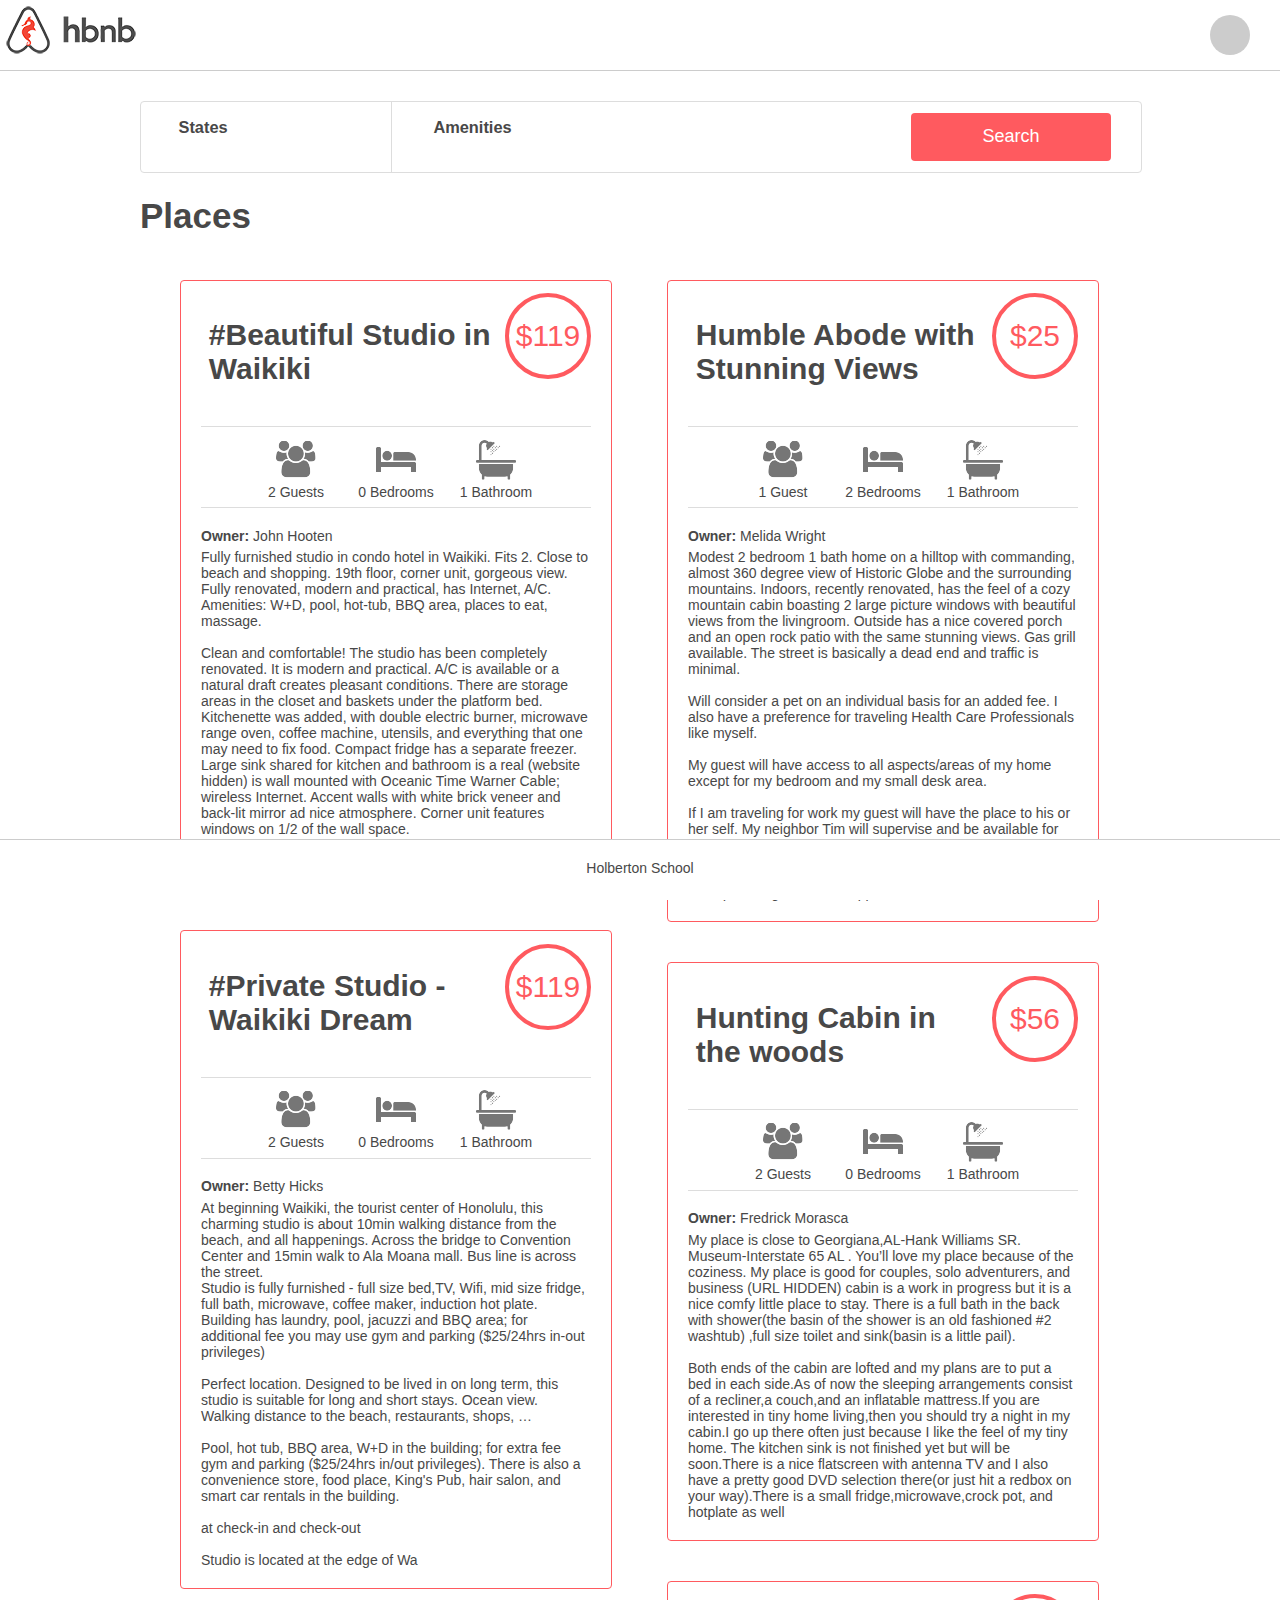
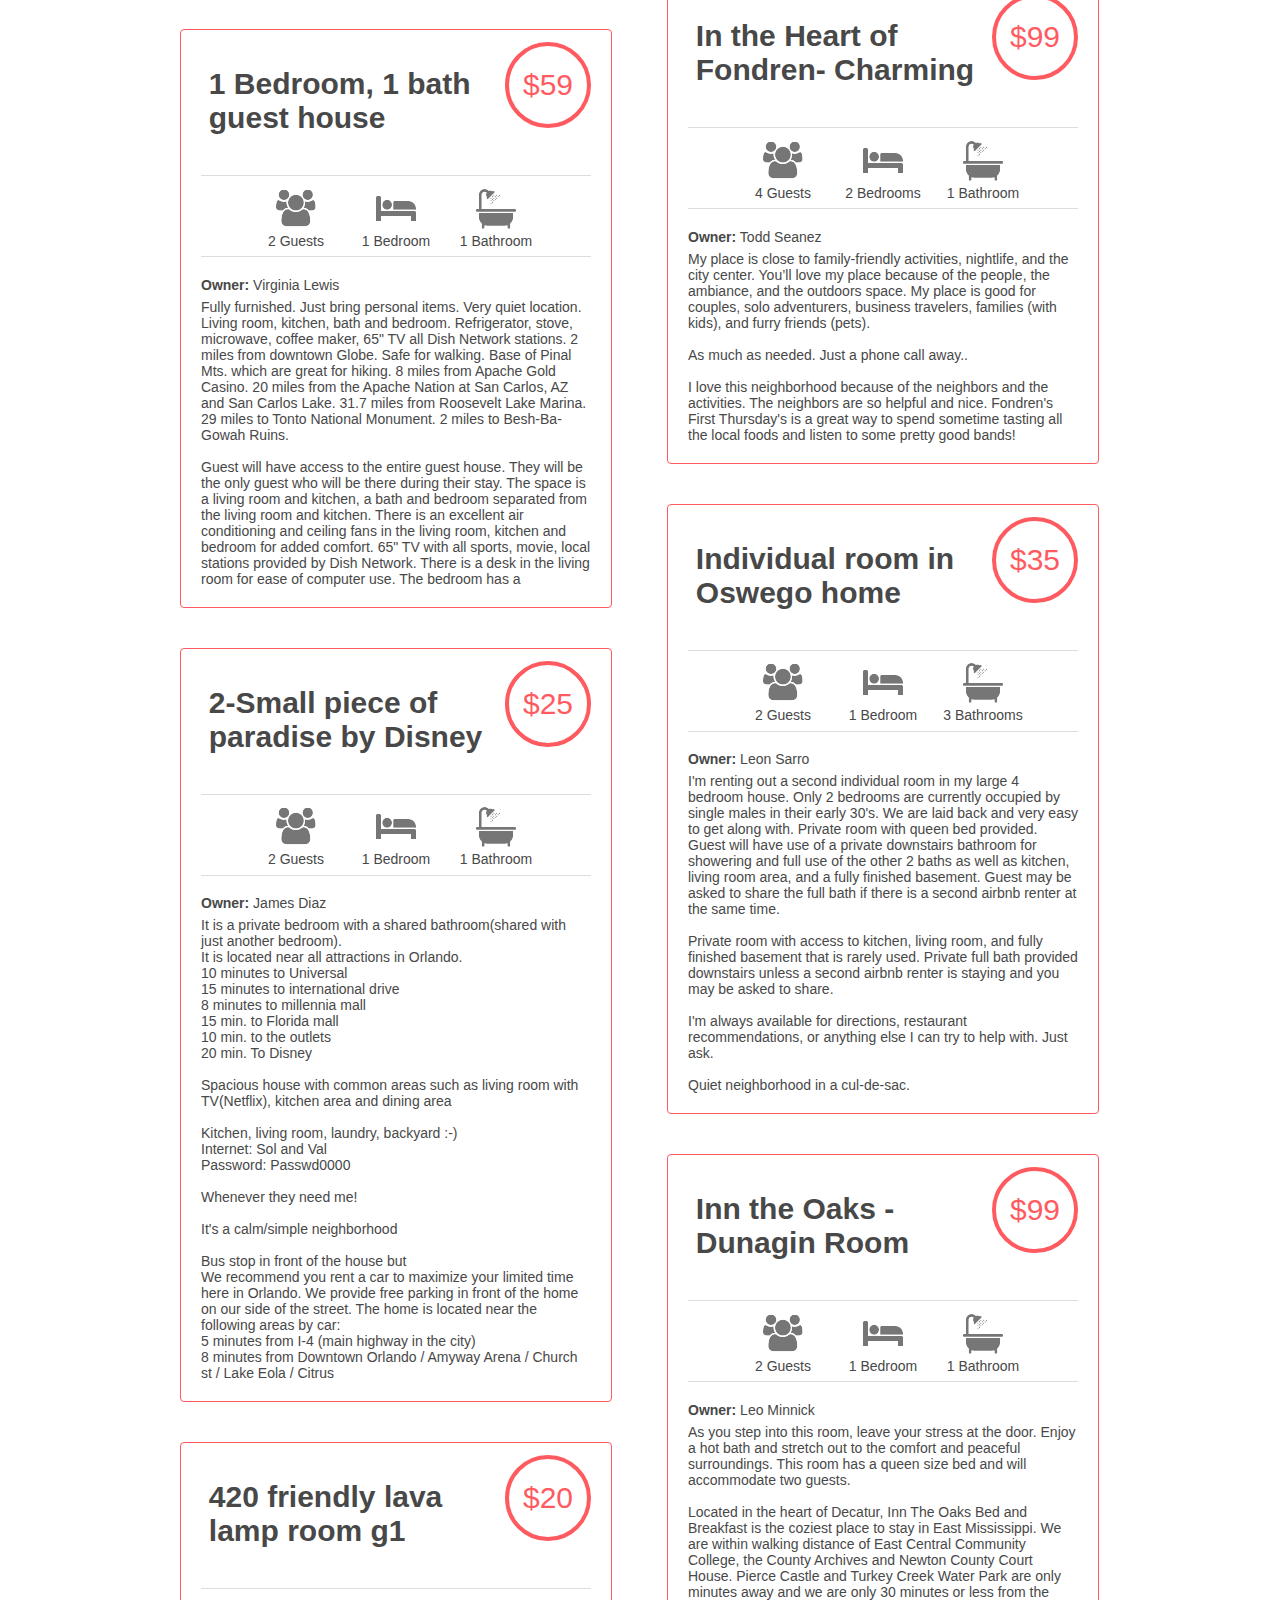
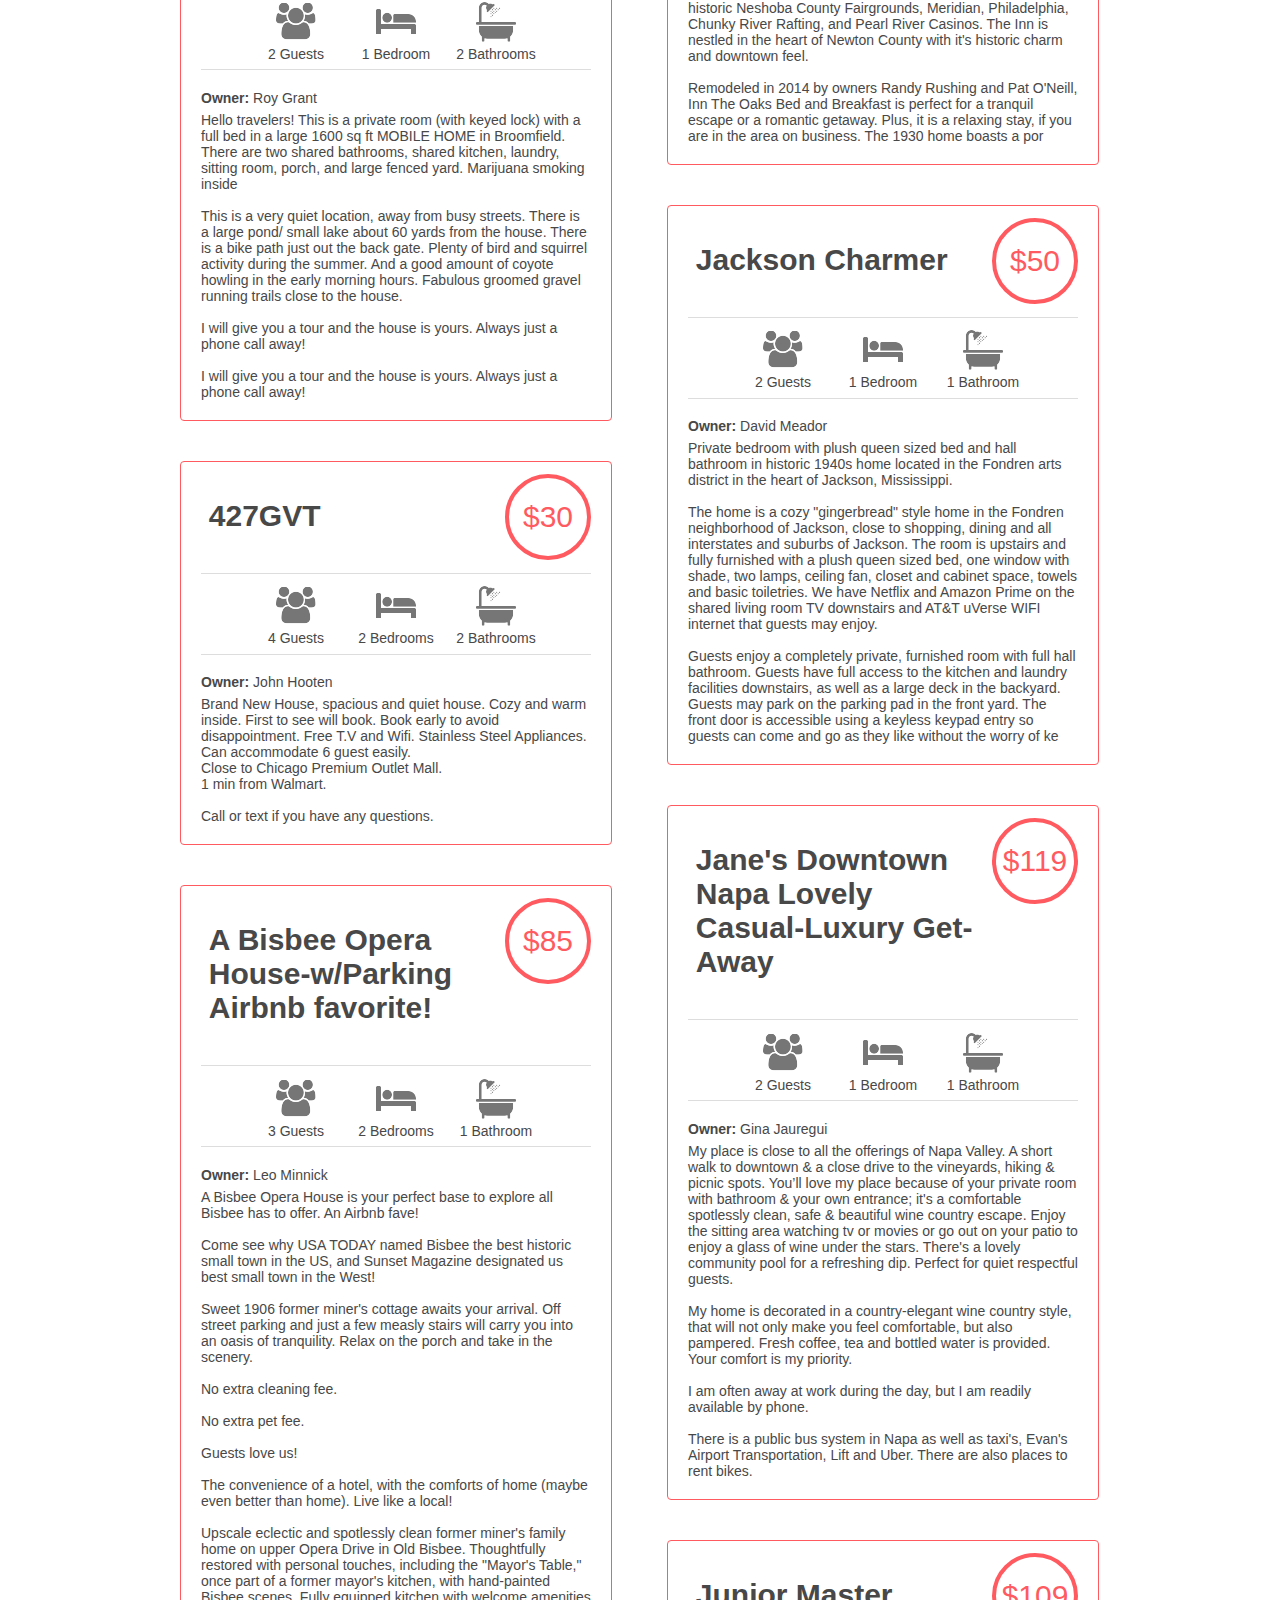
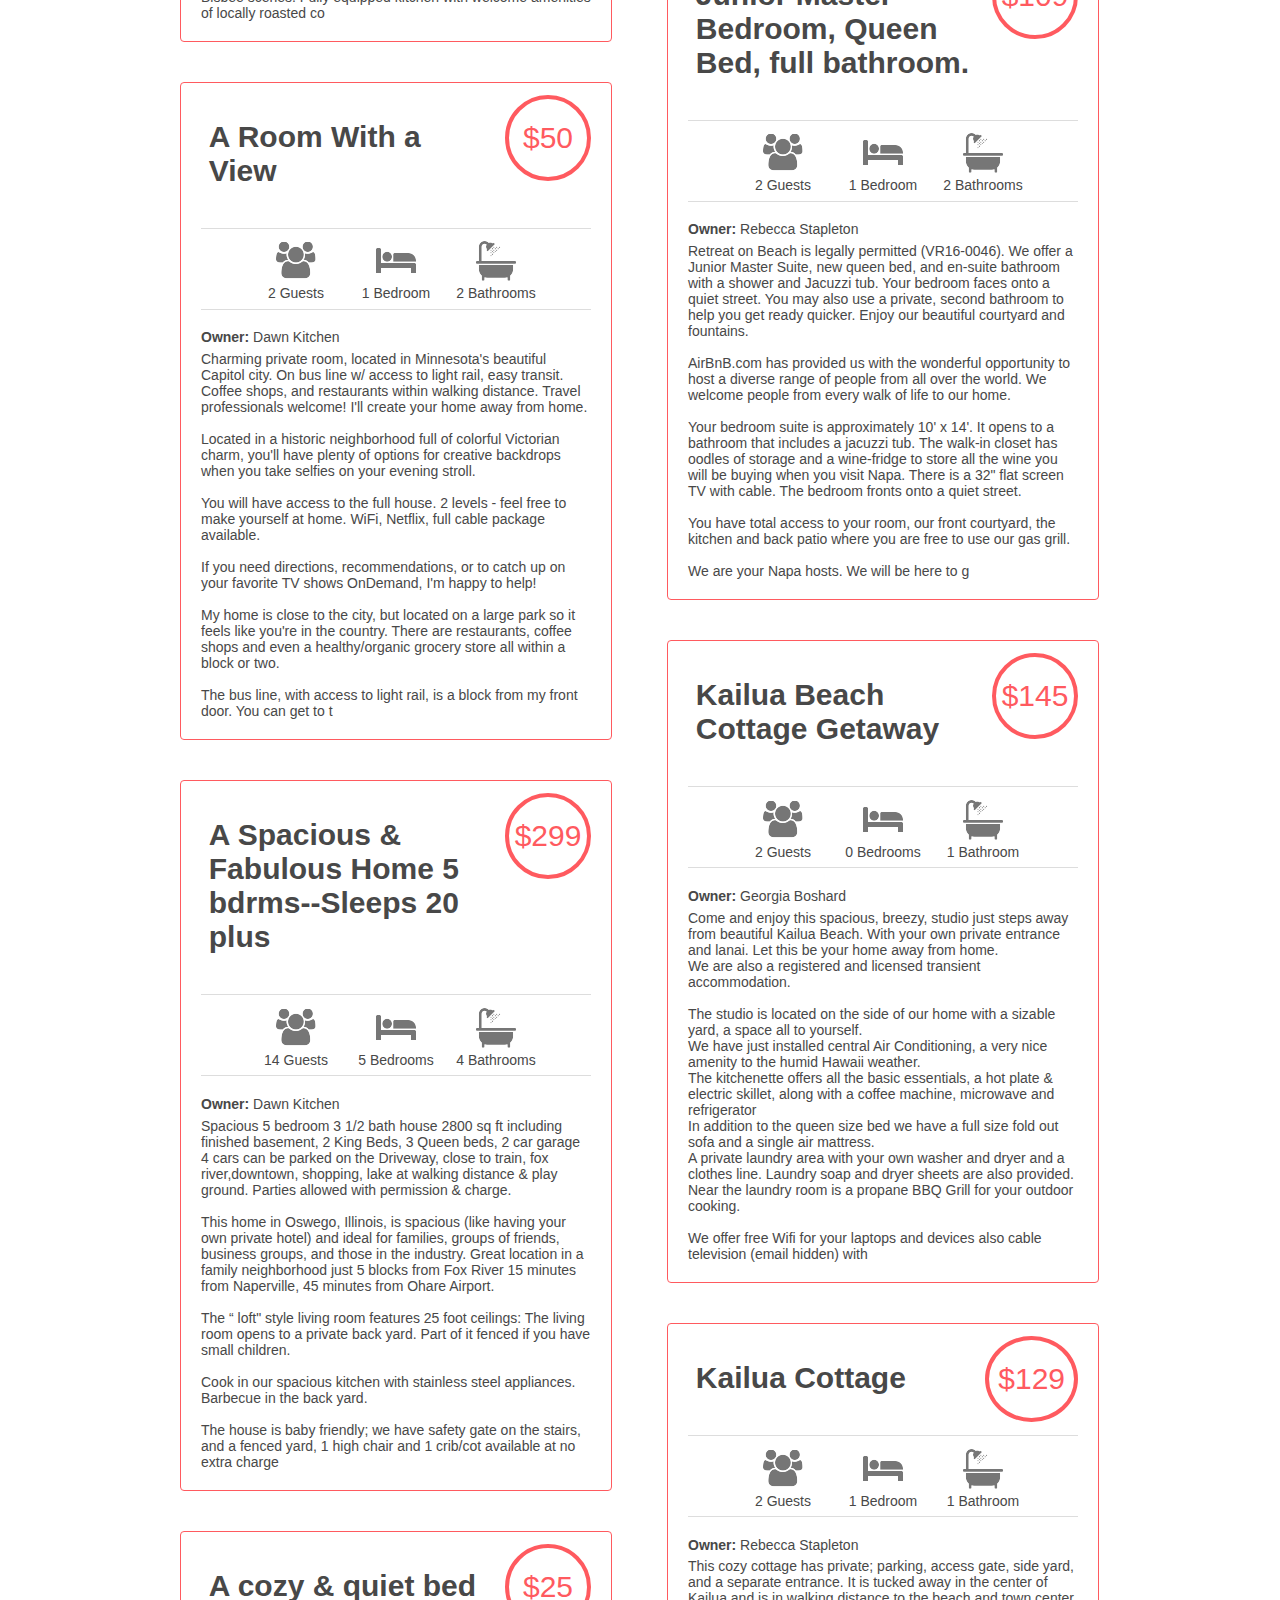
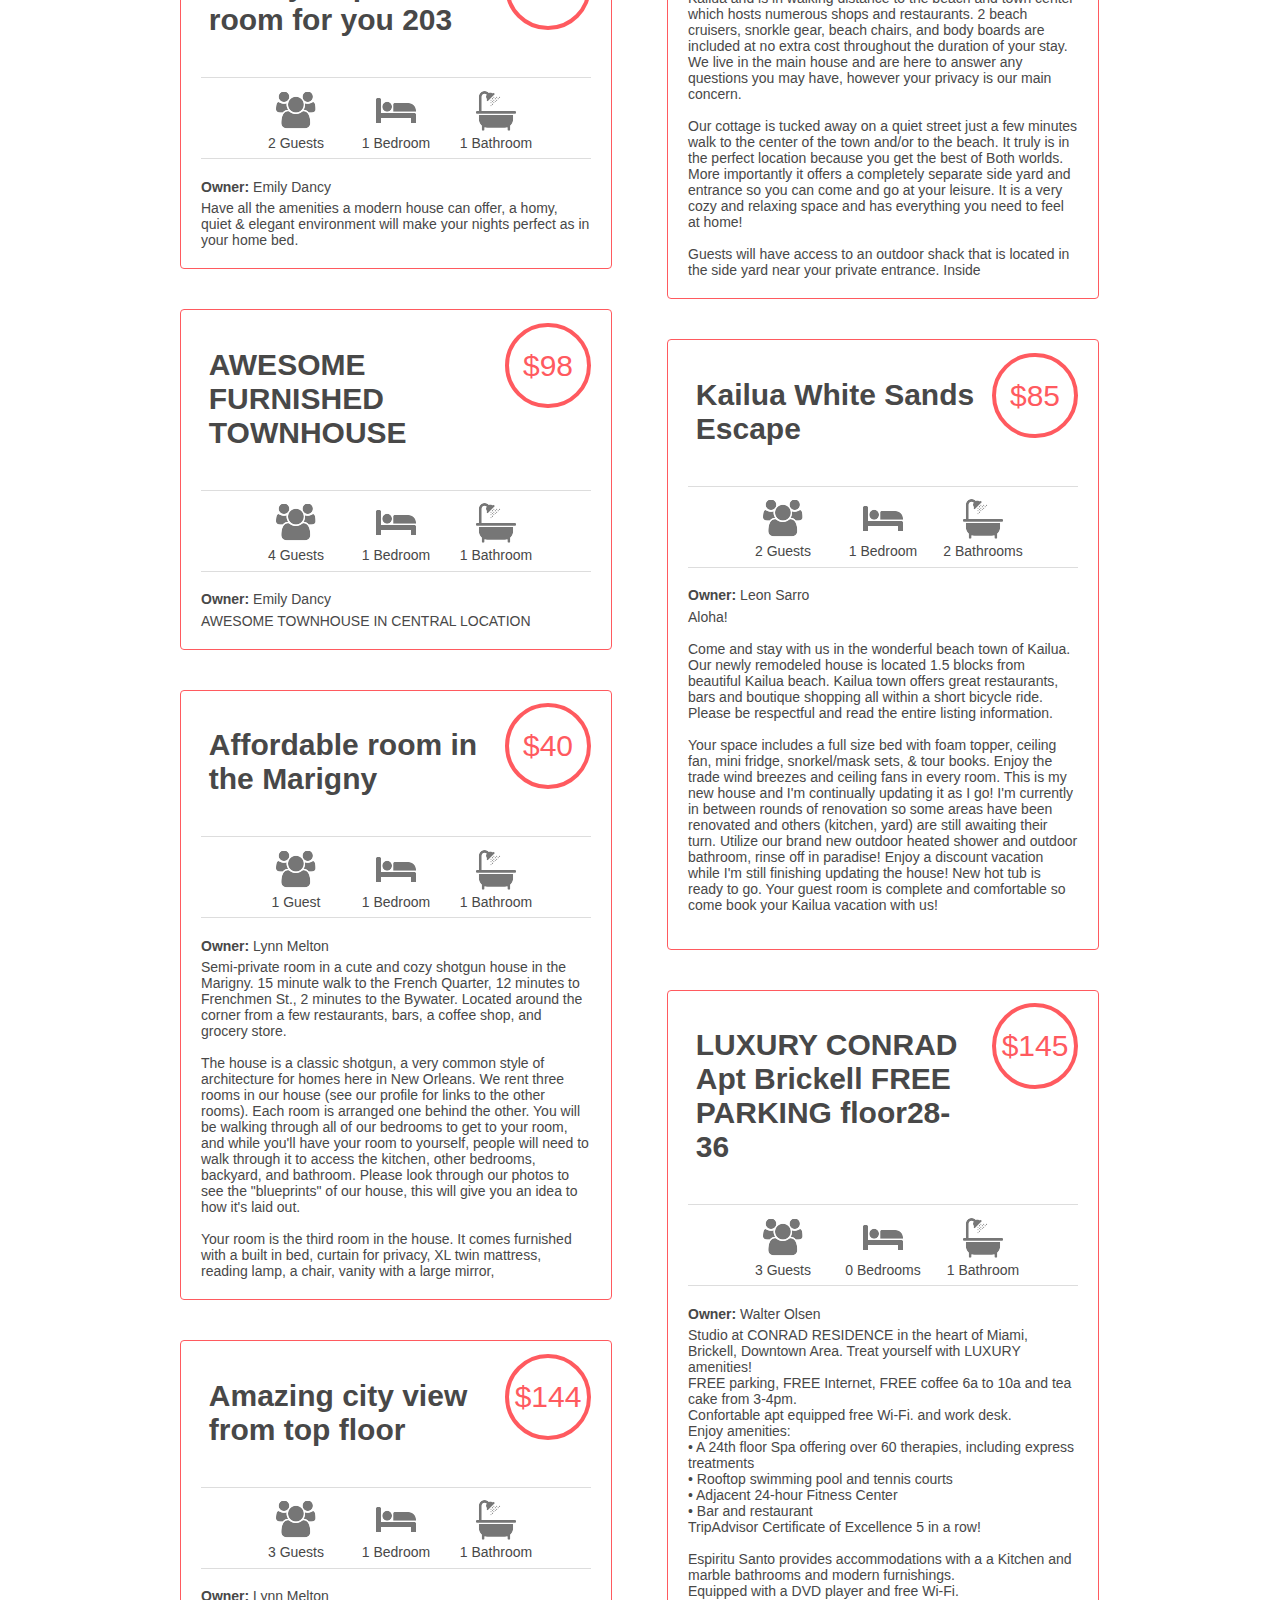
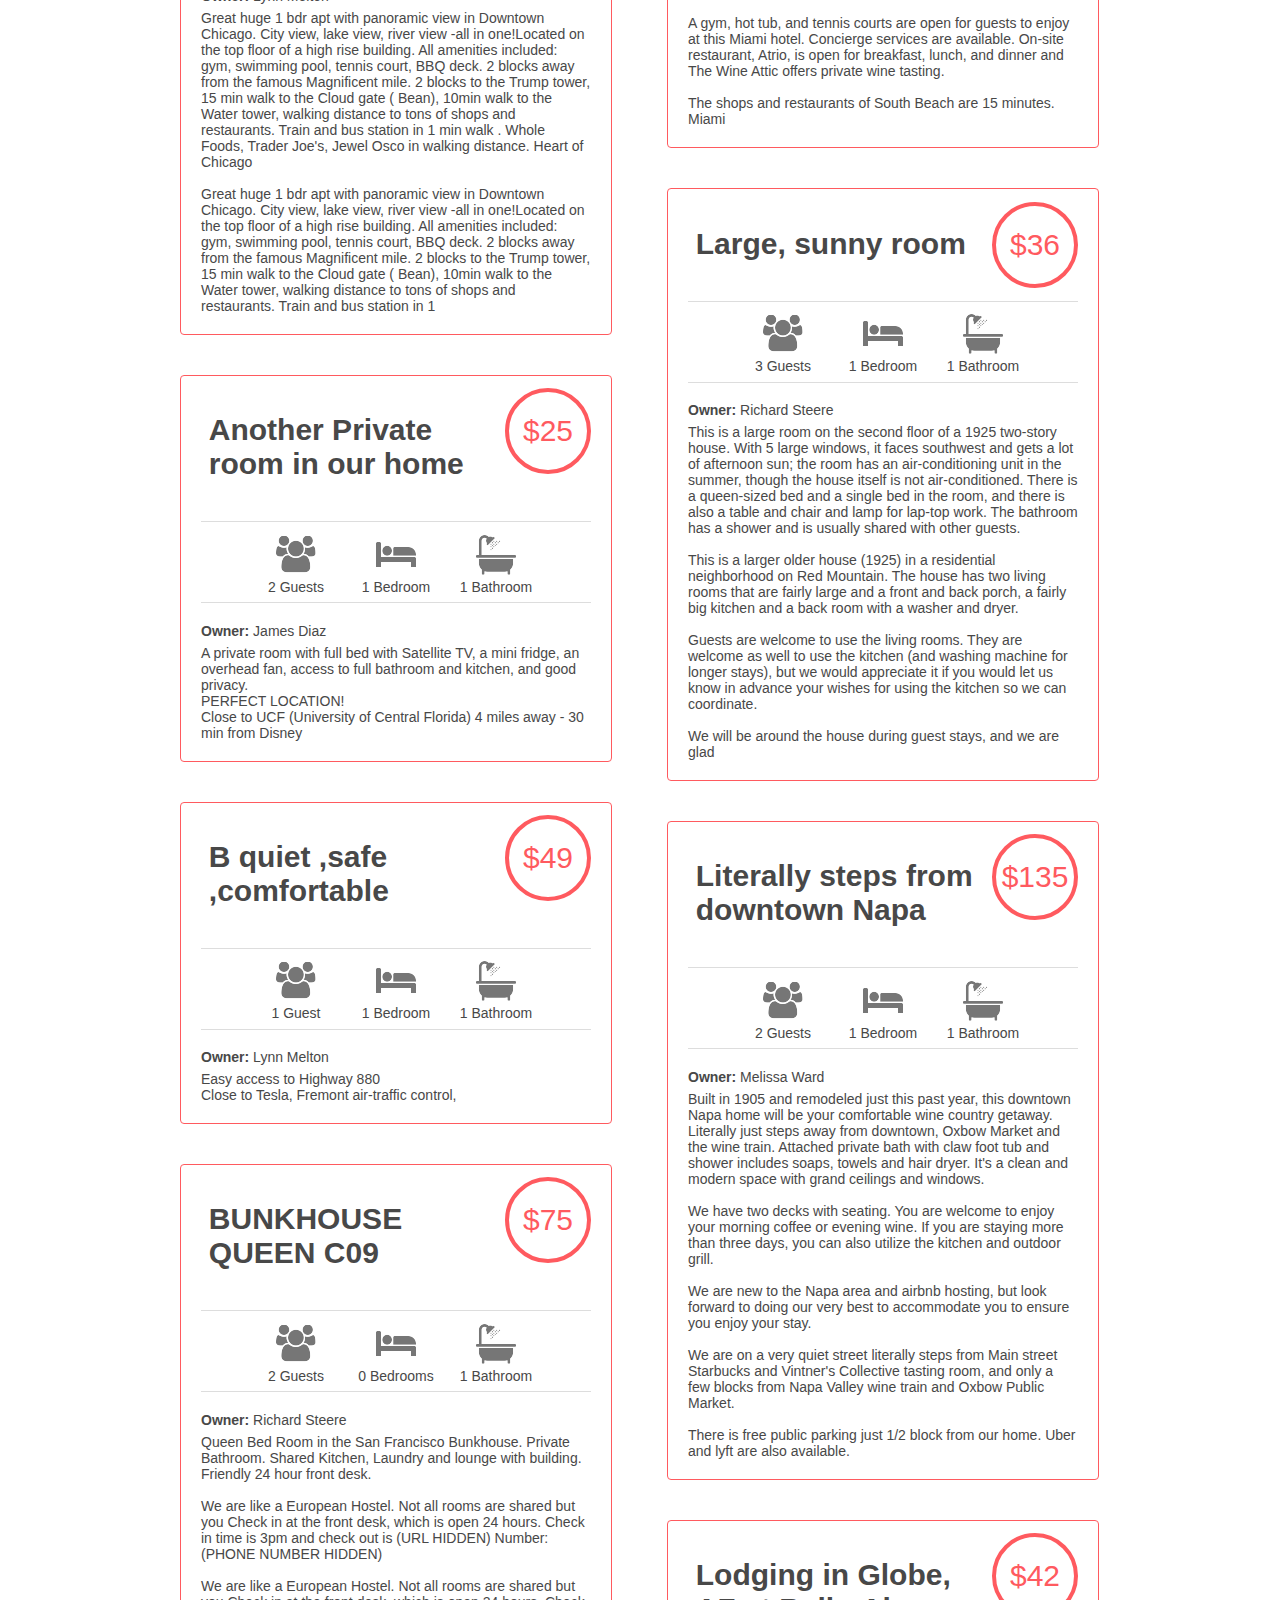
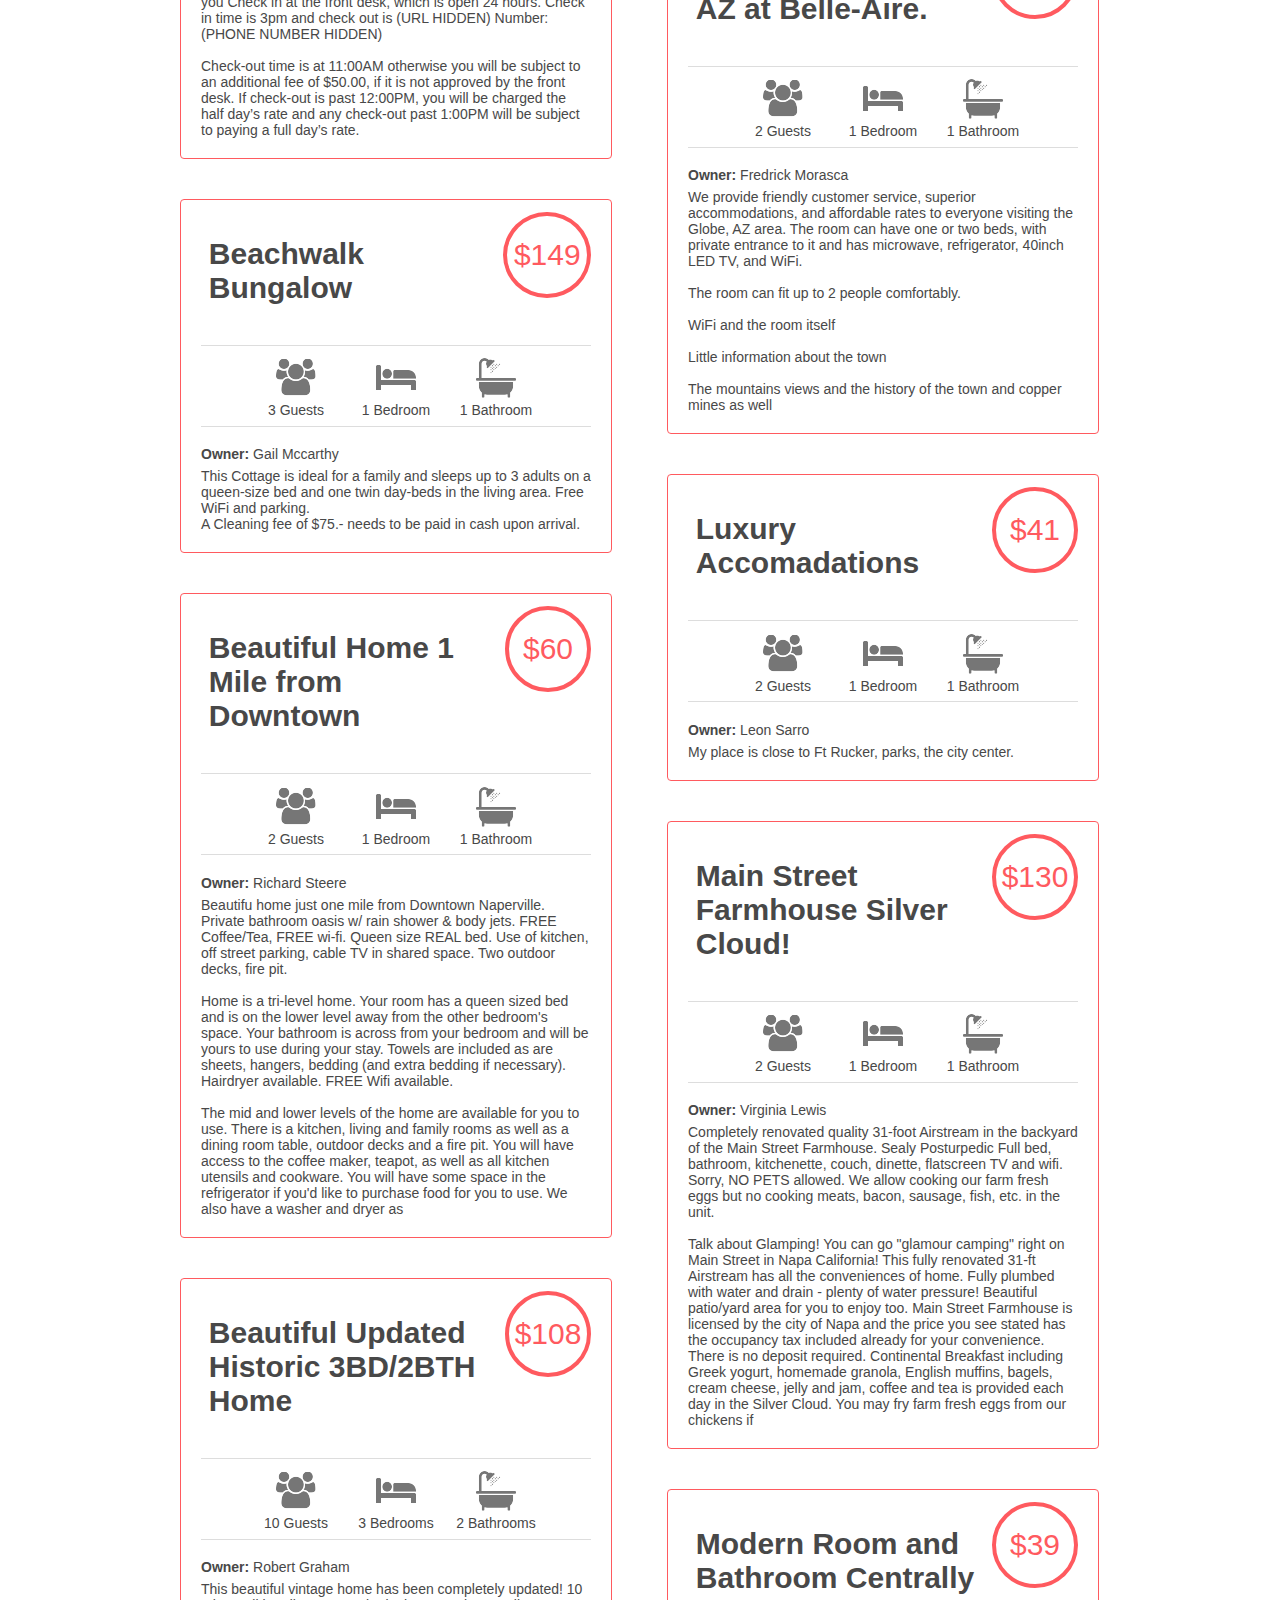
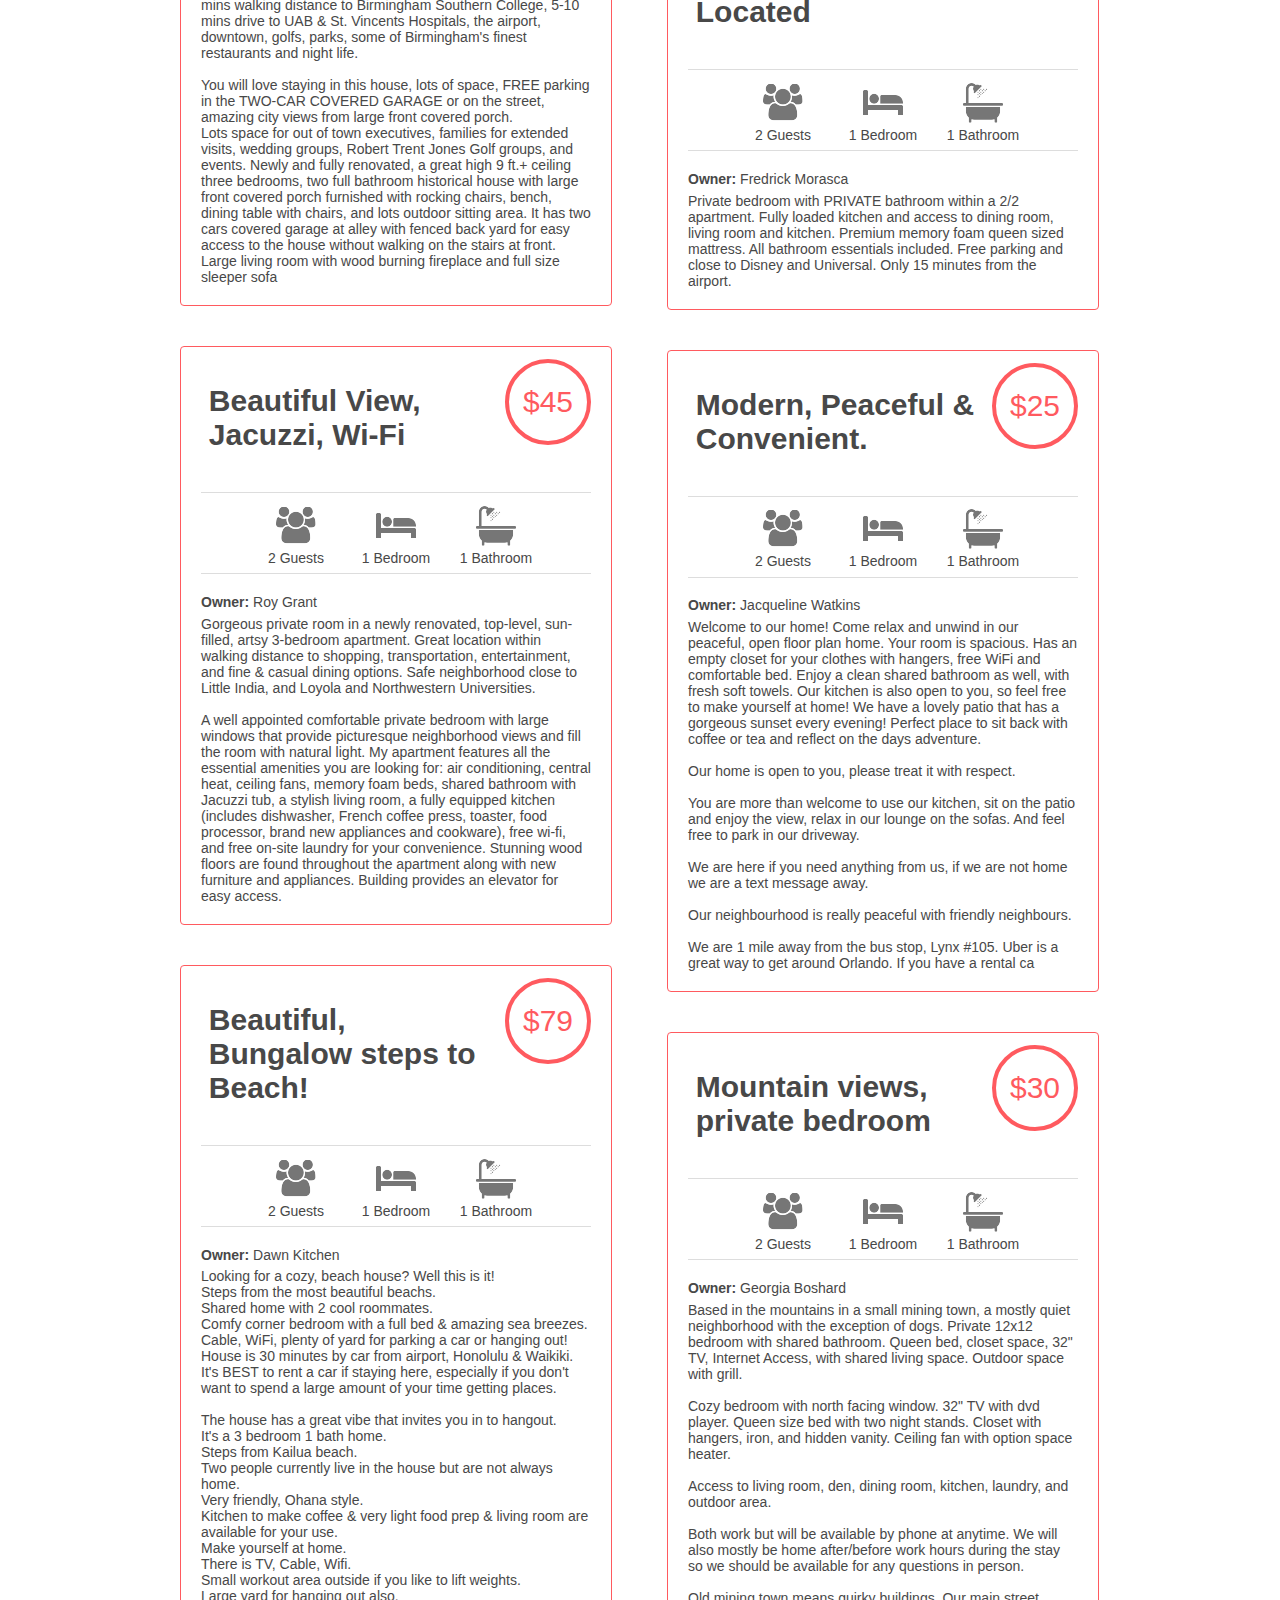
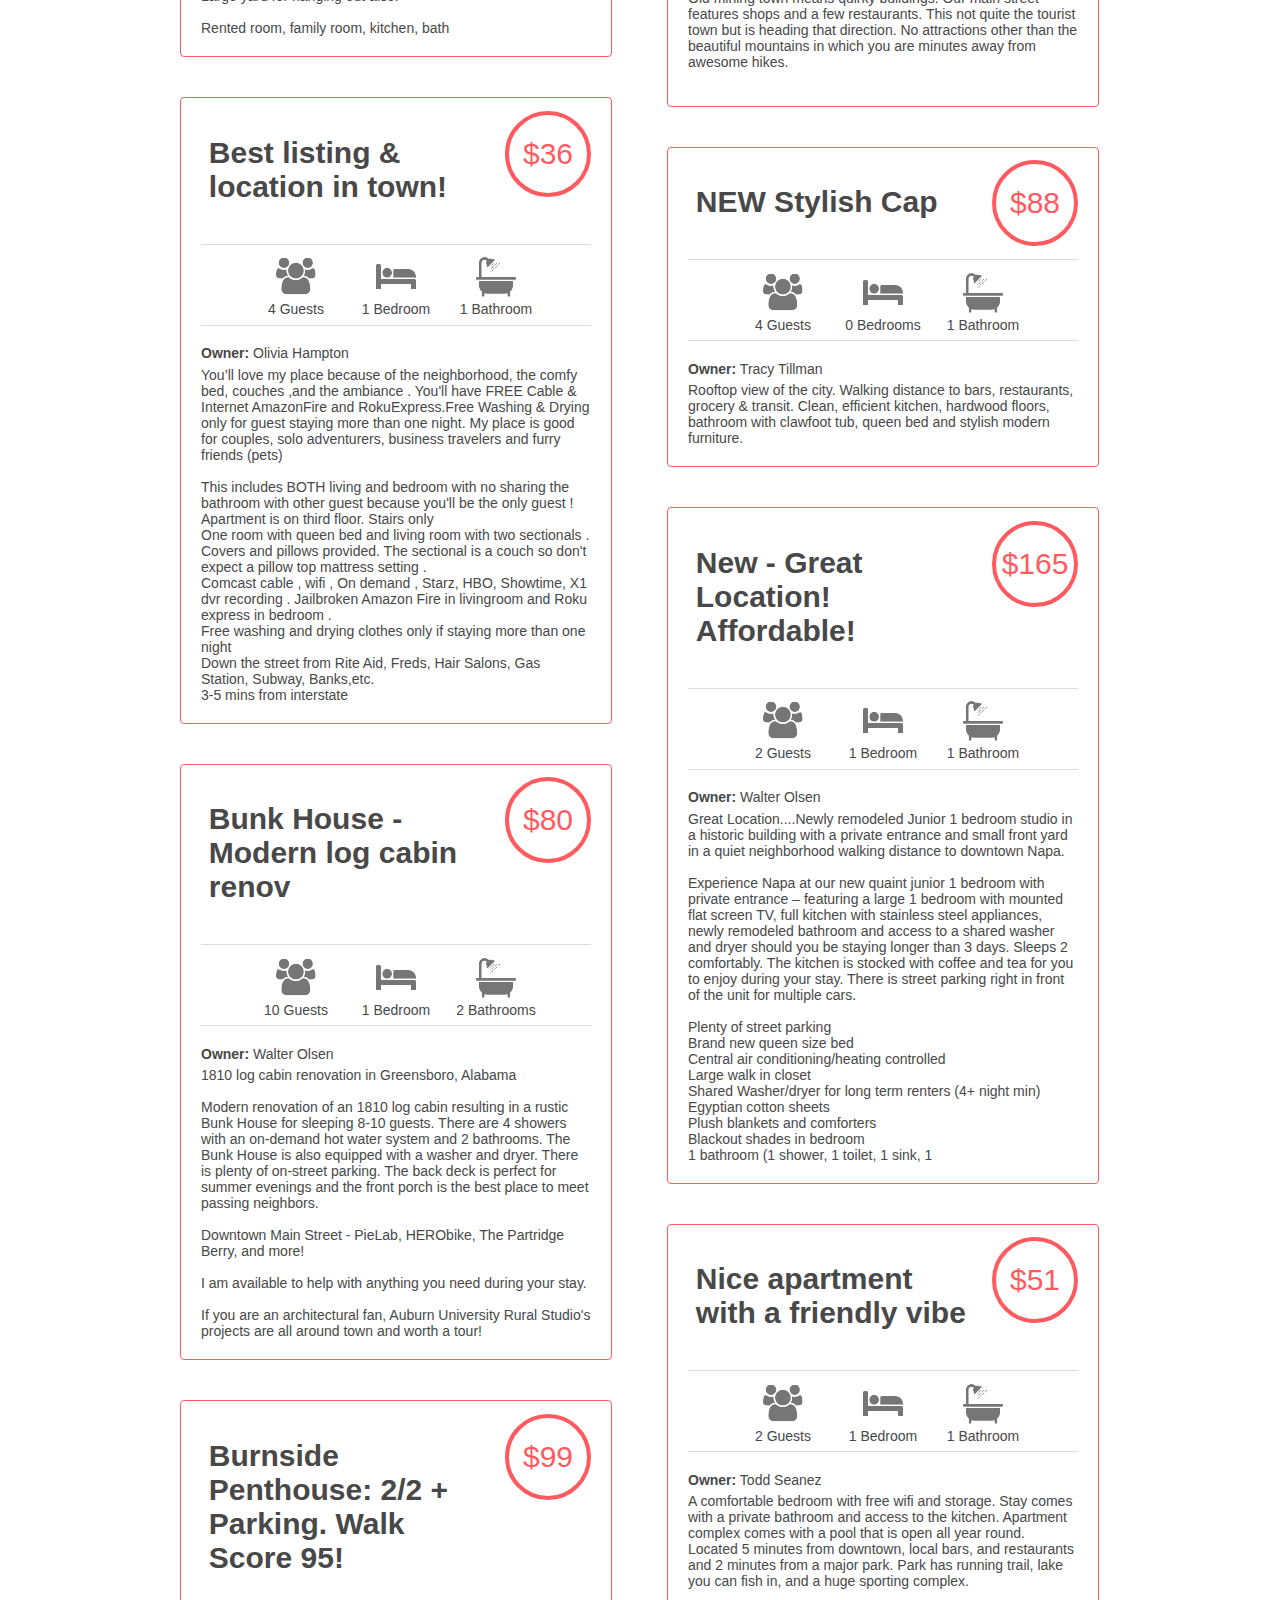
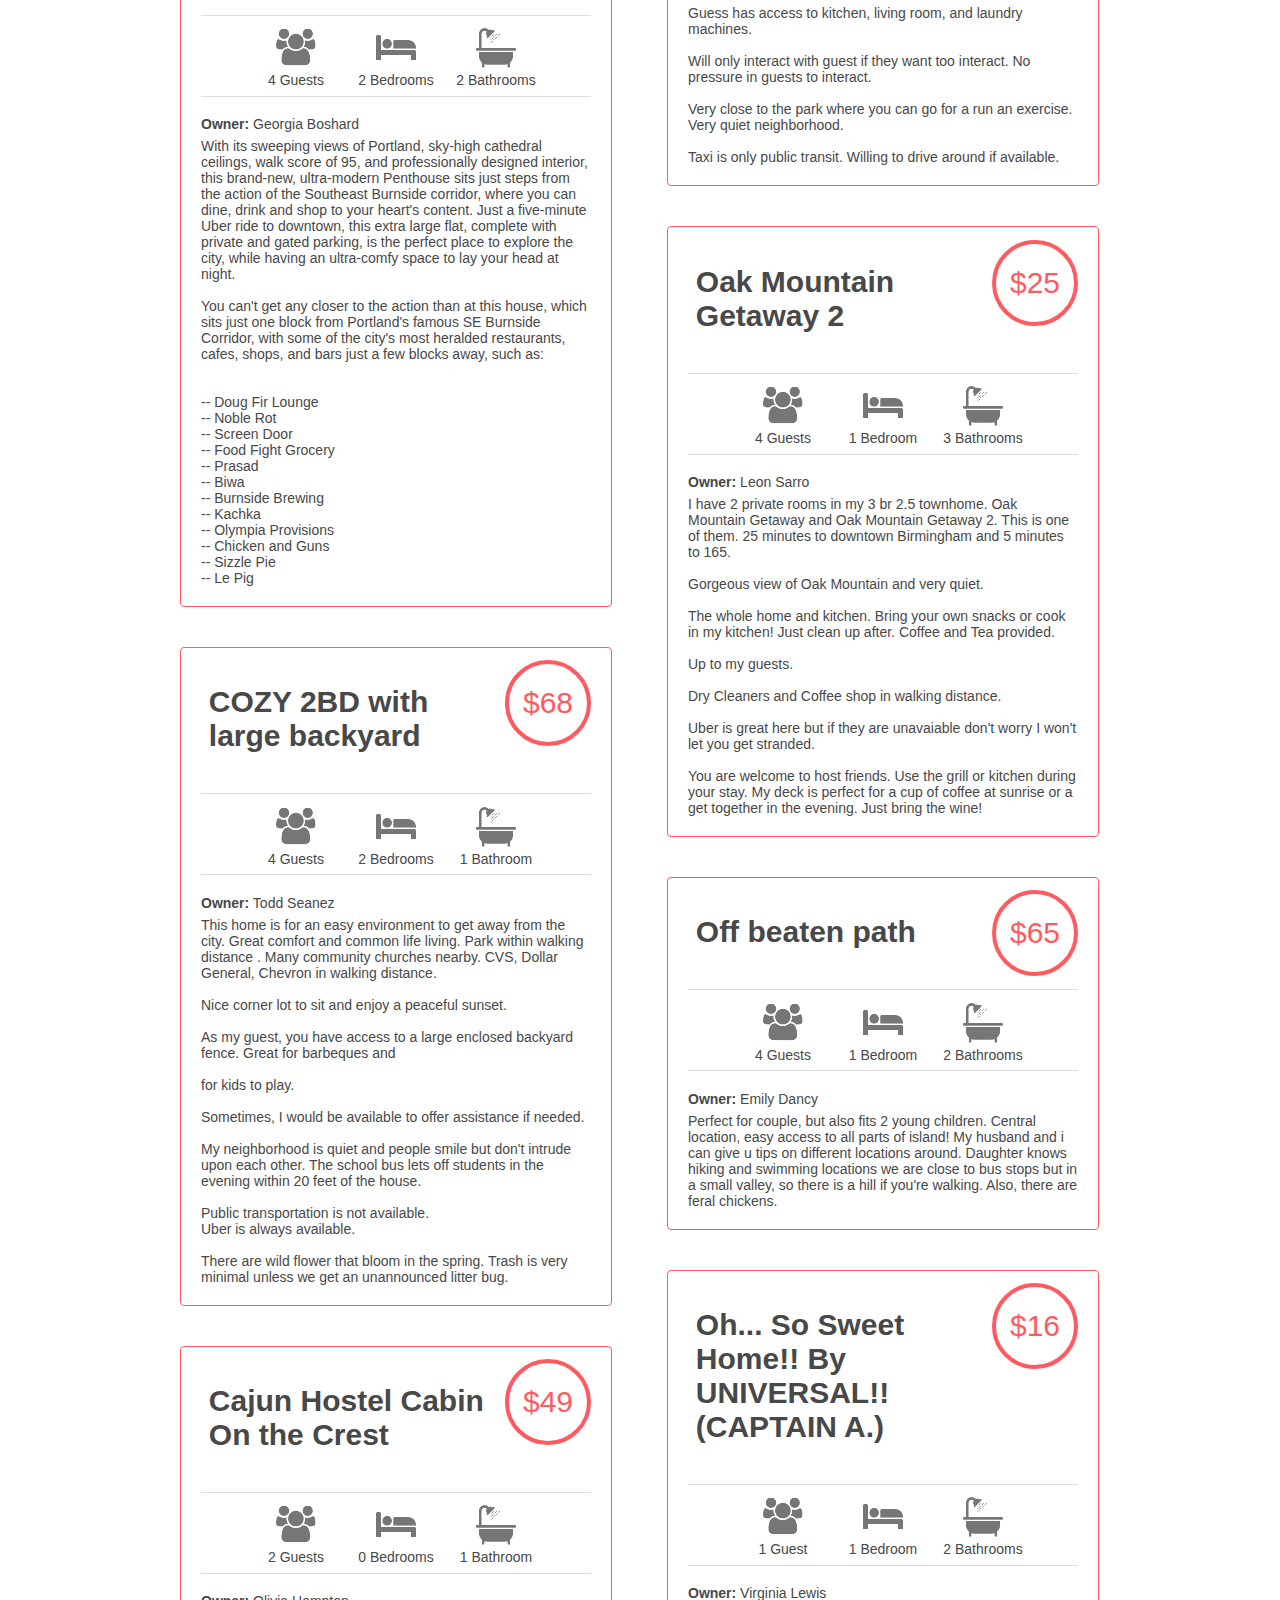
<file: web_dynamic/templates/index.html>
<!DOCTYPE html> <html lang="en"> <head> <meta charset="UTF-8" /> <link rel="stylesheet" type="text/css" href="../static/styles/4-common.css?e536ecb0-8b7b-4a74-9203-56b8627144ae" /> <link rel="stylesheet" type="text/css" href="../static/styles/3-header.css?e536ecb0-8b7b-4a74-9203-56b8627144ae" /> <link rel="stylesheet" type="text/css" href="../static/styles/3-footer.css?e536ecb0-8b7b-4a74-9203-56b8627144ae" /> <link rel="stylesheet" type="text/css" href="../static/styles/6-filters.css?e536ecb0-8b7b-4a74-9203-56b8627144ae" /> <link type="text/css" rel="stylesheet" href="../static/styles/8-places.css?e536ecb0-8b7b-4a74-9203-56b8627144ae" /> <link rel="icon" href="../static/images/icon.png?e536ecb0-8b7b-4a74-9203-56b8627144ae" /> <script src="https://code.jquery.com/jquery-3.2.1.min.js"></script> <script type="text/javascript" src="../static/scripts/2-hbnb.js?e536ecb0-8b7b-4a74-9203-56b8627144ae"></script> <title>HBnB</title> </head> <body> <header> <div class="logo"></div> <div id="api_status" class="second"> </div> </header> <div class="container"> <section class="filters"> <div class="locations"> <h3>States</h3> <h4>&nbsp;</h4> <div class="popover"> <ul> <li> <h2>Alabama:</h2> <ul> <li>Akron</li> <li>Babbie</li> <li>Calera</li> <li>Fairfield</li> </ul> </li> <li> <h2>Arizona:</h2> <ul> <li>Douglas</li> <li>Kearny</li> <li>Tempe</li> </ul> </li> <li> <h2>California:</h2> <ul> <li>Fremont</li> <li>Napa</li> <li>San Francisco</li> <li>San Jose</li> <li>Sonoma</li> </ul> </li> <li> <h2>Colorado:</h2> <ul> <li>Denver</li> </ul> </li> <li> <h2>Florida:</h2> <ul> <li>Miami</li> <li>Orlando</li> </ul> </li> <li> <h2>Hawaii:</h2> <ul> <li>Honolulu</li> <li>Kailua</li> <li>Pearl city</li> </ul> </li> <li> <h2>Illinois:</h2> <ul> <li>Chicago</li> <li>Joliet</li> <li>Naperville</li> <li>Peoria</li> <li>Urbana</li> </ul> </li> <li> <h2>Louisiana:</h2> <ul> <li>Baton rouge</li> <li>Lafayette</li> <li>New Orleans</li> </ul> </li> <li> <h2>Minnesota:</h2> <ul> <li>Saint Paul</li> </ul> </li> <li> <h2>Mississippi:</h2> <ul> <li>Jackson</li> <li>Meridian</li> <li>Tupelo</li> </ul> </li> <li> <h2>Oregon:</h2> <ul> <li>Eugene</li> <li>Portland</li> </ul> </li> </ul> </div> </div> <div class="amenities"> <h3>Amenities</h3> <h4>&nbsp;</h4> <div class="popover"> <ul> <li><INPUT id="check1" type="checkbox" data-id="886e4374-db3d-43dc-9615-ec1c98c15c12" data-name="24-hour check-in">24-hour check-in</li> <li><INPUT id="check1" type="checkbox" data-id="919be9d0-5789-4b56-b785-0e4d72ecc8ba" data-name="Air conditioning">Air conditioning</li> <li><INPUT id="check1" type="checkbox" data-id="9c54e3ed-48b3-4438-bb2c-304e14a9bde4" data-name="Breakfast">Breakfast</li> <li><INPUT id="check1" type="checkbox" data-id="d3cb5b63-2f99-4c55-86a7-3127eb4a8128" data-name="Buzzer/wireless intercom">Buzzer/wireless intercom</li> <li><INPUT id="check1" type="checkbox" data-id="017ec502-e84a-4a0f-92d6-d97e27bb6bdf" data-name="Cable TV">Cable TV</li> <li><INPUT id="check1" type="checkbox" data-id="d7275f8c-70e5-4c27-bcd6-aafd5256fccd" data-name="Carbon monoxide detector">Carbon monoxide detector</li> <li><INPUT id="check1" type="checkbox" data-id="3e73edf2-c3d6-409f-9202-213df4a7a25a" data-name="Cat(s)">Cat(s)</li> <li><INPUT id="check1" type="checkbox" data-id="cf701d1a-3c19-4bac-bd99-15321f1140f2" data-name="Dog(s)">Dog(s)</li> <li><INPUT id="check1" type="checkbox" data-id="efafcf4e-59cf-45e2-b8c5-e14ae252ca01" data-name="Doorman">Doorman</li> <li><INPUT id="check1" type="checkbox" data-id="5429dc8c-799d-4555-98c6-f2d714a9fe50" data-name="Doorman Entry">Doorman Entry</li> <li><INPUT id="check1" type="checkbox" data-id="ea518e20-3370-4cb3-b38f-df1cccbdd8a9" data-name="Dryer">Dryer</li> <li><INPUT id="check1" type="checkbox" data-id="79f2ca91-dc2b-44cb-9e08-f43c1a9d6d54" data-name="Elevator in building">Elevator in building</li> <li><INPUT id="check1" type="checkbox" data-id="43d414fb-0fff-4ea9-8c44-3819ec041c9b" data-name="Essentials">Essentials</li> <li><INPUT id="check1" type="checkbox" data-id="47327246-6852-4c70-b3db-77077ab61a32" data-name="Family/kid friendly">Family/kid friendly</li> <li><INPUT id="check1" type="checkbox" data-id="7ae79c7e-955f-474a-bbdc-f05d4229fcd2" data-name="Fire extinguisher">Fire extinguisher</li> <li><INPUT id="check1" type="checkbox" data-id="f7c854a4-f565-4aa5-8542-c4e17c498ef1" data-name="First aid kit">First aid kit</li> <li><INPUT id="check1" type="checkbox" data-id="885a80bf-1a79-431c-a5c7-f05d87c9e159" data-name="Free parking on premises">Free parking on premises</li> <li><INPUT id="check1" type="checkbox" data-id="416cddd7-746e-4715-821c-3ad30b9bc3c3" data-name="Gym">Gym</li> <li><INPUT id="check1" type="checkbox" data-id="f4dfd576-7c29-4bdf-9fbd-5c95a170ebce" data-name="Hair dryer">Hair dryer</li> <li><INPUT id="check1" type="checkbox" data-id="d087d6cd-2ded-4bf7-8f32-61612a2da417" data-name="Hangers">Hangers</li> <li><INPUT id="check1" type="checkbox" data-id="43de9883-8b2d-44dc-81d3-8b719ea50734" data-name="Heating">Heating</li> <li><INPUT id="check1" type="checkbox" data-id="3fccec93-2842-49a0-8fdb-4008af2ef041" data-name="Hot tub">Hot tub</li> <li><INPUT id="check1" type="checkbox" data-id="dcfb45cc-b170-4ace-97af-9957b564606a" data-name="Indoor fireplace">Indoor fireplace</li> <li><INPUT id="check1" type="checkbox" data-id="12e9ccb4-03e4-4f82-ac3d-4fc7e3ebfbfe" data-name="Internet">Internet</li> <li><INPUT id="check1" type="checkbox" data-id="cb0c9658-79a7-41ac-b816-4201f3e98d80" data-name="Iron">Iron</li> <li><INPUT id="check1" type="checkbox" data-id="8d5b1bf3-4bd2-4283-86ce-91211fbc788d" data-name="Keypad">Keypad</li> <li><INPUT id="check1" type="checkbox" data-id="4e320c4e-deb6-4ccb-b45e-b77a5df3ff40" data-name="Kitchen">Kitchen</li> <li><INPUT id="check1" type="checkbox" data-id="98850f9d-0835-46df-90e3-5fef156724a0" data-name="Laptop friendly workspace">Laptop friendly workspace</li> <li><INPUT id="check1" type="checkbox" data-id="6b9c3987-a344-4baf-8d11-077d719688ba" data-name="Lock on bedroom door">Lock on bedroom door</li> <li><INPUT id="check1" type="checkbox" data-id="0d375b05-5ef9-4d43-aaca-436762bb25bf" data-name="Lockbox">Lockbox</li> <li><INPUT id="check1" type="checkbox" data-id="1e0f976d-beef-497b-b29c-b4a25d1c071a" data-name="Other pet(s)">Other pet(s)</li> <li><INPUT id="check1" type="checkbox" data-id="4a0a3fa7-21a0-411a-bb0a-9b4eed1901ef" data-name="Pets allowed">Pets allowed</li> <li><INPUT id="check1" type="checkbox" data-id="2a98b8af-1cd7-4236-a99e-7200c992fad7" data-name="Pets live on this property">Pets live on this property</li> <li><INPUT id="check1" type="checkbox" data-id="f4e98f0a-053a-42e2-9633-0cca2a587410" data-name="Pool">Pool</li> <li><INPUT id="check1" type="checkbox" data-id="e7680872-7b76-4565-aa8b-6c3d182caa1c" data-name="Private entrance">Private entrance</li> <li><INPUT id="check1" type="checkbox" data-id="28ff856a-2cfb-44df-91b8-1285914553c8" data-name="Private living room">Private living room</li> <li><INPUT id="check1" type="checkbox" data-id="c4b9d932-71f4-4f10-9e09-502c3eb67ee2" data-name="Safety card">Safety card</li> <li><INPUT id="check1" type="checkbox" data-id="2c620702-d41c-4732-a1cf-6e40f7877dc3" data-name="Self Check-In">Self Check-In</li> <li><INPUT id="check1" type="checkbox" data-id="baf27726-2b9c-4cb4-ad97-2baec4527be6" data-name="Shampoo">Shampoo</li> <li><INPUT id="check1" type="checkbox" data-id="20f281b1-2cd1-4e36-a7c7-d1062ff16bcd" data-name="Smartlock">Smartlock</li> <li><INPUT id="check1" type="checkbox" data-id="a6fc4fa4-345b-4c64-aee9-791afaf10f11" data-name="Smoke detector">Smoke detector</li> <li><INPUT id="check1" type="checkbox" data-id="f7a087bb-13e2-463d-a951-b8feb7da899f" data-name="Smoking allowed">Smoking allowed</li> <li><INPUT id="check1" type="checkbox" data-id="92709c8a-65d4-4fb9-811a-f25ef328822e" data-name="Suitable for events">Suitable for events</li> <li><INPUT id="check1" type="checkbox" data-id="2f055228-5fd3-4b1d-a021-7e4b9b7d70a6" data-name="TV">TV</li> <li><INPUT id="check1" type="checkbox" data-id="6dd36c9f-9863-4850-a810-a7629fe07d72" data-name="Washer">Washer</li> <li><INPUT id="check1" type="checkbox" data-id="6f8987f8-7354-4770-8774-4f5e25acb173" data-name="Wheelchair accessible">Wheelchair accessible</li> <li><INPUT id="check1" type="checkbox" data-id="49fcaedc-481a-4e05-934f-4867988c8ec5" data-name="Wireless Internet">Wireless Internet</li> </ul> </div> </div> <button type="button">Search</button> </section> <div class="placesh1"><h1>Places</h1></div> <section class="places"> <!-- <h1>Places</h1> --> <article> <div class="title_box"> <h2>#Beautiful Studio in Waikiki</h2> <div class="price_by_night">$119</div> </div> <div class="information"> <div class="max_guest">2 Guests</div> <div class="number_rooms">0 Bedrooms</div> <div class="number_bathrooms">1 Bathroom</div> </div> <div class="user"> <b>Owner:</b> John Hooten </div> <div class="description"> Fully furnished studio in condo hotel in Waikiki. Fits 2. Close to beach and shopping. 19th floor, corner unit, gorgeous view. Fully renovated, modern and practical, has Internet, A/C. Amenities: W+D, pool, hot-tub, BBQ area, places to eat, massage.<BR /><BR />Clean and comfortable! The studio has been completely renovated. It is modern and practical. A/C is available or a natural draft creates pleasant conditions. There are storage areas in the closet and baskets under the platform bed. Kitchenette was added, with double electric burner, microwave range oven, coffee machine, utensils, and everything that one may need to fix food. Compact fridge has a separate freezer. Large sink shared for kitchen and bathroom is a real (website hidden) is wall mounted with Oceanic Time Warner Cable; wireless Internet. Accent walls with white brick veneer and back-lit mirror ad nice atmosphere. Corner unit features windows on 1/2 of the wall space.<BR /><BR />Secure access is via key card through e </div> </article> <article> <div class="title_box"> <h2>#Private Studio - Waikiki Dream</h2> <div class="price_by_night">$119</div> </div> <div class="information"> <div class="max_guest">2 Guests</div> <div class="number_rooms">0 Bedrooms</div> <div class="number_bathrooms">1 Bathroom</div> </div> <div class="user"> <b>Owner:</b> Betty Hicks </div> <div class="description"> At beginning Waikiki, the tourist center of Honolulu, this charming studio is about 10min walking distance from the beach, and all happenings. Across the bridge to Convention Center and 15min walk to Ala Moana mall. Bus line is across the street.<BR />Studio is fully furnished - full size bed,TV, Wifi, mid size fridge, full bath, microwave, coffee maker, induction hot plate. Building has laundry, pool, jacuzzi and BBQ area; for additional fee you may use gym and parking ($25/24hrs in-out privileges)<BR /><BR />Perfect location. Designed to be lived in on long term, this studio is suitable for long and short stays. Ocean view. Walking distance to the beach, restaurants, shops, …<BR /><BR />Pool, hot tub, BBQ area, W+D in the building; for extra fee gym and parking ($25/24hrs in/out privileges). There is also a convenience store, food place, King's Pub, hair salon, and smart car rentals in the building.<BR /><BR />at check-in and check-out<BR /><BR />Studio is located at the edge of Wa </div> </article> <article> <div class="title_box"> <h2>1 Bedroom, 1 bath guest house</h2> <div class="price_by_night">$59</div> </div> <div class="information"> <div class="max_guest">2 Guests</div> <div class="number_rooms">1 Bedroom</div> <div class="number_bathrooms">1 Bathroom</div> </div> <div class="user"> <b>Owner:</b> Virginia Lewis </div> <div class="description"> Fully furnished. Just bring personal items. Very quiet location. Living room, kitchen, bath and bedroom. Refrigerator, stove, microwave, coffee maker, 65" TV all Dish Network stations. 2 miles from downtown Globe. Safe for walking. Base of Pinal Mts. which are great for hiking. 8 miles from Apache Gold Casino. 20 miles from the Apache Nation at San Carlos, AZ and San Carlos Lake. 31.7 miles from Roosevelt Lake Marina. 29 miles to Tonto National Monument. 2 miles to Besh-Ba-Gowah Ruins.<BR /><BR />Guest will have access to the entire guest house. They will be the only guest who will be there during their stay. The space is a living room and kitchen, a bath and bedroom separated from the living room and kitchen. There is an excellent air conditioning and ceiling fans in the living room, kitchen and bedroom for added comfort. 65" TV with all sports, movie, local stations provided by Dish Network. There is a desk in the living room for ease of computer use. The bedroom has a </div> </article> <article> <div class="title_box"> <h2>2-Small piece of paradise by Disney</h2> <div class="price_by_night">$25</div> </div> <div class="information"> <div class="max_guest">2 Guests</div> <div class="number_rooms">1 Bedroom</div> <div class="number_bathrooms">1 Bathroom</div> </div> <div class="user"> <b>Owner:</b> James Diaz </div> <div class="description"> It is a private bedroom with a shared bathroom(shared with just another bedroom).<BR />It is located near all attractions in Orlando.<BR />10 minutes to Universal<BR />15 minutes to international drive<BR />8 minutes to millennia mall<BR />15 min. to Florida mall<BR />10 min. to the outlets <BR />20 min. To Disney<BR /><BR />Spacious house with common areas such as living room with TV(Netflix), kitchen area and dining area<BR /><BR />Kitchen, living room, laundry, backyard :-)<BR />Internet: Sol and Val<BR />Password: Passwd0000<BR /><BR />Whenever they need me!<BR /><BR />It's a calm/simple neighborhood<BR /><BR />Bus stop in front of the house but<BR />We recommend you rent a car to maximize your limited time here in Orlando. We provide free parking in front of the home on our side of the street. The home is located near the following areas by car:<BR />5 minutes from I-4 (main highway in the city) <BR />8 minutes from Downtown Orlando / Amyway Arena / Church st / Lake Eola / Citrus </div> </article> <article> <div class="title_box"> <h2>420 friendly lava lamp room g1</h2> <div class="price_by_night">$20</div> </div> <div class="information"> <div class="max_guest">2 Guests</div> <div class="number_rooms">1 Bedroom</div> <div class="number_bathrooms">2 Bathrooms</div> </div> <div class="user"> <b>Owner:</b> Roy Grant </div> <div class="description"> Hello travelers! This is a private room (with keyed lock) with a full bed in a large 1600 sq ft MOBILE HOME in Broomfield. There are two shared bathrooms, shared kitchen, laundry, sitting room, porch, and large fenced yard. Marijuana smoking inside<BR /><BR />This is a very quiet location, away from busy streets. There is a large pond/ small lake about 60 yards from the house. There is a bike path just out the back gate. Plenty of bird and squirrel activity during the summer. And a good amount of coyote howling in the early morning hours. Fabulous groomed gravel running trails close to the house.<BR /><BR />I will give you a tour and the house is yours. Always just a phone call away!<BR /><BR />I will give you a tour and the house is yours. Always just a phone call away! </div> </article> <article> <div class="title_box"> <h2>427GVT</h2> <div class="price_by_night">$30</div> </div> <div class="information"> <div class="max_guest">4 Guests</div> <div class="number_rooms">2 Bedrooms</div> <div class="number_bathrooms">2 Bathrooms</div> </div> <div class="user"> <b>Owner:</b> John Hooten </div> <div class="description"> Brand New House, spacious and quiet house. Cozy and warm inside. First to see will book. Book early to avoid disappointment. Free T.V and Wifi. Stainless Steel Appliances. Can accommodate 6 guest easily. <BR />Close to Chicago Premium Outlet Mall.<BR />1 min from Walmart.<BR /><BR />Call or text if you have any questions. </div> </article> <article> <div class="title_box"> <h2>A Bisbee Opera House-w/Parking Airbnb favorite!</h2> <div class="price_by_night">$85</div> </div> <div class="information"> <div class="max_guest">3 Guests</div> <div class="number_rooms">2 Bedrooms</div> <div class="number_bathrooms">1 Bathroom</div> </div> <div class="user"> <b>Owner:</b> Leo Minnick </div> <div class="description"> A Bisbee Opera House is your perfect base to explore all Bisbee has to offer. An Airbnb fave!<BR /><BR />Come see why USA TODAY named Bisbee the best historic small town in the US, and Sunset Magazine designated us best small town in the West! <BR /><BR />Sweet 1906 former miner's cottage awaits your arrival. Off street parking and just a few measly stairs will carry you into an oasis of tranquility. Relax on the porch and take in the scenery.<BR /><BR />No extra cleaning fee. <BR /><BR />No extra pet fee. <BR /><BR />Guests love us!<BR /><BR />The convenience of a hotel, with the comforts of home (maybe even better than home). Live like a local!<BR /><BR />Upscale eclectic and spotlessly clean former miner's family home on upper Opera Drive in Old Bisbee. Thoughtfully restored with personal touches, including the "Mayor's Table," once part of a former mayor's kitchen, with hand-painted Bisbee scenes. Fully equipped kitchen with welcome amenities of locally roasted co </div> </article> <article> <div class="title_box"> <h2>A Room With a View</h2> <div class="price_by_night">$50</div> </div> <div class="information"> <div class="max_guest">2 Guests</div> <div class="number_rooms">1 Bedroom</div> <div class="number_bathrooms">2 Bathrooms</div> </div> <div class="user"> <b>Owner:</b> Dawn Kitchen </div> <div class="description"> Charming private room, located in Minnesota's beautiful Capitol city. On bus line w/ access to light rail, easy transit. Coffee shops, and restaurants within walking distance. Travel professionals welcome! I'll create your home away from home.<BR /><BR />Located in a historic neighborhood full of colorful Victorian charm, you'll have plenty of options for creative backdrops when you take selfies on your evening stroll.<BR /><BR />You will have access to the full house. 2 levels - feel free to make yourself at home. WiFi, Netflix, full cable package available.<BR /><BR />If you need directions, recommendations, or to catch up on your favorite TV shows OnDemand, I'm happy to help!<BR /><BR />My home is close to the city, but located on a large park so it feels like you're in the country. There are restaurants, coffee shops and even a healthy/organic grocery store all within a block or two.<BR /><BR />The bus line, with access to light rail, is a block from my front door. You can get to t </div> </article> <article> <div class="title_box"> <h2>A Spacious &amp; Fabulous Home 5 bdrms--Sleeps 20 plus</h2> <div class="price_by_night">$299</div> </div> <div class="information"> <div class="max_guest">14 Guests</div> <div class="number_rooms">5 Bedrooms</div> <div class="number_bathrooms">4 Bathrooms</div> </div> <div class="user"> <b>Owner:</b> Dawn Kitchen </div> <div class="description"> Spacious 5 bedroom 3 1/2 bath house 2800 sq ft including finished basement, 2 King Beds, 3 Queen beds, 2 car garage 4 cars can be parked on the Driveway, close to train, fox river,downtown, shopping, lake at walking distance & play ground. Parties allowed with permission & charge.<BR /><BR />This home in Oswego, Illinois, is spacious (like having your own private hotel) and ideal for families, groups of friends, business groups, and those in the industry. Great location in a family neighborhood just 5 blocks from Fox River 15 minutes from Naperville, 45 minutes from Ohare Airport.<BR /><BR />The “ loft" style living room features 25 foot ceilings: The living room opens to a private back yard. Part of it fenced if you have small children.<BR /><BR />Cook in our spacious kitchen with stainless steel appliances. Barbecue in the back yard.<BR /><BR />The house is baby friendly; we have safety gate on the stairs, and a fenced yard, 1 high chair and 1 crib/cot available at no extra charge </div> </article> <article> <div class="title_box"> <h2>A cozy &amp; quiet bed room for you 203</h2> <div class="price_by_night">$25</div> </div> <div class="information"> <div class="max_guest">2 Guests</div> <div class="number_rooms">1 Bedroom</div> <div class="number_bathrooms">1 Bathroom</div> </div> <div class="user"> <b>Owner:</b> Emily Dancy </div> <div class="description"> Have all the amenities a modern house can offer, a homy, quiet & elegant environment will make your nights perfect as in your home bed. </div> </article> <article> <div class="title_box"> <h2>AWESOME FURNISHED TOWNHOUSE</h2> <div class="price_by_night">$98</div> </div> <div class="information"> <div class="max_guest">4 Guests</div> <div class="number_rooms">1 Bedroom</div> <div class="number_bathrooms">1 Bathroom</div> </div> <div class="user"> <b>Owner:</b> Emily Dancy </div> <div class="description"> AWESOME TOWNHOUSE IN CENTRAL LOCATION </div> </article> <article> <div class="title_box"> <h2>Affordable room in the Marigny</h2> <div class="price_by_night">$40</div> </div> <div class="information"> <div class="max_guest">1 Guest</div> <div class="number_rooms">1 Bedroom</div> <div class="number_bathrooms">1 Bathroom</div> </div> <div class="user"> <b>Owner:</b> Lynn Melton </div> <div class="description"> Semi-private room in a cute and cozy shotgun house in the Marigny. 15 minute walk to the French Quarter, 12 minutes to Frenchmen St., 2 minutes to the Bywater. Located around the corner from a few restaurants, bars, a coffee shop, and grocery store.<BR /><BR />The house is a classic shotgun, a very common style of architecture for homes here in New Orleans. We rent three rooms in our house (see our profile for links to the other rooms). Each room is arranged one behind the other. You will be walking through all of our bedrooms to get to your room, and while you'll have your room to yourself, people will need to walk through it to access the kitchen, other bedrooms, backyard, and bathroom. Please look through our photos to see the "blueprints" of our house, this will give you an idea to how it's laid out.<BR /><BR />Your room is the third room in the house. It comes furnished with a built in bed, curtain for privacy, XL twin mattress, reading lamp, a chair, vanity with a large mirror, </div> </article> <article> <div class="title_box"> <h2>Amazing city view from top floor</h2> <div class="price_by_night">$144</div> </div> <div class="information"> <div class="max_guest">3 Guests</div> <div class="number_rooms">1 Bedroom</div> <div class="number_bathrooms">1 Bathroom</div> </div> <div class="user"> <b>Owner:</b> Lynn Melton </div> <div class="description"> Great huge 1 bdr apt with panoramic view in Downtown Chicago. City view, lake view, river view -all in one!Located on the top floor of a high rise building. All amenities included: gym, swimming pool, tennis court, BBQ deck. 2 blocks away from the famous Magnificent mile. 2 blocks to the Trump tower, 15 min walk to the Cloud gate ( Bean), 10min walk to the Water tower, walking distance to tons of shops and restaurants. Train and bus station in 1 min walk . Whole Foods, Trader Joe's, Jewel Osco in walking distance. Heart of Chicago<BR /><BR />Great huge 1 bdr apt with panoramic view in Downtown Chicago. City view, lake view, river view -all in one!Located on the top floor of a high rise building. All amenities included: gym, swimming pool, tennis court, BBQ deck. 2 blocks away from the famous Magnificent mile. 2 blocks to the Trump tower, 15 min walk to the Cloud gate ( Bean), 10min walk to the Water tower, walking distance to tons of shops and restaurants. Train and bus station in 1 </div> </article> <article> <div class="title_box"> <h2>Another Private room in our home</h2> <div class="price_by_night">$25</div> </div> <div class="information"> <div class="max_guest">2 Guests</div> <div class="number_rooms">1 Bedroom</div> <div class="number_bathrooms">1 Bathroom</div> </div> <div class="user"> <b>Owner:</b> James Diaz </div> <div class="description"> A private room with full bed with Satellite TV, a mini fridge, an overhead fan, access to full bathroom and kitchen, and good privacy.<BR />PERFECT LOCATION!<BR />Close to UCF (University of Central Florida) 4 miles away - 30 min from Disney </div> </article> <article> <div class="title_box"> <h2>B quiet ,safe ,comfortable</h2> <div class="price_by_night">$49</div> </div> <div class="information"> <div class="max_guest">1 Guest</div> <div class="number_rooms">1 Bedroom</div> <div class="number_bathrooms">1 Bathroom</div> </div> <div class="user"> <b>Owner:</b> Lynn Melton </div> <div class="description"> Easy access to Highway 880<BR />Close to Tesla, Fremont air-traffic control, </div> </article> <article> <div class="title_box"> <h2>BUNKHOUSE QUEEN C09</h2> <div class="price_by_night">$75</div> </div> <div class="information"> <div class="max_guest">2 Guests</div> <div class="number_rooms">0 Bedrooms</div> <div class="number_bathrooms">1 Bathroom</div> </div> <div class="user"> <b>Owner:</b> Richard Steere </div> <div class="description"> Queen Bed Room in the San Francisco Bunkhouse. Private Bathroom. Shared Kitchen, Laundry and lounge with building. Friendly 24 hour front desk.<BR /><BR />We are like a European Hostel. Not all rooms are shared but you Check in at the front desk, which is open 24 hours. Check in time is 3pm and check out is (URL HIDDEN) Number: (PHONE NUMBER HIDDEN)<BR /><BR />We are like a European Hostel. Not all rooms are shared but you Check in at the front desk, which is open 24 hours. Check in time is 3pm and check out is (URL HIDDEN) Number: (PHONE NUMBER HIDDEN)<BR /><BR />Check-out time is at 11:00AM otherwise you will be subject to an additional fee of $50.00, if it is not approved by the front desk. If check-out is past 12:00PM, you will be charged the half day’s rate and any check-out past 1:00PM will be subject to paying a full day’s rate. </div> </article> <article> <div class="title_box"> <h2>Beachwalk Bungalow</h2> <div class="price_by_night">$149</div> </div> <div class="information"> <div class="max_guest">3 Guests</div> <div class="number_rooms">1 Bedroom</div> <div class="number_bathrooms">1 Bathroom</div> </div> <div class="user"> <b>Owner:</b> Gail Mccarthy </div> <div class="description"> This Cottage is ideal for a family and sleeps up to 3 adults on a queen-size bed and one twin day-beds in the living area. Free WiFi and parking.<BR />A Cleaning fee of $75.- needs to be paid in cash upon arrival. </div> </article> <article> <div class="title_box"> <h2>Beautiful Home 1 Mile from Downtown</h2> <div class="price_by_night">$60</div> </div> <div class="information"> <div class="max_guest">2 Guests</div> <div class="number_rooms">1 Bedroom</div> <div class="number_bathrooms">1 Bathroom</div> </div> <div class="user"> <b>Owner:</b> Richard Steere </div> <div class="description"> Beautifu home just one mile from Downtown Naperville. Private bathroom oasis w/ rain shower & body jets. FREE Coffee/Tea, FREE wi-fi. Queen size REAL bed. Use of kitchen, off street parking, cable TV in shared space. Two outdoor decks, fire pit.<BR /><BR />Home is a tri-level home. Your room has a queen sized bed and is on the lower level away from the other bedroom's space. Your bathroom is across from your bedroom and will be yours to use during your stay. Towels are included as are sheets, hangers, bedding (and extra bedding if necessary). Hairdryer available. FREE Wifi available.<BR /><BR />The mid and lower levels of the home are available for you to use. There is a kitchen, living and family rooms as well as a dining room table, outdoor decks and a fire pit. You will have access to the coffee maker, teapot, as well as all kitchen utensils and cookware. You will have some space in the refrigerator if you'd like to purchase food for you to use. We also have a washer and dryer as </div> </article> <article> <div class="title_box"> <h2>Beautiful Updated Historic 3BD/2BTH Home</h2> <div class="price_by_night">$108</div> </div> <div class="information"> <div class="max_guest">10 Guests</div> <div class="number_rooms">3 Bedrooms</div> <div class="number_bathrooms">2 Bathrooms</div> </div> <div class="user"> <b>Owner:</b> Robert Graham </div> <div class="description"> This beautiful vintage home has been completely updated! 10 mins walking distance to Birmingham Southern College, 5-10 mins drive to UAB & St. Vincents Hospitals, the airport, downtown, golfs, parks, some of Birmingham's finest restaurants and night life.<BR /><BR />You will love staying in this house, lots of space, FREE parking in the TWO-CAR COVERED GARAGE or on the street, amazing city views from large front covered porch.<BR />Lots space for out of town executives, families for extended visits, wedding groups, Robert Trent Jones Golf groups, and events. Newly and fully renovated, a great high 9 ft.+ ceiling three bedrooms, two full bathroom historical house with large front covered porch furnished with rocking chairs, bench, dining table with chairs, and lots outdoor sitting area. It has two cars covered garage at alley with fenced back yard for easy access to the house without walking on the stairs at front. Large living room with wood burning fireplace and full size sleeper sofa </div> </article> <article> <div class="title_box"> <h2>Beautiful View, Jacuzzi, Wi-Fi</h2> <div class="price_by_night">$45</div> </div> <div class="information"> <div class="max_guest">2 Guests</div> <div class="number_rooms">1 Bedroom</div> <div class="number_bathrooms">1 Bathroom</div> </div> <div class="user"> <b>Owner:</b> Roy Grant </div> <div class="description"> Gorgeous private room in a newly renovated, top-level, sun-filled, artsy 3-bedroom apartment. Great location within walking distance to shopping, transportation, entertainment, and fine & casual dining options. Safe neighborhood close to Little India, and Loyola and Northwestern Universities.<BR /><BR />A well appointed comfortable private bedroom with large windows that provide picturesque neighborhood views and fill the room with natural light. My apartment features all the essential amenities you are looking for: air conditioning, central heat, ceiling fans, memory foam beds, shared bathroom with Jacuzzi tub, a stylish living room, a fully equipped kitchen (includes dishwasher, French coffee press, toaster, food processor, brand new appliances and cookware), free wi-fi, and free on-site laundry for your convenience. Stunning wood floors are found throughout the apartment along with new furniture and appliances. Building provides an elevator for easy access. </div> </article> <article> <div class="title_box"> <h2>Beautiful, Bungalow steps to Beach!</h2> <div class="price_by_night">$79</div> </div> <div class="information"> <div class="max_guest">2 Guests</div> <div class="number_rooms">1 Bedroom</div> <div class="number_bathrooms">1 Bathroom</div> </div> <div class="user"> <b>Owner:</b> Dawn Kitchen </div> <div class="description"> Looking for a cozy, beach house? Well this is it!<BR />Steps from the most beautiful beachs.<BR />Shared home with 2 cool roommates.<BR />Comfy corner bedroom with a full bed & amazing sea breezes.<BR />Cable, WiFi, plenty of yard for parking a car or hanging out!<BR />House is 30 minutes by car from airport, Honolulu & Waikiki.<BR />It's BEST to rent a car if staying here, especially if you don't want to spend a large amount of your time getting places.<BR /><BR />The house has a great vibe that invites you in to hangout.<BR />It's a 3 bedroom 1 bath home.<BR />Steps from Kailua beach.<BR />Two people currently live in the house but are not always home. <BR />Very friendly, Ohana style.<BR />Kitchen to make coffee & very light food prep & living room are available for your use.<BR />Make yourself at home. <BR />There is TV, Cable, Wifi.<BR />Small workout area outside if you like to lift weights.<BR />Large yard for hanging out also.<BR /><BR />Rented room, family room, kitchen, bath </div> </article> <article> <div class="title_box"> <h2>Best listing &amp; location in town!</h2> <div class="price_by_night">$36</div> </div> <div class="information"> <div class="max_guest">4 Guests</div> <div class="number_rooms">1 Bedroom</div> <div class="number_bathrooms">1 Bathroom</div> </div> <div class="user"> <b>Owner:</b> Olivia Hampton </div> <div class="description"> You’ll love my place because of the neighborhood, the comfy bed, couches ,and the ambiance . You'll have FREE Cable & Internet AmazonFire and RokuExpress.Free Washing & Drying only for guest staying more than one night. My place is good for couples, solo adventurers, business travelers and furry friends (pets)<BR /><BR />This includes BOTH living and bedroom with no sharing the bathroom with other guest because you'll be the only guest !<BR />Apartment is on third floor. Stairs only <BR />One room with queen bed and living room with two sectionals . Covers and pillows provided. The sectional is a couch so don't expect a pillow top mattress setting .<BR />Comcast cable , wifi , On demand , Starz, HBO, Showtime, X1 dvr recording . Jailbroken Amazon Fire in livingroom and Roku express in bedroom .<BR />Free washing and drying clothes only if staying more than one night<BR />Down the street from Rite Aid, Freds, Hair Salons, Gas Station, Subway, Banks,etc.<BR />3-5 mins from interstate <BR </div> </article> <article> <div class="title_box"> <h2>Bunk House - Modern log cabin renov</h2> <div class="price_by_night">$80</div> </div> <div class="information"> <div class="max_guest">10 Guests</div> <div class="number_rooms">1 Bedroom</div> <div class="number_bathrooms">2 Bathrooms</div> </div> <div class="user"> <b>Owner:</b> Walter Olsen </div> <div class="description"> 1810 log cabin renovation in Greensboro, Alabama <BR /><BR />Modern renovation of an 1810 log cabin resulting in a rustic Bunk House for sleeping 8-10 guests. There are 4 showers with an on-demand hot water system and 2 bathrooms. The Bunk House is also equipped with a washer and dryer. There is plenty of on-street parking. The back deck is perfect for summer evenings and the front porch is the best place to meet passing neighbors.<BR /><BR />Downtown Main Street - PieLab, HERObike, The Partridge Berry, and more!<BR /><BR />I am available to help with anything you need during your stay.<BR /><BR />If you are an architectural fan, Auburn University Rural Studio's projects are all around town and worth a tour! </div> </article> <article> <div class="title_box"> <h2>Burnside Penthouse: 2/2 + Parking. Walk Score 95!</h2> <div class="price_by_night">$99</div> </div> <div class="information"> <div class="max_guest">4 Guests</div> <div class="number_rooms">2 Bedrooms</div> <div class="number_bathrooms">2 Bathrooms</div> </div> <div class="user"> <b>Owner:</b> Georgia Boshard </div> <div class="description"> With its sweeping views of Portland, sky-high cathedral ceilings, walk score of 95, and professionally designed interior, this brand-new, ultra-modern Penthouse sits just steps from the action of the Southeast Burnside corridor, where you can dine, drink and shop to your heart's content. Just a five-minute Uber ride to downtown, this extra large flat, complete with private and gated parking, is the perfect place to explore the city, while having an ultra-comfy space to lay your head at night.<BR /><BR />You can't get any closer to the action than at this house, which sits just one block from Portland's famous SE Burnside Corridor, with some of the city's most heralded restaurants, cafes, shops, and bars just a few blocks away, such as:<BR /><BR /><BR />-- Doug Fir Lounge<BR />-- Noble Rot<BR />-- Screen Door<BR />-- Food Fight Grocery<BR />-- Prasad<BR />-- Biwa<BR />-- Burnside Brewing<BR />-- Kachka<BR />-- Olympia Provisions<BR />-- Chicken and Guns<BR />-- Sizzle Pie<BR />-- Le Pig </div> </article> <article> <div class="title_box"> <h2>COZY 2BD with large backyard</h2> <div class="price_by_night">$68</div> </div> <div class="information"> <div class="max_guest">4 Guests</div> <div class="number_rooms">2 Bedrooms</div> <div class="number_bathrooms">1 Bathroom</div> </div> <div class="user"> <b>Owner:</b> Todd Seanez </div> <div class="description"> This home is for an easy environment to get away from the city. Great comfort and common life living. Park within walking distance . Many community churches nearby. CVS, Dollar General, Chevron in walking distance.<BR /><BR />Nice corner lot to sit and enjoy a peaceful sunset.<BR /><BR />As my guest, you have access to a large enclosed backyard fence. Great for barbeques and<BR /><BR /> for kids to play.<BR /><BR />Sometimes, I would be available to offer assistance if needed.<BR /><BR />My neighborhood is quiet and people smile but don't intrude upon each other. The school bus lets off students in the evening within 20 feet of the house.<BR /><BR />Public transportation is not available.<BR />Uber is always available.<BR /><BR />There are wild flower that bloom in the spring. Trash is very minimal unless we get an unannounced litter bug. </div> </article> <article> <div class="title_box"> <h2>Cajun Hostel Cabin On the Crest</h2> <div class="price_by_night">$49</div> </div> <div class="information"> <div class="max_guest">2 Guests</div> <div class="number_rooms">0 Bedrooms</div> <div class="number_bathrooms">1 Bathroom</div> </div> <div class="user"> <b>Owner:</b> Olivia Hampton </div> <div class="description"> What's not to love about our *new* cabin? It is perfect for 2 guests wanting to stay near Downtown, but with access to the rest of the city. It has all the amenities of home, including a full kitchen, bathroom, and complimentary wine and chocolates!<BR /><BR />Our Cabin On the Crest is great for guests who want to enjoy Downtown as much as they want to explore the rest of our city. This is a quaint studio apartment fully furnished located near downtown (1 mile/1.6 km) Lafayette, LA. However, it is also positioned no more than 15 minutes away from any destination in Lafayette, our Cabin On the Crest listing is as close to central Lafayette as one can get.<BR /><BR />As it's in the process of being built currently, the guests who stay here will have the opportunity to help us improve and stamp their approval on our newest property!<BR /><BR />Our studio has one Queen size bed, a bathroom, a full kitchen, AC wall unit, and free parking. Outside, is an awesome covered patio for guests to e </div> </article> <article> <div class="title_box"> <h2>Casa Don Cristobal-Historic Bisbee</h2> <div class="price_by_night">$99</div> </div> <div class="information"> <div class="max_guest">4 Guests</div> <div class="number_rooms">2 Bedrooms</div> <div class="number_bathrooms">2 Bathrooms</div> </div> <div class="user"> <b>Owner:</b> Gail Mccarthy </div> <div class="description"> Recently renovated 1906 historic home in Bisbee, Arizona. Experience scenic high desert mountain views in the heart of downtown. Visit turn of the century mining community, handle relics of bygone era. I'm here! Come visit Casa Don Cristobal!!!<BR /><BR />Summary: Casa Don Cristobal is a newly renovated 100 year old historical home located in the heart of downtown Bisbee, Arizona, just 100 steps above the town center. Guests will enjoy wonderful views of downtown Bisbee and the surrounding mountains. The house has two bedrooms and two full bathrooms, along with a beautiful open kitchen and living room with a fireplace. In the backyard, guest will enjoy using our grill and outdoor seating space beneath a wooden pergola. <BR /><BR />Amenities include washer & dryer and kitchen fully stocked with cooking amenities. Tankless water heater gives endless hot water. 3D Television with 3D Blue Ray player. DVDs in home, hopefully to your liking, but 3D movies are limited. Massage chair fo </div> </article> <article> <div class="title_box"> <h2>Charming Guesthouse and Tropical Garden Oasis</h2> <div class="price_by_night">$62</div> </div> <div class="information"> <div class="max_guest">2 Guests</div> <div class="number_rooms">0 Bedrooms</div> <div class="number_bathrooms">1 Bathroom</div> </div> <div class="user"> <b>Owner:</b> Melida Wright </div> <div class="description"> Welcome to our tropical oasis, a beautiful guest house centrally and conveniently located in Miami 10-15 minutes to the beaches, Design District, Wynwood, and Downtown. Your stay includes a queen size bed, wireless internet, Apple TV, 2 bikes, and plenty of parking. We also provide fresh towels, linens, and kitchen utensils. This is not just a house for rent. Our goal as your host is to make sure you enjoy every aspect of our beautiful city.<BR /><BR />The home is conveniently located in a very quiet and safe neighborhood close to everything but away from all the noise. The pool and gardens are private and competely available for you during your stay. We want your stay to be as relaxing and seamless as possible. The guest house, grounds and pool will be immaculate upon your arrival. Any further questions please don't hesitate to ask.<BR /><BR />We always look forward to getting to know our guests but understand this is your vacation and respect your space and privacy. We are </div> </article> <article> <div class="title_box"> <h2>Charming Studio Cottage near U of O</h2> <div class="price_by_night">$62</div> </div> <div class="information"> <div class="max_guest">2 Guests</div> <div class="number_rooms">0 Bedrooms</div> <div class="number_bathrooms">1 Bathroom</div> </div> <div class="user"> <b>Owner:</b> Gail Mccarthy </div> <div class="description"> Quiet residential neighborhood with private entrance, patio, parking, kitchen & bathtub & shower. The plush couch folds to a comfortable bed. We are a 5 - 10 min. drive from the heart of downtown and a 5 - 10 min. drive to the U of O campus.<BR /><BR />The space is elegantly decorated and furnished with comfort in mind. The space is private and makes a great getaway. The kitchen allows guest to cook and stay in or go out for meals. The cottage is small and cozy. The plush sofa folds out to a full size bed. The mattress is a premium air mattress with quilted cover that inflates with a built in pump within 60 seconds. Guests tell us the bed is very comfortable. Since my husband and I live just a short walk across the backyard, we are a able to assist with the sofa or any of our guests' needs to make your stay comfortable.<BR /><BR />Guests will enjoy their own private space with small garden and courtyard. Guests will also be welcome to enjoy the larger garden on the premises. </div> </article> <article> <div class="title_box"> <h2>Charming Wine Country Cottage</h2> <div class="price_by_night">$105</div> </div> <div class="information"> <div class="max_guest">2 Guests</div> <div class="number_rooms">1 Bedroom</div> <div class="number_bathrooms">1 Bathroom</div> </div> <div class="user"> <b>Owner:</b> Walter Olsen </div> <div class="description"> Relaxing & private cozy one bedroom suite. Sleeps 2, includes private entrance, private bathroom, refrigerator, microwave, coffee machine, and patio. Off street parking. Located in the heart of the wine country; near wineries, restaurants, boutiques, and a stones throw from a buzzing breakfast spot. Everything you need for a lovely holiday.<BR /><BR />(URL HIDDEN) </div> </article> <article> <div class="title_box"> <h2>Charming downtown pool house</h2> <div class="price_by_night">$75</div> </div> <div class="information"> <div class="max_guest">2 Guests</div> <div class="number_rooms">1 Bedroom</div> <div class="number_bathrooms">1 Bathroom</div> </div> <div class="user"> <b>Owner:</b> Duane Smiley </div> <div class="description"> Notice: pool is closed for the season labor day weekend. Cute downtown cottage. Very private with full kitchen and bath. Currently the home does not have TV or internet access. I use it as my get away from the world.<BR /><BR />Queen bed. Very private and lost in the hustle of the city. The main home is a historic Victorian with one of the first privately owned pools in Tupelo. The pool was renovated on 2015 and the pool house in 2016. Located on a street with other historic homes which have been converted into offices, the neighborhood is very quite on the weekends and evenings. Located within walking distance of downtown eating, shopping, and events. The home is located a few blocks from the Bancorpsouth Arena and Fairpark.<BR /><BR />Disclaimer: the pool is located on a tree covered lot which means it does not get much sun. The max temp is around 82 degrees on 95+ days. I enjoy the cooler water, however some may not. There is no internet or TV on the property. This is my little get </div> </article> <article> <div class="title_box"> <h2>Chic 1BR Apartment - Capitol Hill</h2> <div class="price_by_night">$89</div> </div> <div class="information"> <div class="max_guest">3 Guests</div> <div class="number_rooms">1 Bedroom</div> <div class="number_bathrooms">1 Bathroom</div> </div> <div class="user"> <b>Owner:</b> Olivia Hampton </div> <div class="description"> Close to History Colorado Center, La Rumba Salsa Club, Opal Restaurant, Black Eye Coffee, Tony's Market, the Sunken Gardens Park, and more! You’ll love my place because the comfy bed, modern kitchen. Located in Denver's historic Capitol Hill area, my place has everything you are looking for including a short walk to shopping, dining, and nightlife. My place is great for couples, solo adventurers, and business travelers.<BR /><BR />6th floor modern interior apartment in Denver's historic oldest "high rise"; Eleanor Roosevelt used to live in our building!<BR /><BR />The entire apartment is yours, and your key fob will get you access to the basement level washer/dryer room, and first floor workout room.<BR /><BR />We may meet you to check you in, and hand over keys.<BR /><BR />Torchy's Tacos, La Rumba salsa club, Amethyst Coffee, the Capital building and many museums are within 3-4 blocks walking distance!<BR /><BR />Laundry (washers and dryers) are available in the basement level of th </div> </article> <article> <div class="title_box"> <h2>City view, Central location, Quiet</h2> <div class="price_by_night">$55</div> </div> <div class="information"> <div class="max_guest">2 Guests</div> <div class="number_rooms">1 Bedroom</div> <div class="number_bathrooms">1 Bathroom</div> </div> <div class="user"> <b>Owner:</b> Virginia Lewis </div> <div class="description"> Room is next to kitchen with 2 Pocket doors that open/close the space off. Private bedroom(Daybed with Trundle), private bathroom(5 steps down hallway), shared balcony, living room(has sleeper sofa) and kitchen. Basic cable, 200mb internet, pool, sauna, gym, 7 min to Downtown, 17 min to Galleria Mall, 7 min to i65, i35 and i20, gorgeous city view<BR /><BR />Daybed will sleep one and pull out trundle will sleep 2nd person, Dresser, drawers in Armoir, and closet for storage, Iron and ironing board in closet with hangers, Blowdryer in bathroom under sink.<BR /><BR />Pool, sauna, Gym, basic cable, high speed internet<BR /><BR />I may or may not be home. Most likely guests do not really see me I try to stay out of the way, Remy has free roam of place so you will see him more than me. He is friendly and does not bite, but will try to get snuggles and pets.<BR /><BR />Close to everything, inbetween a transitioning neighborhood, gas station down the street (shell) and a chevron </div> </article> <article> <div class="title_box"> <h2>Classic 1969 Airstream in the heart of Lafayette</h2> <div class="price_by_night">$60</div> </div> <div class="information"> <div class="max_guest">4 Guests</div> <div class="number_rooms">0 Bedrooms</div> <div class="number_bathrooms">1 Bathroom</div> </div> <div class="user"> <b>Owner:</b> David Meador </div> <div class="description"> Welcome to our renovated 1969 Airstream located in the heart of Lafayette! <BR /><BR />You are only 2 blocks from Downtown and several blocks from ULL with over a dozen restaurants within walking distance. Art, live music, & much more are all extremely close. <BR /><BR />We are located only blocks from the Greyhound station & less than 3 miles from the airport.<BR /><BR />We have an extensive list of recommendations for things to do in Lafayette & look forward to hosting you! Feel free to contact with any questions.<BR /><BR />This 1969 Airstream was previously purchased in rural Missisippi and over the last year I have been renovating/restoring it. I tried to re-use/re-purpose as many of the original elements as possible while giving it an updated feel. Inside it has a 3 burner stove (along with pans & everything you need for cooking), two full beds, small fridge/freezer, microwave, a hot water kettle for tea (along with tea to enjoy), and we also give you a few beers & granola bars t </div> </article> <article> <div class="title_box"> <h2>Classic and Modern Charm in Mid-City</h2> <div class="price_by_night">$43</div> </div> <div class="information"> <div class="max_guest">2 Guests</div> <div class="number_rooms">1 Bedroom</div> <div class="number_bathrooms">1 Bathroom</div> </div> <div class="user"> <b>Owner:</b> Leon Sarro </div> <div class="description"> Our 100-year-old house is historic and recently remodeled. The available guest room has a comfortable queen-size bed and closet space. It's conveniently located in Mid-City with easy access to Downtown Baton Rouge, LSU, the interstate, great local restaurants, grocery stores, the Garden District, nightlife, and the bus line. Ideal for couples, solo adventurers, and business travelers.<BR /><BR />Our house is a 100-year-old craftsman with 14 foot ceilings and great architectural details. We remodeled the house recently to accentuate its classic charm but fit it with our modern style. We hope you like it! The guest room has a queen size bed, closet space with hangers, and a TV with cable.<BR /><BR />All common areas, including living room, dining, laundry, kitchen, front porch, and bathroom.<BR /><BR />Convenient street parking is located directly in front of the house.<BR /><BR />We can interact as much or as little as you want. I'm mindful of your privacy but love being a great host an </div> </article> <article> <div class="title_box"> <h2>Clean and cozy stay</h2> <div class="price_by_night">$60</div> </div> <div class="information"> <div class="max_guest">2 Guests</div> <div class="number_rooms">1 Bedroom</div> <div class="number_bathrooms">1 Bathroom</div> </div> <div class="user"> <b>Owner:</b> Robert Graham </div> <div class="description"> My place is close to Pelham amphitheatre , parks, restaurants and dining. You’ll love my place because of the location and the outdoors space. My place is good for couples and solo adventurers.<BR /><BR />I also have a security system.<BR /><BR />You must park down the driveway on the concrete close to the fence and grass on the right hand side. This makes it easier for me to get my car out of the garage.<BR /><BR />I will greet you when you check in and will assist you with any directions or locations.<BR /><BR />My neighborhood has a community pool that is accessible during the summer as well as an exercise gym.<BR /><BR />There are 2 bedrooms that share a jack and Jill bath and another bedroom with a complete bath.<BR />There is a screened in porch with a tv and eating area overlooking the woods. </div> </article> <article> <div class="title_box"> <h2>Clean, Quiet, Comfortable Room</h2> <div class="price_by_night">$65</div> </div> <div class="information"> <div class="max_guest">2 Guests</div> <div class="number_rooms">1 Bedroom</div> <div class="number_bathrooms">2 Bathrooms</div> </div> <div class="user"> <b>Owner:</b> Robert Graham </div> <div class="description"> I offer a quiet, clean, comfortable room in a safe and well-located neighborhood. I enjoy interaction with guests, but I will also respect your privacy. I see my listing as a cleaner, safer and more reasonable alternative to the local hotels. </div> </article> <article> <div class="title_box"> <h2>Comfy Room in Lovely Neighborhood</h2> <div class="price_by_night">$58</div> </div> <div class="information"> <div class="max_guest">2 Guests</div> <div class="number_rooms">1 Bedroom</div> <div class="number_bathrooms">1 Bathroom</div> </div> <div class="user"> <b>Owner:</b> Todd Seanez </div> <div class="description"> This comfortable, art-filled home in the historic Belhaven neighborhood is central to much of what Jackson has to offer. Many guests exclaim over the "great night's sleep" they had at Comfy Room. Please visit and treat yourself to sweet dreams.<BR /><BR />My neighborhood, Belhaven, was named one of the Top 10 Neighborhoods in the United States in October 2014, by the American Planning Association. <BR /><BR />This is a charming 1939 cottage, and I offer you, if you are 21 and older, a private room with a queen bed and one bath, to share. <BR /><BR />The room is a cheery yellow with three windows and a queen-size bed, always fitted with crisp, soft cotton sheets. There is a ceiling fan, which is operated by remote control. Don't worry about towels, as I provide them. Forgot your shampoo? Relax, I have some for you.<BR /><BR />Help yourself to bread or toast with butter and jelly and coffee, tea and milk! If you have any special requests, please let me know, and I will try to accommod </div> </article> <article> <div class="title_box"> <h2>Cozy 2 bed, 1 bath located in heart of Tupelo.</h2> <div class="price_by_night">$95</div> </div> <div class="information"> <div class="max_guest">4 Guests</div> <div class="number_rooms">2 Bedrooms</div> <div class="number_bathrooms">1 Bathroom</div> </div> <div class="user"> <b>Owner:</b> Olivia Hampton </div> <div class="description"> Charming two bed, one bath home in the heart of Tupelo. House is located 10 minutes from Tupelo Furniture Market, North Mississippi Medical Center, downtown shopping, Mall at Barnes Crossing, and numerous restaurants. <BR /><BR />Note: House has basement apartment that is currently being rented. Tenants from basement have their own entrance and do not have access to first floor living space and will not disturb renters. </div> </article> <article> <div class="title_box"> <h2>Cozy Grand Avenue Apartment</h2> <div class="price_by_night">$60</div> </div> <div class="information"> <div class="max_guest">2 Guests</div> <div class="number_rooms">0 Bedrooms</div> <div class="number_bathrooms">1 Bathroom</div> </div> <div class="user"> <b>Owner:</b> Melissa Ward </div> <div class="description"> My place is suitable for couples, solo adventurers, and business travelers. Located on Grand Avenue, this private apartment will provide the ideal Saint Paul experience for whatever your plans are!<BR /><BR />Ground level studio apartment. Free street parking<BR /><BR />Grand Avenue boasts an eclectic and inviting atmosphere with all of it's restaurants, cafes, and shops. You'll be blocks away from beautiful Summit Avenue and the Cathedral Hill neighborhood which are home to the oldest historical home association in the country!<BR /><BR />Bus stop is located directly outside of the apartment building on Grand Avenue. Highways 94, 35, and 494 are minutes away. Light Rail that goes between downtown Minneapolis and downtown Saint Paul 1 mile away. </div> </article> <article> <div class="title_box"> <h2>Cozy Guest Cottage with great deck</h2> <div class="price_by_night">$75</div> </div> <div class="information"> <div class="max_guest">2 Guests</div> <div class="number_rooms">0 Bedrooms</div> <div class="number_bathrooms">1 Bathroom</div> </div> <div class="user"> <b>Owner:</b> Duane Smiley </div> <div class="description"> My place is just a short walk to downtown and everything Bisbee has to offer; art, restaurants and bars, antiques and attractions. There is off street parking. My place is perfect for a couple or individual. </div> </article> <article> <div class="title_box"> <h2>Cozy Master Room/Private Bath in Central San Jose</h2> <div class="price_by_night">$59</div> </div> <div class="information"> <div class="max_guest">2 Guests</div> <div class="number_rooms">1 Bedroom</div> <div class="number_bathrooms">1 Bathroom</div> </div> <div class="user"> <b>Owner:</b> Gina Jauregui </div> <div class="description"> Big Master Room in Central San Jose Queen-size Bed<BR />• Great place to stay for tourists, business people or commuters<BR />• 10 minutes drive to Downtown San Jose and well known software companies<BR />• 200M Comcast high speed internet<BR />• Washer/dryer equipped<BR />• Best start to your day is a good night’s sleep on super comfortable bed/memory foam pillow<BR />• Plenty of space in the backyard to sit and relax </div> </article> <article> <div class="title_box"> <h2>Cozy Oaklawn Cottage</h2> <div class="price_by_night">$40</div> </div> <div class="information"> <div class="max_guest">4 Guests</div> <div class="number_rooms">1 Bedroom</div> <div class="number_bathrooms">1 Bathroom</div> </div> <div class="user"> <b>Owner:</b> Tracy Tillman </div> <div class="description"> Welcome! This cozy space has a private entrance, private bedroom w/ large closet, private bathroom, private living/dining area with futon, and personal kitchenette. The laundry is occasionally shared with the owner. Conveniently located minutes walking distance from downtown, restaurants, music venues, and 10 minute drive from the airport.<BR /><BR />I'm very excited to open my home to visitors from all over! I am a first-time home owner and have divided my house in two - I live in one half, and the other half is my Airbnb.<BR /><BR />Private entrance with keypad lock - no keys needed! Private bedroom, living/dining room, & bathroom. Personal kitchenette & shared laundry. Kitchenette/laundry has a refrigerator, coffee maker, microwave, dishes, and full sized washer and dryer. The laundry is shared with the owner only, and has its own entrance, as not to intrude on your space.<BR /><BR />We may see each other coming and going from time to time, or when I'm doing laundry. If you need any </div> </article> <article> <div class="title_box"> <h2>Cozy One Bedroom House in Friendly St. Area</h2> <div class="price_by_night">$49</div> </div> <div class="information"> <div class="max_guest">2 Guests</div> <div class="number_rooms">1 Bedroom</div> <div class="number_bathrooms">1 Bathroom</div> </div> <div class="user"> <b>Owner:</b> Melissa Ward </div> <div class="description"> Cozy one bedroom house in Eugene's Friendly St. neighborhood. Perfect for one person or couples. Our small private house features a cozy sitting area, a full bathroom w/ shower stall, a fully equipped kitchenette w/ mini fridge/freezer & all the dishes & cookware you'll need for cooking, & bedroom with queen size bed, closet space, & black out curtains. Our place is close to the city center, parks, art and culture, and restaurants and dining. You’ll love our place because of the location.<BR /><BR />The house is a backyard cottage that shares the backyard with the main house. Our guest cottage has it's own parking space on the side street with an entrance through the backyard gate. You may encounter us, the kids, or our friendly dog, Stella, in the backyard, but you are also free to use the backyard space. We haven't been in this house long and are in the process of turning the yard into a garden oasis! We have set up this little cottage so that it has everything you may need for a qu </div> </article> <article> <div class="title_box"> <h2>Cozy Poolside Bedroom Next to ASU</h2> <div class="price_by_night">$58</div> </div> <div class="information"> <div class="max_guest">2 Guests</div> <div class="number_rooms">1 Bedroom</div> <div class="number_bathrooms">2 Bathrooms</div> </div> <div class="user"> <b>Owner:</b> Robert Graham </div> <div class="description"> I (Carlos) live here with my dog (Beia). We live down the street from ASU in a very nice neighborhood. The backyard is at your disposal. Beia doesn't like to swim so you can enjoy our pool, or the fire-pit and garden if its cold :) <BR /><BR />We offer self check-in, so you can come and go anytime. This listing is for a large room with a Full size bed and comes with desk space, closet space and a TV with a Chrome Cast so you can stream from your device. For LONG-TERM BOOKING message me directly.<BR /><BR />This listing is for a large room with a Full size bed but I have larger room with a Queen size bed if that fits you better. Each room has two chairs, an iron and ironing board, hamper, TV with streaming devices and plush blanket for extra coziness :)<BR /><BR />There are two bathrooms, one next to the rooms and another across the home in a hallway. The furthest bathroom has a cabinet that is always stocked with clean fluffy towels, next to it is a black hamper. Help yourself to the </div> </article> <article> <div class="title_box"> <h2>Cozy RPod in Friendly Street Area</h2> <div class="price_by_night">$40</div> </div> <div class="information"> <div class="max_guest">2 Guests</div> <div class="number_rooms">0 Bedrooms</div> <div class="number_bathrooms">1 Bathroom</div> </div> <div class="user"> <b>Owner:</b> Leon Sarro </div> <div class="description"> Try small space living in this 16ft Rpod 178 RV, in the back yard of our family home in the Friendly Street Neighborhood. Private entrance and home comforts including TV & WiFi. Enjoy the backyard space including outdoor seating, BBQ, and chickens.<BR /><BR />This is a cozy 16ft RPod 178 for a little camping with some home comforts. Heating and air conditioning. Organic Oatmeal, coffee and tea available to make yourself breakfast. Enjoy the backyard space with seating areas, vegetable garden, chickens and trampoline. The RPod can also accommodate 2 small children to be individually arranged with host. We can provide toys or games if needed. The bed is a short queen (60" by 74").<BR /><BR />Guests will have parking space on driveway and access the RPod via the back gate. Near to your arrival we will provide you with a lock box number for accessing the key.<BR /><BR />We would love to meet you but are also happy to give you complete privacy if you desire. We will give you any help you </div> </article> <article> <div class="title_box"> <h2>Cozy Studio in the heart of Tempe!</h2> <div class="price_by_night">$45</div> </div> <div class="information"> <div class="max_guest">2 Guests</div> <div class="number_rooms">0 Bedrooms</div> <div class="number_bathrooms">1 Bathroom</div> </div> <div class="user"> <b>Owner:</b> Emily Dancy </div> <div class="description"> My place is close to downtown Tempe, Tempe Town lake, Mill Avenue shops/restaurants, and within walking distance of ASU. It is just a 10 min drive from downtown Phoenix and old town Scottsdale. You’ll love my place because of the location, the coziness, and the amenities provided. The apartment is furnished with a simple elegance and is great to relax in after a long day of exploring the valley. My place is good for couples, solo adventurers, and business travelers, and anything in between.<BR /><BR />It is a spacious 1 bedroom/studio with a minimalist/elegant style.<BR /><BR />You will have access to every part of the apt but I do have my personal belongings in the closet across from the bathroom. Please respect my things and this area. The complex itself has laundry onsite which I would be willing to help you access for a fee.<BR /><BR />I will be often available after 5pm on weekdays and all day on the weekend. I live on the floor below in the same building.<BR /><BR />The neighborh </div> </article> <article> <div class="title_box"> <h2>Cozy Studio in wooded park, near shopping</h2> <div class="price_by_night">$59</div> </div> <div class="information"> <div class="max_guest">2 Guests</div> <div class="number_rooms">0 Bedrooms</div> <div class="number_bathrooms">1 Bathroom</div> </div> <div class="user"> <b>Owner:</b> James Diaz </div> <div class="description"> This hidden garden studio is so peaceful you won't even feel like you are in the city. Yet, still just a short walk to shopping or drive to downtown St. Paul. <BR /><BR />925 sq ft apartment is in the lower level of a family home with a private entrance in a quiet neighborhood. Its full kitchen is stocked with a Keurig and all the cookware to make a gourmet meal. Relax in front of the 60" TV, by the gas fireplace or even take a walk on the beautiful snowy Bruce Vent trail.<BR /><BR />We love to meet new people!<BR /><BR />You will have full access to the lower level studio apartment and a parking spot reserved for you in the driveway. You will also have access to a shared backyard and garden area.<BR /><BR />We love to visit a little bit when you first arrive and chat in passing, but overall keep things nice and casual. If there is something you need help with or would like to do with us, just ask and we would be happy to join in.<BR /><BR />The neighborhood is great and full of many </div> </article> <article> <div class="title_box"> <h2>Cozy Tropical Bungalow</h2> <div class="price_by_night">$125</div> </div> <div class="information"> <div class="max_guest">3 Guests</div> <div class="number_rooms">0 Bedrooms</div> <div class="number_bathrooms">1 Bathroom</div> </div> <div class="user"> <b>Owner:</b> Fredrick Morasca </div> <div class="description"> This private bungalow is steps from the wide Ewa Beach oceanfront. Great for water sports, sunbathing, splashing in the water and playing in the silky sand. Detached from the main house and in a completely independent dwelling, affording privacy and comfort during your stay on Oahu. No ocean view from the unit but is surrounded by lush foliage, and the beach is just a short 50 ft walk on a secluded path through the ferns out to the ocean/cabana. Private property and no public access is allowed.<BR /><BR />Full Kitchen, 2 dining tables for your comfort, one is indoors and one is outdoors on a covered patio surrounded by huge palms and lush ferns. Shuttered windows all around provide balmy breezes flowing all through the bungalow. King size bed with crisp linens, tiled step-in shower and all the beach supplies you will need for a great time. Tropical birds singing all day and the sound of the ocean waves will relax you during your stay at our serene and heavily forested beachfront proper </div> </article> <article> <div class="title_box"> <h2>Cozy guest cottage in wine country!</h2> <div class="price_by_night">$100</div> </div> <div class="information"> <div class="max_guest">2 Guests</div> <div class="number_rooms">0 Bedrooms</div> <div class="number_bathrooms">1 Bathroom</div> </div> <div class="user"> <b>Owner:</b> Cecilia Boes </div> <div class="description"> Newly built cozy guest studio cottage (w/Queen bed) with great natural Sonoma light. Perfect for a little get away in wine country. Everything you need for a comfortable and relaxing stay. <BR />The kitchen is equipped with a Keurig coffee maker, toaster, microwave and refrigerator.<BR /><BR />New everything! Beautiful sky lights. Super clean and cozy.<BR /><BR />Private entrance and gated backyard.<BR /><BR />We leave you alone unless you need something. I'm here and happy to make your stay a great one. I work part time in Sonoma. I may be gone for short periods of time. <BR /><BR />We live across from a quiet neighborhood park in Boyes Hot Springs and we are close to Glen Ellen and Sonoma wineries. We are near the gourmet ghetto and some of the best restaurants in Sonoma!<BR /><BR />Car, bicycles, walking<BR /><BR />The cottage is built to be a quiet, relaxing, get-away for not more than 2 adults. At this time, the space is not suitable for kids or pets. I love dogs and cat </div> </article> <article> <div class="title_box"> <h2>Cozy, Bright Studio in GOLD COAST w/Rooftop</h2> <div class="price_by_night">$65</div> </div> <div class="information"> <div class="max_guest">2 Guests</div> <div class="number_rooms">0 Bedrooms</div> <div class="number_bathrooms">1 Bathroom</div> </div> <div class="user"> <b>Owner:</b> Robert Graham </div> <div class="description"> This lovely, sunny studio is in the beautiful Gold Coast neighborhood of downtown Chicago. Bars, restaurants, parks, shopping and public transport are within walking distance. Steps away from the Loop. Prime nearby attractions include Lake Michigan, Oak Street Beach, Lincoln Park, Museum of Contemporary Art and the Lyric Opera. Rush Street, which offers great dinning, shopping and entertainment, is a short block away.<BR /><BR />Apartment has shared rooftop with beautiful views of Chicago's skyline.<BR /><BR />This 250 sq. ft. studio is cozy, warm, and with lots of light. The small kitchen has a stove, a microwave, a toaster, and an espresso machine loaded with good coffee. Our apartment has a queen-sized mattress, and two-person sofa: altogether they can accommodate three persons. Plenty of closet space.<BR /><BR />You will have an access to a shared rooftop, and a laundry room. Free street parking is available very close to the building on LaSalle Street (except 4PM - 6:30 PM on week </div> </article> <article> <div class="title_box"> <h2>Cozy, clean room near light rail</h2> <div class="price_by_night">$28</div> </div> <div class="information"> <div class="max_guest">2 Guests</div> <div class="number_rooms">1 Bedroom</div> <div class="number_bathrooms">1 Bathroom</div> </div> <div class="user"> <b>Owner:</b> Gail Mccarthy </div> <div class="description"> This cozy, clean room located in a central location between St. Paul and Minneapolis, just 20 minutes to both the downtown's, the airport, vikings stadium, Mall of America. We have the amenities of the city and ambiance of a residential street.<BR /><BR />Cozy, clean, room big enough for up to 2 people. <BR /><BR />Kitchen access<BR /><BR />Central location between St. Paul and Minneapolis<BR /><BR />Quiet, safe, and full of character<BR /><BR />Easy access to highway and to light rail.<BR /><BR />Guests have access to the kitchen, bathroom, their bedroom, laundry, dining area, fresh eggs from our own backyard chickens, coffee, and friendly interactions with hosts!<BR /><BR />Hosts are friendly but not overly involved. Guests will have their own access to the home while hosts are home or not.<BR /><BR />The neighborhood is safe, and the neighbors are very friendly. Its an old St. Paul neighborhood so it has character and is full of interesting charms. Located near grand avenue, b </div> </article> <article> <div class="title_box"> <h2>Cute and completely private studio</h2> <div class="price_by_night">$107</div> </div> <div class="information"> <div class="max_guest">2 Guests</div> <div class="number_rooms">1 Bedroom</div> <div class="number_bathrooms">1 Bathroom</div> </div> <div class="user"> <b>Owner:</b> Cecilia Boes </div> <div class="description"> Newly renovated studio with new appliances and a split A/C. Part of the main house but walls are soundproofed. Located only minutes from worldly famous Hanauma Bay and Sandy beach. Experience Oahu like locals do in this cozy, quiet neighborhood. <BR /><BR />The price includes Hawaii Tax (GET 4.712%, TAT 9.25%) and we don't charge any additional cost.<BR /><BR />Newly renovated studio in a house which has a dedicated washer/dryer and a full kitchen.<BR /><BR />Outside of the unit it's completely gated so you have a privacy. There is a bench just outside where you can enjoy sun and/or trade wind.<BR /><BR />West side of the gate to your entrance. Please stay off the back yard. There is ample street parking space and you will most likely be able to park in front of the house. Please stay clear of the drive way as we have our cars parked in the garage. Please don't worry you block our mailbox.<BR /><BR />We are friendly, helpful yet unobtrusive. We are around to assist you whenever </div> </article> <article> <div class="title_box"> <h2>Delightful Thoreau-style cabin</h2> <div class="price_by_night">$55</div> </div> <div class="information"> <div class="max_guest">2 Guests</div> <div class="number_rooms">0 Bedrooms</div> <div class="number_bathrooms">0 Bathrooms</div> </div> <div class="user"> <b>Owner:</b> John Hooten </div> <div class="description"> Wonderful (tiny) space set amidst green pastures and along the famous San Pedro River. Hiking, birding, and sightseeing!<BR /><BR />WARNING: Restroom is a (nice) outhouse, FYI! This is rustic cabin on a ranch far from town. Please read directions/details and be aware that rain or inclement weather may make travel to/from the ranch more difficult.<BR /><BR />It's on a working ranch, there are cows and workers! We do not have someone to specifically meet cabin guests, so it is a serve-yourself setup. We are available by phone if needed.<BR /><BR />You have the whole cabin to yourself. Feel free to walk around areas around the cabin, and it's especially lovely to walk down the river bed when it is dry (which is most of the time).<BR /><BR />You're on your own, we'll tell you where the key is...<BR /><BR />The nearest towns are Dudleyville and Winkelman, several miles north of the ranch. The location itself is remote, so it's best to come prepared if you don't want to travel to and fro </div> </article> <article> <div class="title_box"> <h2>Designer Decorated West Tupelo Cottage</h2> <div class="price_by_night">$150</div> </div> <div class="information"> <div class="max_guest">5 Guests</div> <div class="number_rooms">2 Bedrooms</div> <div class="number_bathrooms">1 Bathroom</div> </div> <div class="user"> <b>Owner:</b> Duane Smiley </div> <div class="description"> Brightly lit, Open-Concept West Tupelo Cottage. Quiet, cozy home near shopping, Natchez Trace, airport, Furniture Market and restaurants.<BR /><BR />Access the entire home- from the open concept living to the very large private deck across the back of the home.<BR /><BR />We are located on a popular road that leads right to the Tupelo airport. Just a couple minutes drive to Starbucks, Wal-Mart, and many restaurants. </div> </article> <article> <div class="title_box"> <h2>Downtown Honolulu, free WiFi, conveniently located</h2> <div class="price_by_night">$95</div> </div> <div class="information"> <div class="max_guest">2 Guests</div> <div class="number_rooms">0 Bedrooms</div> <div class="number_bathrooms">1 Bathroom</div> </div> <div class="user"> <b>Owner:</b> Melissa Ward </div> <div class="description"> Longs Drugs/CVS & retail UPS Store is downstairs on the street level, along with Starbucks and 24 Hour Fitness. It is walking distance to the US post office, Wal-Mart, Ross, Iolani Palace, State Capitol, government offices, Wal-Mart, Aloha Tower, and lots of eateries, pubs, coffee cafe's, etc.<BR /><BR />Let me know if there's anything you might need, as I am usually always nearby - less than 10 minutes away.<BR /><BR />Centrally located in the heart of the downtown financial district, it is also within a minute or two of Chinatown. There are many different eateries within walking distance including Starbucks, Jamba Juice, Subway, Aloha Salads, JJ Dolan's, Marukame Udon (fresh Japanese Noodles), Murphy's, Downbeat Diner, Lucky Belly, Rosarina Pizza, Little Village, O'Toole's - just to name a (very) few.<BR /><BR />The public transportation (bus) is one of the best in the nation and the building is ideally located for getting around without a vehicle. Don't forget there's Uber and Ly </div> </article> <article> <div class="title_box"> <h2>Downtown Lafayette Artist Bungalow</h2> <div class="price_by_night">$35</div> </div> <div class="information"> <div class="max_guest">2 Guests</div> <div class="number_rooms">1 Bedroom</div> <div class="number_bathrooms">1 Bathroom</div> </div> <div class="user"> <b>Owner:</b> Gina Jauregui </div> <div class="description"> Hey Y'all! My place is walking distance to Downtown Lafayette. There's art galleries, Cajun culture, parks, restaurants, local shops, Music Venues, & Dancing. It's good for attending Louisiana Festivals including: Festival International, Festival Acadien, Mardi Gras, and many others. You’ll love my space because of the cozy-creative environment, the entry art gallery, and outdoors space. My place is good for couples, solo adventurers, and business travelers. Come pass a good time sha!<BR /><BR />This home is a 1940s style Bungalow glowing with charm. It's filled with elements of art, music, and south Louisiana culture. The environment engages creative inspiration mixed with an old school comfortability. In the room itself, there is a dresser to store things as well as a two closets to hang up clothes. Also present is a vintage roll-top desk with chair that conveniently has a plug right next to it for a nice work station.<BR /><BR />There is wifi, a kitchen, a gallery in the front, and </div> </article> <article> <div class="title_box"> <h2>Downtown Napa/Oxbow Area VR16-0054</h2> <div class="price_by_night">$184</div> </div> <div class="information"> <div class="max_guest">4 Guests</div> <div class="number_rooms">1 Bedroom</div> <div class="number_bathrooms">1 Bathroom</div> </div> <div class="user"> <b>Owner:</b> Melida Wright </div> <div class="description"> Charming Bungalow attached guest suite with private entrance in desirable neighborhood. Near downtown and Oxbow (1 mile). Easy access to 29 and Silverado trail wineries. 15 min to Yountville. <BR />This is a permitted vacation rental in Napa - meaning your reservation will not be cancelled by the Host for issues with the City of Napa!!<BR /><BR />Experience Napa at our quaint attached guest suite with private entrance - 1 bedroom, separate kitchenette and living space, bathroom and access to back patio. We also include 2 bikes with this rental. This home is in near downtown Napa and Oxbow. Walking/ Biking distance to Oxbow, restaurants, gourmet eateries, tasting rooms, wineries, etc. <BR /><BR />- Close to Silverado Trail for easy access to wineries such as Mumm, Frogs' Leap, Luna, Pine Ridge, Contessa, Regusci, etc.<BR /><BR />- 15 minute drive to Yountville for world class restaurants such as Bouchon, Bottega, French Laundry, Ad Hoc, Redd Wood, R+D, and Lucy. <BR /><BR />-Sleeps 2 </div> </article> <article> <div class="title_box"> <h2>Fairpark, Downtown Tupelo</h2> <div class="price_by_night">$54</div> </div> <div class="information"> <div class="max_guest">2 Guests</div> <div class="number_rooms">1 Bedroom</div> <div class="number_bathrooms">1 Bathroom</div> </div> <div class="user"> <b>Owner:</b> Roy Grant </div> <div class="description"> A private bedroom with a queen size bed and private bathroom is available in my 3 bedroom home in Tupelo's Downtown Fairpark. Access to Living area, laundry and kitchen included. One block from downtown shopping, Restaurants, Bancorp South Arena and the Farmer's Market. This is a friendly and quiet neighborhood. There are 2 bedrooms available for up to 4 guests.<BR /><BR />Entire home.<BR /><BR />I am available 24/7 if there is anything you need.<BR /><BR />Lots of parking. Within walking distance of downtown Tupelo and all the entertainment, restaurants and bars. </div> </article> <article> <div class="title_box"> <h2>Fairpark. Downtown Tupelo</h2> <div class="price_by_night">$54</div> </div> <div class="information"> <div class="max_guest">2 Guests</div> <div class="number_rooms">1 Bedroom</div> <div class="number_bathrooms">1 Bathroom</div> </div> <div class="user"> <b>Owner:</b> Georgia Boshard </div> <div class="description"> A private bedroom with a queen size bed and private bathroom is available in my 3 bedroom home in Tupelo's Downtown Fairpark. Access to Living area, laundry and kitchen included. One block from downtown shopping, restaurants, BancorpSouth Arena and the Farmer's Market. This is a friendly and quiet neighborhood. There are 2 bedrooms available for up to 4 guests.<BR /><BR />Parking is available at house. One block from downtown tupelo, Lots of restaurants, shopping and entertainment within 1 block of house. </div> </article> <article> <div class="title_box"> <h2>Fantastic Cottage Wine Country Getaway</h2> <div class="price_by_night">$225</div> </div> <div class="information"> <div class="max_guest">2 Guests</div> <div class="number_rooms">1 Bedroom</div> <div class="number_bathrooms">1 Bathroom</div> </div> <div class="user"> <b>Owner:</b> David Meador </div> <div class="description"> Plenty of privacy with a central location. Warmth and tranquility in a pristinely maintained home, perfect for two. A stylish cottage in downtown Napa perfect for a weekend getaway or month! Make use of the full kitchen if you’re yearning for a home cooked meal or take a short, leisurely stroll to the restaurants and have world famous chefs cook a meal for you. Wine bars and shopping at your fingertips.<BR /><BR />Spotless cottage cared for with love by the owners/builders. Perfect central location. Well appointed amenities focused on cleanliness, tech and hospitality. Free coffee and a bottle of red wine welcomes you to wine country. Whether you're beating the summer heat sipping ice cold wine under the shade of the redwood tree on your own back patio, or snuggling under a soft warm blanket savoring Cabernet on the couch, this place has something for everyone and every season.<BR /><BR />A large footprint including a garden and garage/workshop separate the main house from the cottage. </div> </article> <article> <div class="title_box"> <h2>Florala, Alabama - whole cottage!</h2> <div class="price_by_night">$78</div> </div> <div class="information"> <div class="max_guest">6 Guests</div> <div class="number_rooms">3 Bedrooms</div> <div class="number_bathrooms">2 Bathrooms</div> </div> <div class="user"> <b>Owner:</b> Betty Hicks </div> <div class="description"> Craftsman style house one mile from Beautiful Lake Jackson. Relax in the over-sized claw foot tub, while rest of the clan is sitting on front porch sipping tea! Old fashion ice tea glasses await you! You will not want to go home-ever!<BR /><BR />The whole house is for our guests. Sleeps up to 6. However there is a $5 add on fee for over 4 guests. One bedroom has queen bed one bedroom has double bed and one bedroom has two twin beds. Bathrooms all claw foot tubs. Shower attachment hose only.<BR /><BR />Our neighbors are warm and friendly,<BR /><BR />Car is essential<BR />There is a short term lease<BR /><BR />Linens provided. </div> </article> <article> <div class="title_box"> <h2>Freetown Artist Loft</h2> <div class="price_by_night">$100</div> </div> <div class="information"> <div class="max_guest">4 Guests</div> <div class="number_rooms">1 Bedroom</div> <div class="number_bathrooms">1 Bathroom</div> </div> <div class="user"> <b>Owner:</b> Melida Wright </div> <div class="description"> The Freetown Artist Studio is situated in the heart of Downtown Lafayette and is only a few blocks from live music and great food. Living space is approximately 1000 square feet and comes with all of the amenities for a creative, relaxing getaway.<BR /><BR />The apartment measures 1000 square feet and has been newly renovated. I'm using this space strictly for airbnb. There are a total of 5 rooms, a dining room/utility room has table and chairs, serving utensils and artwork with folding doors hide the washing machine and dryer. The kitchen is complete with refrigerator, cast iron sink, dishwasher, cooking utensils and gas stove. The bathroom has a cast iron tub/shower, toilet sink, towels and toiletries. The living room has a large picture window overlooking a pond, a sleeper sofa, media armoire, bookshelves, table and chairs and secretary. The bedroom has a queen size bed, chest of drawers, ceiling fan and closet. The apartment has many pieces of original art and small, private ba </div> </article> <article> <div class="title_box"> <h2>Freetown diggs</h2> <div class="price_by_night">$70</div> </div> <div class="information"> <div class="max_guest">8 Guests</div> <div class="number_rooms">3 Bedrooms</div> <div class="number_bathrooms">2 Bathrooms</div> </div> <div class="user"> <b>Owner:</b> Hazel Kyung </div> <div class="description"> A spacious home on Cleveland. Only a 5 min walk to down town! There's lots of nightlife, shopping and good eating! I have a fenced in yard with a fire pit area for groups to enjoy. </div> </article> <article> <div class="title_box"> <h2>Garden Cottage</h2> <div class="price_by_night">$78</div> </div> <div class="information"> <div class="max_guest">2 Guests</div> <div class="number_rooms">1 Bedroom</div> <div class="number_bathrooms">1 Bathroom</div> </div> <div class="user"> <b>Owner:</b> Leo Minnick </div> <div class="description"> This cute little cabin is perfect for a romantic getaway. Pond front. Use of Amenities includes outdoor kitchen and fishing.<BR /><BR />Park like setting.<BR /><BR />Koi pond, picnic areas, outdoor kitchen, pond<BR /><BR />Quiet Country. Easy to find off main highway. </div> </article> <article> <div class="title_box"> <h2>Garden room with nature view near trails</h2> <div class="price_by_night">$60</div> </div> <div class="information"> <div class="max_guest">2 Guests</div> <div class="number_rooms">1 Bedroom</div> <div class="number_bathrooms">2 Bathrooms</div> </div> <div class="user"> <b>Owner:</b> Georgia Boshard </div> <div class="description"> My place is close to Silver Cross Hospital, I-80, I-355, Forest Preserve (2.5 mile walking loop). You’ll love my place because of the comfy bed, the peacefulness, the view, the outdoors space, the hospitality. My place is good for couples, solo adventurers, spiritual retreaters, and business travelers.<BR />Limited work-out equipment available.<BR /><BR />Fresh garden produce available when in season. </div> </article> <article> <div class="title_box"> <h2>Great Location in Fondren! 1 block from the Fun!</h2> <div class="price_by_night">$119</div> </div> <div class="information"> <div class="max_guest">5 Guests</div> <div class="number_rooms">2 Bedrooms</div> <div class="number_bathrooms">1 Bathroom</div> </div> <div class="user"> <b>Owner:</b> Olivia Hampton </div> <div class="description"> Located in Fondren, my place is 1 block from Jackson's best restaurants, art galleries, and shopping!<BR /><BR />Very close to:<BR />Belhaven University<BR />Millsaps College<BR />UMMC, St. Dominics, Baptist <BR />Downtown<BR />Lakeland Drive <BR /><BR />You’ll love my place because it's located 1 block from all of the fabulous restaurants, coffee shops, grocery stores, music venues, galleries, boutiques, interior designers , frozen yogurt and popsicle shops, wine bars, and watering holes that the Fondren Neighborhood has to offer<BR /><BR />This apartment is located in a charming old house in the Fondren Neighborhood. The house is divided into 2 separate units, the front (street-facing) unit belonging to a real estate brokerage. The two spaces are totally separate from each other with separate entrances, thermostats, security systems, etc. Very private. The office occupants are only there sporadically throughout the weekdays. You likely won't notice them as their entrance is on the c </div> </article> <article> <div class="title_box"> <h2>Great Modern Studio</h2> <div class="price_by_night">$854</div> </div> <div class="information"> <div class="max_guest">6 Guests</div> <div class="number_rooms">3 Bedrooms</div> <div class="number_bathrooms">3 Bathrooms</div> </div> <div class="user"> <b>Owner:</b> Robert Graham </div> <div class="description"> Great modern Studio with a private entrance, not far from Moskovsky train Station and Nevsky Prospekt. Modern decor and new appliances. The high ceilings. Walk from the station 15 minutes. Close to shops, cafes and restaurants. </div> </article> <article> <div class="title_box"> <h2>Guest House by Tulane</h2> <div class="price_by_night">$60</div> </div> <div class="information"> <div class="max_guest">2 Guests</div> <div class="number_rooms">0 Bedrooms</div> <div class="number_bathrooms">1 Bathroom</div> </div> <div class="user"> <b>Owner:</b> Emily Dancy </div> <div class="description"> The guest house is located uptown two blocks from Tulane U. The house is located in a very safe and convenient location. The house has a private entrance and patio space. The house also has access to a large backyard with a charcoal grill which is shared. This is a simple, clean and affordable place to stay while visiting New Orleans. We provide everything travelers need. Please contact me if you have any questions.<BR />Thanks,<BR />Ryan<BR /><BR />Note: We have a $50 pet fee </div> </article> <article> <div class="title_box"> <h2>Ha5 Cheap Prive Room [Male Hostel]</h2> <div class="price_by_night">$22</div> </div> <div class="information"> <div class="max_guest">1 Guest</div> <div class="number_rooms">1 Bedroom</div> <div class="number_bathrooms">1 Bathroom</div> </div> <div class="user"> <b>Owner:</b> Betty Hicks </div> <div class="description"> Reason for low price is because this is under promotion right now. limited time promotion for this NEW listing. pls see other review.Very small but cheap private room<BR />very Safe,quiet residential area<BR />The room comes with own toilet and sink (open in the room), shower is not in this room. pls do NOT book if you are not comfortable with the toilet and sink open in the room.<BR />Guest can shower in shared Bathroom (Outside of your room)<BR /><BR />You will be sharing the house with guests in other rooms<BR /><BR />What you MUST Know and accept before Booking:<BR /><BR />1. It is a Partition Room. ( so Not Sound Proof at all, Guest must be quiet All Times, No phone call/ Music/ sound in the room)<BR />2. If you Snore, you cannot book this room <BR />3. there is Electronic Blanket <BR />4. No Window, No Sunshine, No heater = Cold <BR />5. Suitable for guest looking for most basic stay.<BR />6. There is just a Bed & a chair , nothing else, no table<BR />7. No public living areas </div> </article> <article> <div class="title_box"> <h2>Hale Maluhia ~Lomilomi massage~</h2> <div class="price_by_night">$79</div> </div> <div class="information"> <div class="max_guest">2 Guests</div> <div class="number_rooms">1 Bedroom</div> <div class="number_bathrooms">2 Bathrooms</div> </div> <div class="user"> <b>Owner:</b> Emily Dancy </div> <div class="description"> ***currently CLOSED for renovation***<BR />A house up on a hill looking into the valley.<BR />Soak in the hot tub and enjoy the beautiful nature!! Pamper yourself with a lomilomi massage.<BR />Centrally located in Oahu. Rent-a-car is recommended.<BR /><BR />Guest room with 2 twin beds and a half bath.<BR />Spacious living / dining room.<BR />Wood decked lanai with a great view!!<BR /><BR /><BR />You will be given a passcode to enter the house.<BR /><BR />As both of us will be working during weekdays, we will be away for most of the time.<BR />We would love to share with you all the information we have about this beautiful island, so feel free to ask!<BR /><BR />"Pacific Palisades" (our community) is a quiet nice neighborhood. Please 'kokua' ('cooperation' in Hawaiian) not to make big noises late at night.<BR /><BR />If you have a car, it is very convenient to go anywhere around the island, as it is located in the center of Oahu.<BR /> 35 minutes to Waikiki / Ala Moana (when no tr </div> </article> <article> <div class="title_box"> <h2>Halford House at KateGriffin</h2> <div class="price_by_night">$89</div> </div> <div class="information"> <div class="max_guest">3 Guests</div> <div class="number_rooms">1 Bedroom</div> <div class="number_bathrooms">1 Bathroom</div> </div> <div class="user"> <b>Owner:</b> Tracy Tillman </div> <div class="description"> My 1896 circa house is a short walk to the MSU Riley Center, a fully-restored 1889 grand opera house that this season will host Wynton Marsalis, Vince Gill, Melissa Etheridge and others, and is close to restaurants, museums, historic churches and daily passenger trains running from New Orleans to Atlanta to New York. You’ll love my place with its 13' ceilings, beveled glass, parkay floors, vintage mantels, and historic neighborhood easily accessible to Interstates 20 and 59. </div> </article> <article> <div class="title_box"> <h2>Heart of Lafayette</h2> <div class="price_by_night">$35</div> </div> <div class="information"> <div class="max_guest">3 Guests</div> <div class="number_rooms">1 Bedroom</div> <div class="number_bathrooms">1 Bathroom</div> </div> <div class="user"> <b>Owner:</b> Robert Graham </div> <div class="description"> This cozy private bedroom is located in the hottest spot in Lafayette. Right on University Avenue you are less than a mile from downtown, local eateries, and the University of Louisiana at Lafayette.<BR /><BR />You will have access to a shared full bathroom ( no tub ), a full sized kitchen, washer and dryer. You are welcome to sit on the front porch too.<BR /><BR />I am an Uber driver and I have my own lawn service. I'm usually running the roads. But when I do see you, I enjoy nice talks and learning about where you are from.<BR /><BR />I love this location because my neighbors are extremely friendly and always more than willing to help.<BR /><BR />Uber is your best bet for transit in Lafayette if you have no vehicle. If you are looking to rent a local vehicle, please visit Turo. Or you can call me and we will figure it out. </div> </article> <article> <div class="title_box"> <h2>Historic 1911 Capitol Area Home</h2> <div class="price_by_night">$49</div> </div> <div class="information"> <div class="max_guest">4 Guests</div> <div class="number_rooms">2 Bedrooms</div> <div class="number_bathrooms">2 Bathrooms</div> </div> <div class="user"> <b>Owner:</b> Lynn Melton </div> <div class="description"> Comfortable, spacious room for you to feel at home awaits! Built in 1911, our home offers old world charm with modern feel. You are invited to enjoy practically the whole house, especially our favorite room, the kitchen! You will have off-street parking and your own mini-fridge. It's just a short walk/bike/drive to wonderful places around St. Paul, to I-94/the Green Line that connects you to Minneapolis, and 4 blocks away is the Nice Ride bike-sharing station.<BR /><BR />The house was originally built in 1911, and like most homes in this area, in the last hundred+ years it has been updated and curated to fit the needs and tastes of its owners. When we first bought the house, Hannah and I fell in love with the character of the aged oak woodwork, nine foot ceilings, antique radiators, and well-loved original Hardrock Maple floors. Unlike many older homes though, Capitol Heights has been updated with a more modern, flowing floor-plan that creates cozy nooks inside sweeping spaces. During </div> </article> <article> <div class="title_box"> <h2>Historic house with great location</h2> <div class="price_by_night">$40</div> </div> <div class="information"> <div class="max_guest">2 Guests</div> <div class="number_rooms">1 Bedroom</div> <div class="number_bathrooms">1 Bathroom</div> </div> <div class="user"> <b>Owner:</b> James Diaz </div> <div class="description"> Our place is close to downtown Urbana, the UIUC quad, and a 10 minute drive to downtown Champaign. It's an old house in great shape, built in 1914, decorated with lots of plants and art.<BR /><BR />The guest bedroom has large windows with lots of natural light, hardwood floors, dressers, end tables, closet space, and a pillow-topped mattress.<BR /><BR />The kitchen, kitchen appliances, dinning room, bathroom, and porch are available for our guests to enjoy.<BR /><BR />We are happy to give tips on both Champaign and Urbana. Sara grew up in Champaign so she knows all of the best spots to check out and eat at.<BR /><BR />The neighborhood is officially known as "Historic Urbana". It is a cozy residential area with a lot of families, students, old houses, and trees.<BR /><BR />There are multiple bus stops located right near the apartment that can take you all over Champaign and Urbana. If you've got things to attend to at the University of Illinois, campus is only 2 blocks away, and the m </div> </article> <article> <div class="title_box"> <h2>Home Away from Home - Amazing View!</h2> <div class="price_by_night">$125</div> </div> <div class="information"> <div class="max_guest">7 Guests</div> <div class="number_rooms">2 Bedrooms</div> <div class="number_bathrooms">3 Bathrooms</div> </div> <div class="user"> <b>Owner:</b> Lynn Melton </div> <div class="description"> Located minutes from downtown Birmingham and convenient to the interstate, this place is the perfect home away from home! Amazing views, two patios, driveway parking, two master bedrooms, beautiful finishings, and even an upscale kitchen. Please add us to your favorites! </div> </article> <article> <div class="title_box"> <h2>Home away from home</h2> <div class="price_by_night">$85</div> </div> <div class="information"> <div class="max_guest">3 Guests</div> <div class="number_rooms">4 Bedrooms</div> <div class="number_bathrooms">2 Bathrooms</div> </div> <div class="user"> <b>Owner:</b> Melissa Ward </div> <div class="description"> My entire basement is available. There is a private bedroom, bathroom and family room. Guest is welcome to us newly remodeled kitchen. I am often in the city and not home much except for weekends. Non-smoker is a must! <BR />My place is close to Highways shopping restaurants.<BR /><BR />It's a cozy little home that feels like you are going n vacation. It's isn't brand new or fancy but is very comfortable.<BR /><BR />Private bedroom, bathroom, and family room and use of kitchen and laundry room.<BR /><BR />I am not home much.<BR /><BR />I have amazing neighbors and it's very peaceful!<BR /><BR />I have a code on the front and back door. </div> </article> <article> <div class="title_box"> <h2>House</h2> <div class="price_by_night">$70</div> </div> <div class="information"> <div class="max_guest">2 Guests</div> <div class="number_rooms">1 Bedroom</div> <div class="number_bathrooms">1 Bathroom</div> </div> <div class="user"> <b>Owner:</b> Leon Sarro </div> <div class="description"> Cool </div> </article> <article> <div class="title_box"> <h2>Humble Abode with Stunning Views</h2> <div class="price_by_night">$25</div> </div> <div class="information"> <div class="max_guest">1 Guest</div> <div class="number_rooms">2 Bedrooms</div> <div class="number_bathrooms">1 Bathroom</div> </div> <div class="user"> <b>Owner:</b> Melida Wright </div> <div class="description"> Modest 2 bedroom 1 bath home on a hilltop with commanding, almost 360 degree view of Historic Globe and the surrounding mountains. Indoors, recently renovated, has the feel of a cozy mountain cabin boasting 2 large picture windows with beautiful views from the livingroom. Outside has a nice covered porch and an open rock patio with the same stunning views. Gas grill available. The street is basically a dead end and traffic is minimal.<BR /><BR />Will consider a pet on an individual basis for an added fee. I also have a preference for traveling Health Care Professionals like myself.<BR /><BR />My guest will have access to all aspects/areas of my home except for my bedroom and my small desk area.<BR /><BR />If I am traveling for work my guest will have the place to his or her self. My neighbor Tim will supervise and be available for my guests. Otherwise, I will be around to act as host to the extent my guest would prefer.<BR /><BR />This quiet nieghborhood happens to be a nice cha </div> </article> <article> <div class="title_box"> <h2>Hunting Cabin in the woods</h2> <div class="price_by_night">$56</div> </div> <div class="information"> <div class="max_guest">2 Guests</div> <div class="number_rooms">0 Bedrooms</div> <div class="number_bathrooms">1 Bathroom</div> </div> <div class="user"> <b>Owner:</b> Fredrick Morasca </div> <div class="description"> My place is close to Georgiana,AL-Hank Williams SR. Museum-Interstate 65 AL . You’ll love my place because of the coziness. My place is good for couples, solo adventurers, and business (URL HIDDEN) cabin is a work in progress but it is a nice comfy little place to stay. There is a full bath in the back with shower(the basin of the shower is an old fashioned #2 washtub) ,full size toilet and sink(basin is a little pail).<BR /><BR />Both ends of the cabin are lofted and my plans are to put a bed in each side.As of now the sleeping arrangements consist of a recliner,a couch,and an inflatable mattress.If you are interested in tiny home living,then you should try a night in my cabin.I go up there often just because I like the feel of my tiny home. The kitchen sink is not finished yet but will be soon.There is a nice flatscreen with antenna TV and I also have a pretty good DVD selection there(or just hit a redbox on your way).There is a small fridge,microwave,crock pot, and hotplate as well </div> </article> <article> <div class="title_box"> <h2>In the Heart of Fondren- Charming</h2> <div class="price_by_night">$99</div> </div> <div class="information"> <div class="max_guest">4 Guests</div> <div class="number_rooms">2 Bedrooms</div> <div class="number_bathrooms">1 Bathroom</div> </div> <div class="user"> <b>Owner:</b> Todd Seanez </div> <div class="description"> My place is close to family-friendly activities, nightlife, and the city center. You’ll love my place because of the people, the ambiance, and the outdoors space. My place is good for couples, solo adventurers, business travelers, families (with kids), and furry friends (pets).<BR /><BR />As much as needed. Just a phone call away..<BR /><BR />I love this neighborhood because of the neighbors and the activities. The neighbors are so helpful and nice. Fondren's First Thursday's is a great way to spend sometime tasting all the local foods and listen to some pretty good bands! </div> </article> <article> <div class="title_box"> <h2>Individual room in Oswego home</h2> <div class="price_by_night">$35</div> </div> <div class="information"> <div class="max_guest">2 Guests</div> <div class="number_rooms">1 Bedroom</div> <div class="number_bathrooms">3 Bathrooms</div> </div> <div class="user"> <b>Owner:</b> Leon Sarro </div> <div class="description"> I'm renting out a second individual room in my large 4 bedroom house. Only 2 bedrooms are currently occupied by single males in their early 30's. We are laid back and very easy to get along with. Private room with queen bed provided. Guest will have use of a private downstairs bathroom for showering and full use of the other 2 baths as well as kitchen, living room area, and a fully finished basement. Guest may be asked to share the full bath if there is a second airbnb renter at the same time.<BR /><BR />Private room with access to kitchen, living room, and fully finished basement that is rarely used. Private full bath provided downstairs unless a second airbnb renter is staying and you may be asked to share.<BR /><BR />I'm always available for directions, restaurant recommendations, or anything else I can try to help with. Just ask.<BR /><BR />Quiet neighborhood in a cul-de-sac. </div> </article> <article> <div class="title_box"> <h2>Inn the Oaks - Dunagin Room</h2> <div class="price_by_night">$99</div> </div> <div class="information"> <div class="max_guest">2 Guests</div> <div class="number_rooms">1 Bedroom</div> <div class="number_bathrooms">1 Bathroom</div> </div> <div class="user"> <b>Owner:</b> Leo Minnick </div> <div class="description"> As you step into this room, leave your stress at the door. Enjoy a hot bath and stretch out to the comfort and peaceful surroundings. This room has a queen size bed and will accommodate two guests.<BR /><BR />Located in the heart of Decatur, Inn The Oaks Bed and Breakfast is the coziest place to stay in East Mississippi. We are within walking distance of East Central Community College, the County Archives and Newton County Court House. Pierce Castle and Turkey Creek Water Park are only minutes away and we are only 30 minutes or less from the historic Neshoba County Fairgrounds, Meridian, Philadelphia, Chunky River Rafting, and Pearl River Casinos. The Inn is nestled in the heart of Newton County with it's historic charm and downtown feel. <BR /><BR /> Remodeled in 2014 by owners Randy Rushing and Pat O'Neill, Inn The Oaks Bed and Breakfast is perfect for a tranquil escape or a romantic getaway. Plus, it is a relaxing stay, if you are in the area on business. The 1930 home boasts a por </div> </article> <article> <div class="title_box"> <h2>Jackson Charmer</h2> <div class="price_by_night">$50</div> </div> <div class="information"> <div class="max_guest">2 Guests</div> <div class="number_rooms">1 Bedroom</div> <div class="number_bathrooms">1 Bathroom</div> </div> <div class="user"> <b>Owner:</b> David Meador </div> <div class="description"> Private bedroom with plush queen sized bed and hall bathroom in historic 1940s home located in the Fondren arts district in the heart of Jackson, Mississippi.<BR /><BR />The home is a cozy "gingerbread" style home in the Fondren neighborhood of Jackson, close to shopping, dining and all interstates and suburbs of Jackson. The room is upstairs and fully furnished with a plush queen sized bed, one window with shade, two lamps, ceiling fan, closet and cabinet space, towels and basic toiletries. We have Netflix and Amazon Prime on the shared living room TV downstairs and AT&T uVerse WIFI internet that guests may enjoy.<BR /><BR />Guests enjoy a completely private, furnished room with full hall bathroom. Guests have full access to the kitchen and laundry facilities downstairs, as well as a large deck in the backyard. Guests may park on the parking pad in the front yard. The front door is accessible using a keyless keypad entry so guests can come and go as they like without the worry of ke </div> </article> <article> <div class="title_box"> <h2>Jane&#39;s Downtown Napa Lovely Casual-Luxury Get-Away</h2> <div class="price_by_night">$119</div> </div> <div class="information"> <div class="max_guest">2 Guests</div> <div class="number_rooms">1 Bedroom</div> <div class="number_bathrooms">1 Bathroom</div> </div> <div class="user"> <b>Owner:</b> Gina Jauregui </div> <div class="description"> My place is close to all the offerings of Napa Valley. A short walk to downtown & a close drive to the vineyards, hiking & picnic spots. You’ll love my place because of your private room with bathroom & your own entrance; it's a comfortable spotlessly clean, safe & beautiful wine country escape. Enjoy the sitting area watching tv or movies or go out on your patio to enjoy a glass of wine under the stars. There's a lovely community pool for a refreshing dip. Perfect for quiet respectful guests.<BR /><BR />My home is decorated in a country-elegant wine country style, that will not only make you feel comfortable, but also pampered. Fresh coffee, tea and bottled water is provided. Your comfort is my priority.<BR /><BR />I am often away at work during the day, but I am readily available by phone.<BR /><BR />There is a public bus system in Napa as well as taxi's, Evan's Airport Transportation, Lift and Uber. There are also places to rent bikes. </div> </article> <article> <div class="title_box"> <h2>Junior Master Bedroom, Queen Bed, full bathroom.</h2> <div class="price_by_night">$109</div> </div> <div class="information"> <div class="max_guest">2 Guests</div> <div class="number_rooms">1 Bedroom</div> <div class="number_bathrooms">2 Bathrooms</div> </div> <div class="user"> <b>Owner:</b> Rebecca Stapleton </div> <div class="description"> Retreat on Beach is legally permitted (VR16-0046). We offer a Junior Master Suite, new queen bed, and en-suite bathroom with a shower and Jacuzzi tub. Your bedroom faces onto a quiet street. You may also use a private, second bathroom to help you get ready quicker. Enjoy our beautiful courtyard and fountains. <BR /><BR />AirBnB.com has provided us with the wonderful opportunity to host a diverse range of people from all over the world. We welcome people from every walk of life to our home.<BR /><BR />Your bedroom suite is approximately 10' x 14'. It opens to a bathroom that includes a jacuzzi tub. The walk-in closet has oodles of storage and a wine-fridge to store all the wine you will be buying when you visit Napa. There is a 32" flat screen TV with cable. The bedroom fronts onto a quiet street.<BR /><BR />You have total access to your room, our front courtyard, the kitchen and back patio where you are free to use our gas grill.<BR /><BR />We are your Napa hosts. We will be here to g </div> </article> <article> <div class="title_box"> <h2>Kailua Beach Cottage Getaway</h2> <div class="price_by_night">$145</div> </div> <div class="information"> <div class="max_guest">2 Guests</div> <div class="number_rooms">0 Bedrooms</div> <div class="number_bathrooms">1 Bathroom</div> </div> <div class="user"> <b>Owner:</b> Georgia Boshard </div> <div class="description"> Come and enjoy this spacious, breezy, studio just steps away from beautiful Kailua Beach. With your own private entrance and lanai. Let this be your home away from home. <BR />We are also a registered and licensed transient accommodation.<BR /><BR />The studio is located on the side of our home with a sizable yard, a space all to yourself.<BR />We have just installed central Air Conditioning, a very nice amenity to the humid Hawaii weather. <BR />The kitchenette offers all the basic essentials, a hot plate & electric skillet, along with a coffee machine, microwave and refrigerator <BR /> In addition to the queen size bed we have a full size fold out sofa and a single air mattress.<BR />A private laundry area with your own washer and dryer and a clothes line. Laundry soap and dryer sheets are also provided.<BR />Near the laundry room is a propane BBQ Grill for your outdoor cooking.<BR /><BR />We offer free Wifi for your laptops and devices also cable television (email hidden) with </div> </article> <article> <div class="title_box"> <h2>Kailua Cottage</h2> <div class="price_by_night">$129</div> </div> <div class="information"> <div class="max_guest">2 Guests</div> <div class="number_rooms">1 Bedroom</div> <div class="number_bathrooms">1 Bathroom</div> </div> <div class="user"> <b>Owner:</b> Rebecca Stapleton </div> <div class="description"> This cozy cottage has private; parking, access gate, side yard, and a separate entrance. It is tucked away in the center of Kailua and is in walking distance to the beach and town center which hosts numerous shops and restaurants. 2 beach cruisers, snorkle gear, beach chairs, and body boards are included at no extra cost throughout the duration of your stay. We live in the main house and are here to answer any questions you may have, however your privacy is our main concern.<BR /><BR />Our cottage is tucked away on a quiet street just a few minutes walk to the center of the town and/or to the beach. It truly is in the perfect location because you get the best of Both worlds. More importantly it offers a completely separate side yard and entrance so you can come and go at your leisure. It is a very cozy and relaxing space and has everything you need to feel at home!<BR /><BR />Guests will have access to an outdoor shack that is located in the side yard near your private entrance. Inside </div> </article> <article> <div class="title_box"> <h2>Kailua White Sands Escape</h2> <div class="price_by_night">$85</div> </div> <div class="information"> <div class="max_guest">2 Guests</div> <div class="number_rooms">1 Bedroom</div> <div class="number_bathrooms">2 Bathrooms</div> </div> <div class="user"> <b>Owner:</b> Leon Sarro </div> <div class="description"> Aloha! <BR /><BR />Come and stay with us in the wonderful beach town of Kailua. Our newly remodeled house is located 1.5 blocks from beautiful Kailua beach. Kailua town offers great restaurants, bars and boutique shopping all within a short bicycle ride. Please be respectful and read the entire listing information.<BR /><BR />Your space includes a full size bed with foam topper, ceiling fan, mini fridge, snorkel/mask sets, & tour books. Enjoy the trade wind breezes and ceiling fans in every room. This is my new house and I'm continually updating it as I go! I'm currently in between rounds of renovation so some areas have been renovated and others (kitchen, yard) are still awaiting their turn. Utilize our brand new outdoor heated shower and outdoor bathroom, rinse off in paradise! Enjoy a discount vacation while I'm still finishing updating the house! New hot tub is ready to go. Your guest room is complete and comfortable so come book your Kailua vacation with us!<BR /><BR / </div> </article> <article> <div class="title_box"> <h2>LUXURY CONRAD Apt Brickell FREE PARKING floor28-36</h2> <div class="price_by_night">$145</div> </div> <div class="information"> <div class="max_guest">3 Guests</div> <div class="number_rooms">0 Bedrooms</div> <div class="number_bathrooms">1 Bathroom</div> </div> <div class="user"> <b>Owner:</b> Walter Olsen </div> <div class="description"> Studio at CONRAD RESIDENCE in the heart of Miami, Brickell, Downtown Area. Treat yourself with LUXURY amenities!<BR />FREE parking, FREE Internet, FREE coffee 6a to 10a and tea cake from 3-4pm.<BR />Confortable apt equipped free Wi-Fi. and work desk.<BR />Enjoy amenities:<BR />• A 24th floor Spa offering over 60 therapies, including express treatments<BR />• Rooftop swimming pool and tennis courts<BR />• Adjacent 24-hour Fitness Center<BR />• Bar and restaurant<BR />TripAdvisor Certificate of Excellence 5 in a row!<BR /><BR />Espiritu Santo provides accommodations with a a Kitchen and marble bathrooms and modern furnishings. <BR />Equipped with a DVD player and free Wi-Fi.<BR /><BR />A gym, hot tub, and tennis courts are open for guests to enjoy at this Miami hotel. Concierge services are available. On-site restaurant, Atrio, is open for breakfast, lunch, and dinner and The Wine Attic offers private wine tasting.<BR /><BR />The shops and restaurants of South Beach are 15 minutes. Miami </div> </article> <article> <div class="title_box"> <h2>Large, sunny room</h2> <div class="price_by_night">$36</div> </div> <div class="information"> <div class="max_guest">3 Guests</div> <div class="number_rooms">1 Bedroom</div> <div class="number_bathrooms">1 Bathroom</div> </div> <div class="user"> <b>Owner:</b> Richard Steere </div> <div class="description"> This is a large room on the second floor of a 1925 two-story house. With 5 large windows, it faces southwest and gets a lot of afternoon sun; the room has an air-conditioning unit in the summer, though the house itself is not air-conditioned. There is a queen-sized bed and a single bed in the room, and there is also a table and chair and lamp for lap-top work. The bathroom has a shower and is usually shared with other guests.<BR /><BR />This is a larger older house (1925) in a residential neighborhood on Red Mountain. The house has two living rooms that are fairly large and a front and back porch, a fairly big kitchen and a back room with a washer and dryer.<BR /><BR />Guests are welcome to use the living rooms. They are welcome as well to use the kitchen (and washing machine for longer stays), but we would appreciate it if you would let us know in advance your wishes for using the kitchen so we can coordinate.<BR /><BR />We will be around the house during guest stays, and we are glad </div> </article> <article> <div class="title_box"> <h2>Literally steps from downtown Napa</h2> <div class="price_by_night">$135</div> </div> <div class="information"> <div class="max_guest">2 Guests</div> <div class="number_rooms">1 Bedroom</div> <div class="number_bathrooms">1 Bathroom</div> </div> <div class="user"> <b>Owner:</b> Melissa Ward </div> <div class="description"> Built in 1905 and remodeled just this past year, this downtown Napa home will be your comfortable wine country getaway. Literally just steps away from downtown, Oxbow Market and the wine train. Attached private bath with claw foot tub and shower includes soaps, towels and hair dryer. It's a clean and modern space with grand ceilings and windows.<BR /><BR />We have two decks with seating. You are welcome to enjoy your morning coffee or evening wine. If you are staying more than three days, you can also utilize the kitchen and outdoor grill.<BR /><BR />We are new to the Napa area and airbnb hosting, but look forward to doing our very best to accommodate you to ensure you enjoy your stay.<BR /><BR />We are on a very quiet street literally steps from Main street Starbucks and Vintner's Collective tasting room, and only a few blocks from Napa Valley wine train and Oxbow Public Market.<BR /><BR />There is free public parking just 1/2 block from our home. Uber and lyft are also available. </div> </article> <article> <div class="title_box"> <h2>Lodging in Globe, AZ at Belle-Aire.</h2> <div class="price_by_night">$42</div> </div> <div class="information"> <div class="max_guest">2 Guests</div> <div class="number_rooms">1 Bedroom</div> <div class="number_bathrooms">1 Bathroom</div> </div> <div class="user"> <b>Owner:</b> Fredrick Morasca </div> <div class="description"> We provide friendly customer service, superior accommodations, and affordable rates to everyone visiting the Globe, AZ area. The room can have one or two beds, with private entrance to it and has microwave, refrigerator, 40inch LED TV, and WiFi.<BR /><BR />The room can fit up to 2 people comfortably.<BR /><BR />WiFi and the room itself <BR /><BR />Little information about the town <BR /><BR />The mountains views and the history of the town and copper mines as well </div> </article> <article> <div class="title_box"> <h2>Luxury Accomadations</h2> <div class="price_by_night">$41</div> </div> <div class="information"> <div class="max_guest">2 Guests</div> <div class="number_rooms">1 Bedroom</div> <div class="number_bathrooms">1 Bathroom</div> </div> <div class="user"> <b>Owner:</b> Leon Sarro </div> <div class="description"> My place is close to Ft Rucker, parks, the city center. </div> </article> <article> <div class="title_box"> <h2>Main Street Farmhouse Silver Cloud!</h2> <div class="price_by_night">$130</div> </div> <div class="information"> <div class="max_guest">2 Guests</div> <div class="number_rooms">1 Bedroom</div> <div class="number_bathrooms">1 Bathroom</div> </div> <div class="user"> <b>Owner:</b> Virginia Lewis </div> <div class="description"> Completely renovated quality 31-foot Airstream in the backyard of the Main Street Farmhouse. Sealy Posturpedic Full bed, bathroom, kitchenette, couch, dinette, flatscreen TV and wifi. Sorry, NO PETS allowed. We allow cooking our farm fresh eggs but no cooking meats, bacon, sausage, fish, etc. in the unit.<BR /><BR />Talk about Glamping! You can go "glamour camping" right on Main Street in Napa California! This fully renovated 31-ft Airstream has all the conveniences of home. Fully plumbed with water and drain - plenty of water pressure! Beautiful patio/yard area for you to enjoy too. Main Street Farmhouse is licensed by the city of Napa and the price you see stated has the occupancy tax included already for your convenience. There is no deposit required. Continental Breakfast including Greek yogurt, homemade granola, English muffins, bagels, cream cheese, jelly and jam, coffee and tea is provided each day in the Silver Cloud. You may fry farm fresh eggs from our chickens if </div> </article> <article> <div class="title_box"> <h2>Modern Room and Bathroom Centrally Located</h2> <div class="price_by_night">$39</div> </div> <div class="information"> <div class="max_guest">2 Guests</div> <div class="number_rooms">1 Bedroom</div> <div class="number_bathrooms">1 Bathroom</div> </div> <div class="user"> <b>Owner:</b> Fredrick Morasca </div> <div class="description"> Private bedroom with PRIVATE bathroom within a 2/2 apartment. Fully loaded kitchen and access to dining room, living room and kitchen. Premium memory foam queen sized mattress. All bathroom essentials included. Free parking and close to Disney and Universal. Only 15 minutes from the airport. </div> </article> <article> <div class="title_box"> <h2>Modern, Peaceful &amp; Convenient.</h2> <div class="price_by_night">$25</div> </div> <div class="information"> <div class="max_guest">2 Guests</div> <div class="number_rooms">1 Bedroom</div> <div class="number_bathrooms">1 Bathroom</div> </div> <div class="user"> <b>Owner:</b> Jacqueline Watkins </div> <div class="description"> Welcome to our home! Come relax and unwind in our peaceful, open floor plan home. Your room is spacious. Has an empty closet for your clothes with hangers, free WiFi and comfortable bed. Enjoy a clean shared bathroom as well, with fresh soft towels. Our kitchen is also open to you, so feel free to make yourself at home! We have a lovely patio that has a gorgeous sunset every evening! Perfect place to sit back with coffee or tea and reflect on the days adventure.<BR /><BR />Our home is open to you, please treat it with respect.<BR /><BR />You are more than welcome to use our kitchen, sit on the patio and enjoy the view, relax in our lounge on the sofas. And feel free to park in our driveway.<BR /><BR />We are here if you need anything from us, if we are not home we are a text message away.<BR /><BR />Our neighbourhood is really peaceful with friendly neighbours.<BR /><BR />We are 1 mile away from the bus stop, Lynx #105. Uber is a great way to get around Orlando. If you have a rental ca </div> </article> <article> <div class="title_box"> <h2>Mountain views, private bedroom</h2> <div class="price_by_night">$30</div> </div> <div class="information"> <div class="max_guest">2 Guests</div> <div class="number_rooms">1 Bedroom</div> <div class="number_bathrooms">1 Bathroom</div> </div> <div class="user"> <b>Owner:</b> Georgia Boshard </div> <div class="description"> Based in the mountains in a small mining town, a mostly quiet neighborhood with the exception of dogs. Private 12x12 bedroom with shared bathroom. Queen bed, closet space, 32" TV, Internet Access, with shared living space. Outdoor space with grill.<BR /><BR />Cozy bedroom with north facing window. 32" TV with dvd player. Queen size bed with two night stands. Closet with hangers, iron, and hidden vanity. Ceiling fan with option space heater.<BR /><BR />Access to living room, den, dining room, kitchen, laundry, and outdoor area.<BR /><BR />Both work but will be available by phone at anytime. We will also mostly be home after/before work hours during the stay so we should be available for any questions in person.<BR /><BR />Old mining town means quirky buildings. Our main street features shops and a few restaurants. This not quite the tourist town but is heading that direction. No attractions other than the beautiful mountains in which you are minutes away from awesome hikes.<BR /><BR / </div> </article> <article> <div class="title_box"> <h2>NEW Stylish Cap</h2> <div class="price_by_night">$88</div> </div> <div class="information"> <div class="max_guest">4 Guests</div> <div class="number_rooms">0 Bedrooms</div> <div class="number_bathrooms">1 Bathroom</div> </div> <div class="user"> <b>Owner:</b> Tracy Tillman </div> <div class="description"> Rooftop view of the city. Walking distance to bars, restaurants, grocery & transit. Clean, efficient kitchen, hardwood floors, bathroom with clawfoot tub, queen bed and stylish modern furniture. </div> </article> <article> <div class="title_box"> <h2>New - Great Location! Affordable!</h2> <div class="price_by_night">$165</div> </div> <div class="information"> <div class="max_guest">2 Guests</div> <div class="number_rooms">1 Bedroom</div> <div class="number_bathrooms">1 Bathroom</div> </div> <div class="user"> <b>Owner:</b> Walter Olsen </div> <div class="description"> Great Location....Newly remodeled Junior 1 bedroom studio in a historic building with a private entrance and small front yard in a quiet neighborhood walking distance to downtown Napa.<BR /><BR />Experience Napa at our new quaint junior 1 bedroom with private entrance – featuring a large 1 bedroom with mounted flat screen TV, full kitchen with stainless steel appliances, newly remodeled bathroom and access to a shared washer and dryer should you be staying longer than 3 days. Sleeps 2 comfortably. The kitchen is stocked with coffee and tea for you to enjoy during your stay. There is street parking right in front of the unit for multiple cars.<BR /><BR />Plenty of street parking<BR />Brand new queen size bed <BR />Central air conditioning/heating controlled <BR />Large walk in closet <BR />Shared Washer/dryer for long term renters (4+ night min)<BR />Egyptian cotton sheets <BR />Plush blankets and comforters<BR />Blackout shades in bedroom<BR />1 bathroom (1 shower, 1 toilet, 1 sink, 1 </div> </article> <article> <div class="title_box"> <h2>Nice apartment with a friendly vibe</h2> <div class="price_by_night">$51</div> </div> <div class="information"> <div class="max_guest">2 Guests</div> <div class="number_rooms">1 Bedroom</div> <div class="number_bathrooms">1 Bathroom</div> </div> <div class="user"> <b>Owner:</b> Todd Seanez </div> <div class="description"> A comfortable bedroom with free wifi and storage. Stay comes with a private bathroom and access to the kitchen. Apartment complex comes with a pool that is open all year round. Located 5 minutes from downtown, local bars, and restaurants and 2 minutes from a major park. Park has running trail, lake you can fish in, and a huge sporting complex.<BR /><BR />Guess has access to kitchen, living room, and laundry machines.<BR /><BR />Will only interact with guest if they want too interact. No pressure in guests to interact.<BR /><BR />Very close to the park where you can go for a run an exercise. Very quiet neighborhood.<BR /><BR />Taxi is only public transit. Willing to drive around if available. </div> </article> <article> <div class="title_box"> <h2>Oak Mountain Getaway 2</h2> <div class="price_by_night">$25</div> </div> <div class="information"> <div class="max_guest">4 Guests</div> <div class="number_rooms">1 Bedroom</div> <div class="number_bathrooms">3 Bathrooms</div> </div> <div class="user"> <b>Owner:</b> Leon Sarro </div> <div class="description"> I have 2 private rooms in my 3 br 2.5 townhome. Oak Mountain Getaway and Oak Mountain Getaway 2. This is one of them. 25 minutes to downtown Birmingham and 5 minutes to 165.<BR /><BR />Gorgeous view of Oak Mountain and very quiet.<BR /><BR />The whole home and kitchen. Bring your own snacks or cook in my kitchen! Just clean up after. Coffee and Tea provided.<BR /><BR />Up to my guests.<BR /><BR />Dry Cleaners and Coffee shop in walking distance.<BR /><BR />Uber is great here but if they are unavaiable don't worry I won't let you get stranded.<BR /><BR />You are welcome to host friends. Use the grill or kitchen during your stay. My deck is perfect for a cup of coffee at sunrise or a get together in the evening. Just bring the wine! </div> </article> <article> <div class="title_box"> <h2>Off beaten path</h2> <div class="price_by_night">$65</div> </div> <div class="information"> <div class="max_guest">4 Guests</div> <div class="number_rooms">1 Bedroom</div> <div class="number_bathrooms">2 Bathrooms</div> </div> <div class="user"> <b>Owner:</b> Emily Dancy </div> <div class="description"> Perfect for couple, but also fits 2 young children. Central location, easy access to all parts of island! My husband and i can give u tips on different locations around. Daughter knows hiking and swimming locations we are close to bus stops but in a small valley, so there is a hill if you're walking. Also, there are feral chickens. </div> </article> <article> <div class="title_box"> <h2>Oh... So Sweet Home!! By UNIVERSAL!! (CAPTAIN A.)</h2> <div class="price_by_night">$16</div> </div> <div class="information"> <div class="max_guest">1 Guest</div> <div class="number_rooms">1 Bedroom</div> <div class="number_bathrooms">2 Bathrooms</div> </div> <div class="user"> <b>Owner:</b> Virginia Lewis </div> <div class="description"> CAPTAIN AMERICA ROOM<BR /><BR />We're thrilled to host people from all over the world! Our goal is to help you have the time of your life!<BR /><BR />We offer a shared room in the most convenient location! Near Universal Studios and Downtown Orlando! <BR /><BR />Walking distance to the supermarket, McDonald's and many more shops and restaurants. Near bus stops that take you everywhere in Orlando conveniently!<BR /><BR />Our house has it all: good warm people, a nice swimming pool, plenty of room for you and a very cozy environ<BR /><BR />We have a large house with bunk beds. There's 2-6 people to a room.<BR /><BR />Guests have access to the entire House!<BR /><BR />I'm here every day.<BR /><BR />A great place<BR /><BR />We are directly on the bus line to Universal Studios<BR /><BR />NEW HOUSE </div> </article> <article> <div class="title_box"> <h2>One Bedroom in 30&#39;s Bungalow</h2> <div class="price_by_night">$75</div> </div> <div class="information"> <div class="max_guest">2 Guests</div> <div class="number_rooms">1 Bedroom</div> <div class="number_bathrooms">1 Bathroom</div> </div> <div class="user"> <b>Owner:</b> Roy Grant </div> <div class="description"> This listing is a single bedroom with a full-size bed on the second floor of my home. You will have access to a bathroom upstairs and downstairs a dining room, kitchen, laundry facilities, and screened in porch. The home is located in a beautiful historic neighborhood and convenient to convenient to shopping, restaurants, the airport, and the birthplace of Elvis Presley! </div> </article> <article> <div class="title_box"> <h2>Opp,AL Private Room/Farm</h2> <div class="price_by_night">$41</div> </div> <div class="information"> <div class="max_guest">2 Guests</div> <div class="number_rooms">1 Bedroom</div> <div class="number_bathrooms">2 Bathrooms</div> </div> <div class="user"> <b>Owner:</b> Carol Hass </div> <div class="description"> I have an old home that I have lived in and remodeled for the past 20 years. The theme of the house is rustic/country. The house has a large den and dining room as well as a game room, (with pool table and dart board),that is all done in rough cut pine such as you would see in a hunting lodge. I have many deer,fish,and turkey mounts throughout the house as well.You will have access to all of the common areas of the home.<BR /><BR />We live on a 50 acre farm surrounded by fields and woods. The back side of the property is wooded so it's great for exploring. In the woods there are several beaver ponds full of fish and other wildlife ( including alligators) so watch your step!<BR /><BR />All common areas of the house,den,bathroom, their bedroom,kitchen,laundry room,dining room,game room,deck,etc. Also, the fields and woods of the property.<BR /><BR />I may be around or may just let you have it to yourself.I have my children 50/50 so the weeks I don't have them,I usually go to one of my o </div> </article> <article> <div class="title_box"> <h2>Our Charming EclecticBisbee Cottage</h2> <div class="price_by_night">$85</div> </div> <div class="information"> <div class="max_guest">4 Guests</div> <div class="number_rooms">2 Bedrooms</div> <div class="number_bathrooms">1 Bathroom</div> </div> <div class="user"> <b>Owner:</b> Carol Hass </div> <div class="description"> Our comfortable old miners home in Bisbee is decorated in an fun way with a bright colored Mexican theme and many amenities. About 3 miles from Old Bisbee there is easy access to all the charm and fun without the steep hills and noisey nights.<BR /><BR />This bright, sunny cottage style home is located in a quiet peaceful neighborhood about 5 minutes south of the historic Old Bisbee downtown (URL HIDDEN) This second home has been lovingly remodeled and reflects the eclectic artistic nature of the area. There is a Bisbee transit bus that will take you downtown from a corner 1 block from our house. One can also walk the 2.5 miles.<BR /> There are two bedrooms, one with a queen bed and two dressers and the second contains a comfortable trundle bed for sleeping one or two. The colorful kitchen contains a microwave, pantry, coffee maker, toaster, fridge and gas stove. Pretty plates and "Mexican" blown glass glasses are provided along with a variety of cookware. Internet, netfl </div> </article> <article> <div class="title_box"> <h2>Paradise in Downtown - Safari Suite</h2> <div class="price_by_night">$69</div> </div> <div class="information"> <div class="max_guest">2 Guests</div> <div class="number_rooms">1 Bedroom</div> <div class="number_bathrooms">1 Bathroom</div> </div> <div class="user"> <b>Owner:</b> Jacqueline Watkins </div> <div class="description"> Congratulations! You've just found the most unique place in downtown Orlando. You will stay in a beautiful suite with private entrance and private bathroom. This hidden oasis features a lake, pool, zen garden, paddle boards and the best view of Downtown Orlando Skyline!<BR /><BR />This two acre property is located just minutes from downtown Orlando. It is truly an urban oasis. The special environment is accomplished by its many gardens, fountains, variety of birds, wildlife, and flowers, the peaceful Lake bordering it, and at night, the dynamic view of the city lights.<BR /><BR />Guests will be given a private code so they can access the gate of the property.<BR /><BR />I will be here to personally greet you, however if I am not available I will leave someone in charge of showing you the property.<BR /><BR />This beautiful property is located in a transitional area of Orlando which is quickly being developed. The city will soon inaugurate a new soccer stadium and a creative village jus </div> </article> <article> <div class="title_box"> <h2>Park Ave Cottage - Adorable &amp; Cozy!</h2> <div class="price_by_night">$85</div> </div> <div class="information"> <div class="max_guest">4 Guests</div> <div class="number_rooms">0 Bedrooms</div> <div class="number_bathrooms">1 Bathroom</div> </div> <div class="user"> <b>Owner:</b> Todd Seanez </div> <div class="description"> Just 1 block's walk to over 13 miles of bike paths along the beautiful Willamette River, this charming country cottage, exquisitely remodeled in 2015, has a classy rustic vibe. Short drive to UO, downtown shopping, eateries, & brewery district. Private & quiet with A/C. New airbnb favorite! :-)<BR /><BR />Park Avenue Cottage is a beautiful, very private cottage located behind our main house with its own entrance and brick pathway leading from the parking space to the cottage. It has been newly and extensively renovated, virtually everything is new in 2015! <BR /><BR />This cozy, home away from home rests in a quiet, charming, inviting and safe neighborhood just a few minutes walk to over 13 miles of river walking/bike paths along the Willamette River, a few minutes drive to two major grocery stores or to Whitaker's bustling night life, less than ten minutes to downtown Eugene and a 15 minute drive to the U of O campus. Just 1/2 block to the bus stop which takes you downtown. <BR /><BR </div> </article> <article> <div class="title_box"> <h2>Peaceful Paradise</h2> <div class="price_by_night">$59</div> </div> <div class="information"> <div class="max_guest">3 Guests</div> <div class="number_rooms">2 Bedrooms</div> <div class="number_bathrooms">2 Bathrooms</div> </div> <div class="user"> <b>Owner:</b> James Diaz </div> <div class="description"> My place is close to nightlife, the airport, family-friendly activities, the city center, and public transport. You’ll love my place because of the light, the comfy bed, the kitchen, the coziness, and the high ceilings. My place is good for couples, solo adventurers, and business travelers.<BR /><BR />I have a two bed room apartment furnished and very spacey...<BR /><BR />You will have access to the entire apartment and amenities and the one master bed room and both bathrooms. Either I or my room mate may or may not be in the apartment during your stay.<BR /><BR />Yes I will be available for help throughout your stay<BR /><BR />Very pleasant gated community on the best side of town very close to Madison and Ridgeland area<BR /><BR />Very close to public transportation and I could give you a lift if needed </div> </article> <article> <div class="title_box"> <h2>Peaceful, Private, Comfortable Home</h2> <div class="price_by_night">$100</div> </div> <div class="information"> <div class="max_guest">6 Guests</div> <div class="number_rooms">3 Bedrooms</div> <div class="number_bathrooms">3 Bathrooms</div> </div> <div class="user"> <b>Owner:</b> David Meador </div> <div class="description"> Minutes from Decatur and Forrest, between Meridian and Jackson, 35 miles from casinos in Philadelphia, our spacious 3 BR, 2.5 bath home is an oasis in a lovely family neighborhood. Large kitchen w/laundry, dining room, living room, garage and patio.<BR /><BR />Fully equipped kitchen and laundry. Master has queen sized bed, desk and seating, walk-in closet and full en suite bath with whirlpool tub, and separate shower, toilet and bidet. 2nd and 3rd Bedrooms have full sized besd. Dining room table seats 8. Living room has flat screen TV with DVD player and a full sized sofa, love seat and recliner. Patio has outdoor seating.<BR /><BR />One car garage and off street parking for several vehicles or an RV. <BR /><BR />The house is located in a family neighborhood surrounded by tall trees on two sides as it is the last house on the street with neighbors on only one side. We frequently see deer, many kids of birds, squirrels and occasionally in the spring, even members of our resident fox fa </div> </article> <article> <div class="title_box"> <h2>Peg&#39;s Place</h2> <div class="price_by_night">$64</div> </div> <div class="information"> <div class="max_guest">2 Guests</div> <div class="number_rooms">0 Bedrooms</div> <div class="number_bathrooms">1 Bathroom</div> </div> <div class="user"> <b>Owner:</b> Todd Seanez </div> <div class="description"> Peg's Place is in SE Eugene. It lies behind Tugman Park, which is an open, family friendly space. From Spencer's Butte, Pre's Trail, Mount Pisgah, to Skinner's Butte, it's easy to get around from Peg's by bike, foot, or car. My place is good for couples, and solo adventurers.<BR /><BR />I've created Peg's Place for my visiting family, friends, and you. You will find that it is very compact (ala little house - 223 square feet), with everything you need to be comfortable. <BR />The kitchen is fully equipped with pots, pans, utensils, dishes and basic food staples. You are welcome to it all. Feel free to let your culinary creativity flow. If you find you need something more, just let me know and I'll bring it over. <BR />The bed is the most comfortable sofa sleeper made. Check out American Leather Comfort Sleeper for details on the foam mattress, and the ease of opening and closing the bed. You will find that the bed will have the bottom sheet already on it (having it folded up </div> </article> <article> <div class="title_box"> <h2>Plantation Mouton Bois Des Chenes</h2> <div class="price_by_night">$64</div> </div> <div class="information"> <div class="max_guest">2 Guests</div> <div class="number_rooms">1 Bedroom</div> <div class="number_bathrooms">1 Bathroom</div> </div> <div class="user"> <b>Owner:</b> Todd Seanez </div> <div class="description"> Next to downtown Lafayette, this is the Charles Mouton Plantation Home. The first home in the area and a historical landmark. Our air bnb room is the mother inlaw suite tucked away in the quarters and is quaint, quiet, furnished with antiques and has it's own entrance. You have full access to the grounds and common areas. Great Say awaits!<BR /><BR />Our wonderful plantation in exile is an amazing experience that allows you all of the best of Cajun country plantation experience while being only half a mile from down town and all of the entertainment. With and in combination of the tour of the home and our personally guided tour and custom trip planning itinerary, you are absolutely in for a treat while making a memory that will last a lifetime.<BR /><BR />You have access to all of our grounds (4 acres) for exploring and spreading out any way you choose. Also, you have access to our common areas that include our conference room and media center, gym, ball room and museum.<BR /><BR />The </div> </article> <article> <div class="title_box"> <h2>Private Basement Apt 10 to 15 min. from downtown</h2> <div class="price_by_night">$51</div> </div> <div class="information"> <div class="max_guest">3 Guests</div> <div class="number_rooms">1 Bedroom</div> <div class="number_bathrooms">1 Bathroom</div> </div> <div class="user"> <b>Owner:</b> Fredrick Morasca </div> <div class="description"> Close to Downtown Birmingham, UAB Medical Center/Southside, Forestdale, Gardendale, and Fultondale. This is a basement apartment that is 10 - 15 minutes from downtown B'ham (according to (SENSITIVE CONTENTS HIDDEN) maps) The zip code is 35214.<BR />This 3 Room Basement Apartment has a spacious living room area, a huge private bath with Jacuzzi tub, and a lovely bedroom attached to a private garage. There is no Kitchen or an area to prep or cook food. A small refrigerator and microwave has been provided.<BR /><BR />This 3 room apartment is the perfect getaway location. Enjoy the jetted Jacuzzi and premium cable television. Sleeps 3 (including couch)<BR /><BR />To access the basement apartment, drive down the hill to the bottom of the driveway. Please park in front of the garage door only and not in the garage. Use the garage remote to access the apartment, enter the apartment using the first door to the left, which will lead to the den area. <BR /><BR />Local amenities, restaurants, a </div> </article> <article> <div class="title_box"> <h2>Private Bedroom+Bathroom+Lanai, Steps fr the Beach</h2> <div class="price_by_night">$75</div> </div> <div class="information"> <div class="max_guest">2 Guests</div> <div class="number_rooms">1 Bedroom</div> <div class="number_bathrooms">1 Bathroom</div> </div> <div class="user"> <b>Owner:</b> Leo Minnick </div> <div class="description"> A bright and sunny, super clean, zen-vibed bedroom that includes your own private bathroom and lanai. There are beautiful plants and healing chakra crystals throughout the apartment to keep positive energy flowing around you.<BR /><BR />Located in the heart of Waikiki, steps away from the beach, restaurants, grocery store, shopping, nightlife, and public transportation is literally in front of building for door to door service. Parking (about $30 per day), rental cars, and Uber are also easy to access.<BR /><BR />Cozy queen sized bed with 100% cotton sheets, two closets, vanity to sit down and peacefully do your hair/makeup, himalayan crystal lamp, handmade marble + agate crystal bedside table, and lots of space. The lanai has a bistro table on it so you can enjoy your meals outside.<BR /><BR />I offer my guests all natural body products that are made with healing essential oils so that you guys feel relaxed and rejuvenated while you get ready. (shampoo, conditioner, lotion, body wash </div> </article> <article> <div class="title_box"> <h2>Private Room for Two (West Loch)</h2> <div class="price_by_night">$39</div> </div> <div class="information"> <div class="max_guest">2 Guests</div> <div class="number_rooms">1 Bedroom</div> <div class="number_bathrooms">1 Bathroom</div> </div> <div class="user"> <b>Owner:</b> Olivia Hampton </div> <div class="description"> My place is close to The Queen's Medical Center, great views, restaurants and dining, the beach, and a bus stop servicing Honolulu. You’ll love my place because of the people, the ambiance, the outdoor space, the neighborhood, the light, and more. My place is good for couples, solo adventurers, and business travelers. </div> </article> <article> <div class="title_box"> <h2>Private Studio with Mini Kitchen and Sauna</h2> <div class="price_by_night">$75</div> </div> <div class="information"> <div class="max_guest">2 Guests</div> <div class="number_rooms">0 Bedrooms</div> <div class="number_bathrooms">1 Bathroom</div> </div> <div class="user"> <b>Owner:</b> Duane Smiley </div> <div class="description"> Private walk-out studio off beautiful backyard with mini kitchen, sauna, jetted tub, fireplace and your own laundry facilities. In the heart of the city, we are close to bus routes, National Jewish Hospital, Rose Medical Center and Cherry Creek Shopping District. An easy three miles west to downtown.<BR /><BR />It is cozy and yet has a number of creature comforts, including a Casper mattress (No. 1 rated by Consumer Report), a great soaking tub, an indoor sauna, heated tile floor in bathroom, fireplace, and a rain shower type shower head.<BR /><BR />The space is very self-contained, with its own private entrance, laundry facilities, bathroom, kitchen, outside sitting area and more, but guests can make use of the large backyard, deck, and additional sitting area.<BR /><BR />I really enjoy interacting with people but realize each guest will have his or her own natural preferences in that regard or priorities based upon the purpose of the trip. I am able to run the gamut from remaining av </div> </article> <article> <div class="title_box"> <h2>Private and peaceful southern home</h2> <div class="price_by_night">$50</div> </div> <div class="information"> <div class="max_guest">2 Guests</div> <div class="number_rooms">1 Bedroom</div> <div class="number_bathrooms">1 Bathroom</div> </div> <div class="user"> <b>Owner:</b> Olivia Hampton </div> <div class="description"> Stay in the up and coming town of Tupelo. Located near several shopping centers including the mall. Only a short drive to Starkville and Oxford. This is your home away from home. <BR /><BR />In your space, you'll have the pleasure of sleeping in a warm cozy bed and tv access in the bedroom to watch whatever channel you like. You can even watch tv in the living room or join me at the dinner table for dinner.<BR /><BR />Guests will have access to their own private bathroom. They will also have their own bedroom and space to relax.<BR /><BR />I am a young professional who loves to interact with guests. When I am home, I love to cook and I am happy to share with you. I am always available even when I am out and about. You will have peace and quiet.<BR /><BR />The neighborhood is quiet and gated so you never have to worry about safety or loud noises. There are never any parties and the community is loving and close. Kids are safe to play in the playground or even take a swim in the pool. </div> </article> <article> <div class="title_box"> <h2>Private apartment near downtown</h2> <div class="price_by_night">$60</div> </div> <div class="information"> <div class="max_guest">3 Guests</div> <div class="number_rooms">1 Bedroom</div> <div class="number_bathrooms">1 Bathroom</div> </div> <div class="user"> <b>Owner:</b> Richard Steere </div> <div class="description"> Located just minutes away from downtown and nestled next to UAB in the quaint Glen Iris neighborhood </div> </article> <article> <div class="title_box"> <h2>Private country pool house</h2> <div class="price_by_night">$75</div> </div> <div class="information"> <div class="max_guest">4 Guests</div> <div class="number_rooms">1 Bedroom</div> <div class="number_bathrooms">1 Bathroom</div> </div> <div class="user"> <b>Owner:</b> Carol Hass </div> <div class="description"> Pool house with 1 bedroom, 1 bath, daybed (with trundle), full kitchen, pool table and swimming pool during summer months. Located in the quiet country near Tupelo, just off the Natchez Trace Parkway. Inquire about our 3 day plus special rate.<BR /><BR />Quiet pool house separate from main house with all the relaxation that nature provides.<BR /><BR />Guests are welcome and encouraged to utilize the yard and pool area and surrounding woods and fields.<BR /><BR />Someone will generally be on-site in main house to provide assistance if needed.<BR /><BR />We are the last house down a dead end driveway which backs up to hardwood forest rising above a large tract of hay and corn fields. There is a nice short walking trail thru the woods down to the fields where you may find an oyster shell, shark tooth or and even an arrowhead.<BR /><BR />We are located about ten to fifteen minutes from Tupelo where you will find anything you need from groceries to restaurants.<BR /><BR />Outstanding dinn </div> </article> <article> <div class="title_box"> <h2>Private room in quiet neighborhood</h2> <div class="price_by_night">$34</div> </div> <div class="information"> <div class="max_guest">2 Guests</div> <div class="number_rooms">1 Bedroom</div> <div class="number_bathrooms">2 Bathrooms</div> </div> <div class="user"> <b>Owner:</b> Fredrick Morasca </div> <div class="description"> Old 1937 brick home minutes from downtown Peoria and major hospitals, the zoo and major parks / waterfront. Private room on the second floor available with shared rest of the house. The entire city is within 15 mins by car so a trip to the mall, tourist spots, major business centers or the freeway for a trip out of town is a breeze. <BR /><BR />House is located two blocks from a major bus route. Ubers and taxis are also very easy to call.<BR /><BR />Parking is on street in front of the house. There is a street light at the corner and I usually leave the front porch light on so your car will be fairly lit. As with any street parking I do not recommend you leave valuables in the car. If you are traveling with a lot of stuff I will switch with you and have you park in a locked garage. I can also do that if you are not comfortable with street parking. Just let me know. </div> </article> <article> <div class="title_box"> <h2>Private room, Napa, by vineyards</h2> <div class="price_by_night">$135</div> </div> <div class="information"> <div class="max_guest">2 Guests</div> <div class="number_rooms">1 Bedroom</div> <div class="number_bathrooms">1 Bathroom</div> </div> <div class="user"> <b>Owner:</b> Betty Hicks </div> <div class="description"> Welcome to a food and wine lover's paradise. A unique, private, cozy, wine country room awaits you in the city of Napa. Comfortable memory foam mattress, historic furniture, close to a jogging/hiking trail & 10 min to Downtown Napa & Yountville.<BR /><BR />Need a 2nd room for friends/family? Please reach out!<BR /><BR />My house is located in a superb part of Napa. A hiking and jogging park is a few blocks to the west. Vineyards are within walking distance. There is easy access to Yountville and downtown Napa. Restaurants are just a mile or so away. The prestigious Mount Veeder, Oak Knoll, Yountville, and Carneros AVAs are just a short drive away (Oak Knoll is walking distance). <BR /><BR />When staying with us you'll get discounts at local wineries and even free wine tastings (I've secured tasting cards at a few of my favorite wineries for you in advance)! Bethany and I are happy to recommend places for you to visit & have plenty of pro tips for you. I worked in the wine industry from </div> </article> <article> <div class="title_box"> <h2>Quiet, trendy, downtown Saint Paul</h2> <div class="price_by_night">$65</div> </div> <div class="information"> <div class="max_guest">2 Guests</div> <div class="number_rooms">1 Bedroom</div> <div class="number_bathrooms">1 Bathroom</div> </div> <div class="user"> <b>Owner:</b> Olivia Hampton </div> <div class="description"> Beautifully modern apartment. One bedroom (queen bed), one bathroom, full sized kitchen, two couches, and a bar chair/countertop for meals. Stainless steel appliances, granite countertops, hardwood floors, incredible view of the river. It doesn't get much better.<BR /><BR />Two smart TV's. Wifi and ethernet internet.<BR /><BR />I will stay at my friend's apartment on nights that I AirBNB my apartment. So, if you need anything you can call or text me and I'll be in the building. But I will completely leave you alone.<BR /><BR />Located right across the street from the Ramsey County courthouse. </div> </article> <article> <div class="title_box"> <h2>Room in Historic Home HeartOfPeoria</h2> <div class="price_by_night">$39</div> </div> <div class="information"> <div class="max_guest">2 Guests</div> <div class="number_rooms">1 Bedroom</div> <div class="number_bathrooms">1 Bathroom</div> </div> <div class="user"> <b>Owner:</b> Roy Grant </div> <div class="description"> Cozy private room with three large windows on second floor of charming updated historic home in the heart of Peoria. Walking distance to Bradley University & lots of great eats! Less than 5 minutes from I-74 & downtown. 8 minutes to airport. Perfect for business travel (especially CAT downtown).<BR /><BR />This space is specially set aside and furnished for my AirBnB guests! <BR />On the second floor, you will be conveniently located next to the main bathroom with a spacious 6ft shower and double sinks. <BR />The space is cozy, just right for a brand new queen bed, antique desk, side table and bedside book shelf. <BR />In the closet you will find hangers and a luggage rack for your suitcase. <BR />Soft sheets and fluffy towels will make you feel at home!<BR /><BR />Other than private room, all spaces are shared with host and roommate. We each stay very busy though so chances are you won't see us too much! The environment is peaceful and quiet. <BR /><BR />Spacious main floor including </div> </article> <article> <div class="title_box"> <h2>SOBE Refined Studio 2 min to Beach &amp; Ocean Drive</h2> <div class="price_by_night">$89</div> </div> <div class="information"> <div class="max_guest">2 Guests</div> <div class="number_rooms">0 Bedrooms</div> <div class="number_bathrooms">1 Bathroom</div> </div> <div class="user"> <b>Owner:</b> Gail Mccarthy </div> <div class="description"> Enjoy South Beach in one of the best locations in my clean, quiet & remodeled studio!<BR /><BR />You're only 2 blocks from the beach and 1 block from fashionable retailers, restaurants, bars, convenience stores, bike rentals & parking structure! <BR /><BR />FREE WiFi!<BR /><BR />My place is close to News Cafe, Wet Willie's, Otentic Fresh Food Restaurant, Cafe Del Mar, and Larios on the Beach. My place is good for couples and solo adventurers.<BR /><BR />My condo is permitted under a condo hotel license available at check in.<BR /><BR />Enjoy the convenience of a great location in a clean and quiet updated studio! The building is no frills, but you can't beat the location for the price. It's located on the calm side of a hotel - which also means you get access to a 24 hours front desk ( say you lost your key at the beach...).<BR /><BR />It's just been tastefully renovated too! While it is 270 sqft, you can comfortably enjoy a luxurious queen size bed ( 3 inch memory foam topper mattress </div> </article> <article> <div class="title_box"> <h2>Sans Souci (Quiet Wooded Retreat)</h2> <div class="price_by_night">$75</div> </div> <div class="information"> <div class="max_guest">4 Guests</div> <div class="number_rooms">0 Bedrooms</div> <div class="number_bathrooms">1 Bathroom</div> </div> <div class="user"> <b>Owner:</b> Dawn Kitchen </div> <div class="description"> A spacious studio apartment over the carport on secluded acreage with views of a small private lake. A perfect place to get away from the hustle. <BR />34 miles to Bryant-Denny stadium and The University of Alabama.<BR />25 miles to University of West Alabama and Livingston.<BR /><BR />Our spacious studio apartment abounds with rustic charm. A western style decor welcomes you and transports you to times past.<BR /><BR />Guests have access to property to walk, the dock and benches to sit and read, and the sun porch off the main house to relax.<BR /><BR />For an additional fee, southern style breakfast is available in the main house only on Saturday and Sundays per request.<BR /><BR />Library in main house is available to use while on site.<BR /><BR />Private entrance to apartment.<BR /><BR />The quiet space welcomes you as you escape from the hustle of everyday. Nature surrounds Sans Souci and stars shine brightly at night.<BR /><BR />Eutaw is home to many antebellum homes and is a pe </div> </article> <article> <div class="title_box"> <h2>Semi private Rm</h2> <div class="price_by_night">$50</div> </div> <div class="information"> <div class="max_guest">1 Guest</div> <div class="number_rooms">1 Bedroom</div> <div class="number_bathrooms">1 Bathroom</div> </div> <div class="user"> <b>Owner:</b> Emily Dancy </div> <div class="description"> Beautiful, quiet neighborhood. <BR />Plenty of street parking. <BR />Near Pearlridge mall area. <BR />On a hill. <BR />Semi-private room is a semi-enclosed room using our living room <BR />Room next to Japanese garden/backyard. </div> </article> <article> <div class="title_box"> <h2>Shaka by the Beach</h2> <div class="price_by_night">$125</div> </div> <div class="information"> <div class="max_guest">3 Guests</div> <div class="number_rooms">0 Bedrooms</div> <div class="number_bathrooms">1 Bathroom</div> </div> <div class="user"> <b>Owner:</b> Dawn Kitchen </div> <div class="description"> Large Studio located on gated beachfront property. Updated kitchen (hot plate, no stove)/bath, large outside enclosed lanai and steps from sandy beach with private path from your back door to paradise.<BR /><BR />This large studio apartment is located on a gated oceanfront property, easily accommodates two and is located in a central area of the island to best serve your sightseeing desires. From your back door you have your own private path that leads out to the ocean where you can enjoy the cool shade of huge palm trees in your lounge chairs on the beach. It's cleanly tucked away from the touristy areas and feels like old Hawaii.<BR /><BR />Guests may come and go at their leisure. Parking is conveniently located right next to the unit.<BR /><BR />I am available as much or as little as you need, we respect your privacy.<BR /><BR />It's a small neighborhood, not a tourist area. This is an old fashioned family area with respectful residents... it is a blending of the old and the new, b </div> </article> <article> <div class="title_box"> <h2>Sonoma Wine Country Cottage Studio</h2> <div class="price_by_night">$139</div> </div> <div class="information"> <div class="max_guest">2 Guests</div> <div class="number_rooms">0 Bedrooms</div> <div class="number_bathrooms">1 Bathroom</div> </div> <div class="user"> <b>Owner:</b> Melida Wright </div> <div class="description"> This country cottage style studio apartment is newly renovated, with a kitchenette, rustic deck, and hardwood floors. Close to great restaurants, wineries, coffee, and shopping.<BR /><BR />This studio apartment features hardwood floors, granite countertop, gas stovetop and oven, microwave, and fridge. You'll get a great night of rest on the comfy queen size bed. <BR /><BR />Our lovely neighborhood is just off the Sonoma Highway, and conveniently located near wineries, restaurants, coffee shops, and more. Great wineries in the area like Ravenswood, Buena Vista, BR Cohn, and Gundlach Bundschu are easy to access with a short drive. There are a plenty of great restaurants within walking distance, such as the Hot Box Grill and Sante at the Mission Inn, and Barking Dog Coffee for a quick coffee run. <BR /><BR />Other Things to Note: <BR />- This studio is located in the back of a main house (with separate walkway and yard space). The main house is often occupied and rented out separately. </div> </article> <article> <div class="title_box"> <h2>Spacious 2 BD, Private Entrance, City Views</h2> <div class="price_by_night">$130</div> </div> <div class="information"> <div class="max_guest">4 Guests</div> <div class="number_rooms">2 Bedrooms</div> <div class="number_bathrooms">1 Bathroom</div> </div> <div class="user"> <b>Owner:</b> Emily Dancy </div> <div class="description"> Bright, modern and private. Fantastic hotel alternative for business travel or holiday. <BR /><BR />Close to many neighborhoods, including: Castro, Mission, Dolores Park, and Noe Valley. You'll find wonderful restaurants, great urban hikes, and the warmest climate in San Francisco.<BR /><BR />The unit is on the ground floor with private entrance. You'll find great amenities to make your stay comfortable, including:<BR />> Streaming TV <BR />> Treadmill <BR />> Small fridge, microwave, coffee maker<BR />> Disposable plates, glasses and utensils available<BR />> Coffee pods, cream and sugar supplied<BR />> WiFi, desk and printer<BR />> Amble closet and drawer storage<BR />> Private outdoor space with city views<BR />> Close to Muni (Light Rail: L, M, T, and Bus: 35, 24)<BR />> Taxi, Uber, Lift all easily accessible<BR /><BR />From the street, enter through a gate, walkway and 2 steps down to a door. A lock-box with a code that will be provided prior to check-in.<BR /><BR />The separate e </div> </article> <article> <div class="title_box"> <h2>Spacious Private Suite with Patio Access</h2> <div class="price_by_night">$60</div> </div> <div class="information"> <div class="max_guest">2 Guests</div> <div class="number_rooms">1 Bedroom</div> <div class="number_bathrooms">1 Bathroom</div> </div> <div class="user"> <b>Owner:</b> Melissa Ward </div> <div class="description"> Our place is in North-East Jackson. We are 5 minutes to shopping, parks, and 10-15 minutes from the Health Corridor (UMMC, Baptist, St. Dominics), and downtown. <BR /><BR />You’ll love our place for its gorgeous neighborhood full of old trees. The room is large with a super comfy queen sized bed, private entrance, private full bathroom, sitting area, fridge, microwave, self serve coffee, and a TV for Netflix and HBO. The neighborhood is secure with off-street parking and 24 hour private security patrol.<BR /><BR />Our place is in lovely North-East Jackson. We are within 5 minutes of Whole Foods, Kroger, a 24 hour Walgreen's, Planet Fitness, the Willie Morris Library, Parham Bridges Park (with running path and tennis courts), and lots of shopping and restaurants (Highland Village). We are 10-15 minutes from the Health Corridor (University of Mississippi Medical Center, Baptist, St. Dominics), downtown Jackson, Fondren, Bellhaven, County Line Road shopping, Ridgeland, Madison, and Vetera </div> </article> <article> <div class="title_box"> <h2>Spanish Town Historic District, Heart of Downtown</h2> <div class="price_by_night">$65</div> </div> <div class="information"> <div class="max_guest">2 Guests</div> <div class="number_rooms">1 Bedroom</div> <div class="number_bathrooms">1 Bathroom</div> </div> <div class="user"> <b>Owner:</b> Richard Steere </div> <div class="description"> Our home is a block away from parks, art and culture, including several museums and the Capitol district, and restaurants and bars within walking distance. Very safe, quiet, in the bustle of downtown but the privacy of a neighborhood. The location, the people, and the ambiance of our funky neighborhood, Spanish Town, make this a perfect spot when visiting. My place is perfect for couples, solo adventurers, business travelers, and pets. </div> </article> <article> <div class="title_box"> <h2>Stylish Apartment</h2> <div class="price_by_night">$220</div> </div> <div class="information"> <div class="max_guest">2 Guests</div> <div class="number_rooms">1 Bedroom</div> <div class="number_bathrooms">1 Bathroom</div> </div> <div class="user"> <b>Owner:</b> Gina Jauregui </div> <div class="description"> The property is centrally located in Hawaii so its 20 minutes from Waikiki or 30 from North Shore. 11 miles to Pearl Harbor and Hickam. Being in the middle of the island allows you to be able to not feel confined to just one area. Honestly being here for 17 years has proven that one day or night in Waikiki is all you need in your life. There is so many amazing places to see and go. </div> </article> <article> <div class="title_box"> <h2>Suburban-quiet in West Eugene</h2> <div class="price_by_night">$20</div> </div> <div class="information"> <div class="max_guest">2 Guests</div> <div class="number_rooms">1 Bedroom</div> <div class="number_bathrooms">1 Bathroom</div> </div> <div class="user"> <b>Owner:</b> Leon Sarro </div> <div class="description"> Lovely, large quiet home near the Eugene airport. Situated in a quiet suburban setting in West Eugene, about a 15 minute drive to the heart of Downtown or 20 to the University of Oregon. LGBTQ friendly.<BR /><BR />I provide basic breakfast foods and all the things you need to brew a delicious cup of coffee.<BR /><BR />You have full access to the 1st floor, which includes a spacious, open kitchen with gas range, large refrigerator, door to the back yard, full bathroom with bathtub, laundry room and two large living areas with a piano and reading area.<BR /><BR />I love to meet and talk with guests, but I will definitely meet you at your energy level. If you want to be left alone, that's up to you, but if you want to chat, that's great, too! I've lived in Eugene for 8 years, and love exploring, so I'll gladly give you dining and entertainment or hiking suggestions.<BR /><BR />This is a very quiet neighborhood with no through-traffic. It's safe, clean and welcoming. There's Albertsons a c </div> </article> <article> <div class="title_box"> <h2>Sugar Creek Hills</h2> <div class="price_by_night">$100</div> </div> <div class="information"> <div class="max_guest">4 Guests</div> <div class="number_rooms">2 Bedrooms</div> <div class="number_bathrooms">1 Bathroom</div> </div> <div class="user"> <b>Owner:</b> Gina Jauregui </div> <div class="description"> My place is close to Chicagoland speedway, public transport. You’ll love my place because of the comfy bed and the coziness. My place is good for couples, business travelers, families (with kids), and furry friends (pets).Broker owned. no garage or basement use.can go month to month or year lease.<BR /><BR />Walk around the pond nearby or trail for exercise or just fresh air.<BR /><BR />entire home and yard<BR /><BR />Available by phone<BR /><BR />near metra,major highways </div> </article> <article> <div class="title_box"> <h2>Sunflower Suites-Main Street+View!</h2> <div class="price_by_night">$69</div> </div> <div class="information"> <div class="max_guest">3 Guests</div> <div class="number_rooms">1 Bedroom</div> <div class="number_bathrooms">1 Bathroom</div> </div> <div class="user"> <b>Owner:</b> Fredrick Morasca </div> <div class="description"> Sunflower Suite 1 is recently renovated, 54 steps above Main Street on the stairs to Castle Rock. Fully furnished with a wrap around porch and yard. Easy walk to Roka, Screaming Banshee, and Brewery Gulch. Full kitchen, living room and bedroom.<BR /><BR />Sunflower Suites were originally a single family home built in the early 1900s. It was renovated and made into 2 spacious apartments each with full kitchen, living room and bedroom. Each has a private entry gate and a beautiful view from the private wrap around porch. Nice yard and very convenient location near everything in Old Bisbee. Washer/dryer, cable and wi-fi included.<BR /><BR />Sunflower Suite I's private gate is located 54 steps up the stairs to Castle Rock. It's worth the energy to get there, but pack light!<BR /><BR />Our caretaker, Kathy, is available next door to assist guests with directions or answer questions.<BR /><BR />Guests have an easy walk to shopping on Main Street, dining at Roka, Cafe Cornucopia, and </div> </article> <article> <div class="title_box"> <h2>Sunny 3rd Floor Corner Apt. No fees</h2> <div class="price_by_night">$80</div> </div> <div class="information"> <div class="max_guest">2 Guests</div> <div class="number_rooms">1 Bedroom</div> <div class="number_bathrooms">1 Bathroom</div> </div> <div class="user"> <b>Owner:</b> Melissa Ward </div> <div class="description"> Welcome to Capital Hill!! You’ll love the hip neighborhood, the comfy bed, the big couch, and the full kitchen. This is a very quiet 3rd floor corner apt with one parking spot just outside!!! Fresh roasted craft coffee and continental style breakfast included. My place is excellent for couples, or solo adventurers, and its Dog friendly too!<BR /><BR />The cozy 3rd floor unit comfortably sleeps two, but there is a 7 foot Room&Board couch that is a good option for a 3rd guest. The bedroom has a full size deep memory foam mattress. My home has both a full bathroom and large kitchen perfect for cooking meals.<BR /><BR />The entire place is yours. The wifi,tv, kitchen, parking spot, and basement laundry are accessible. An 88 key Digital piano with plenty of songbooks is there for the musical type. I roast my own coffee so try some! I try to keep the fridge stocked with some yogurt and fruit. Help yourself.<BR /><BR />The entire space is yours. I respect your privacy and trust tha </div> </article> <article> <div class="title_box"> <h2>Sunny, Historic Home with Koi Ponds &amp; Waterfalls</h2> <div class="price_by_night">$75</div> </div> <div class="information"> <div class="max_guest">4 Guests</div> <div class="number_rooms">2 Bedrooms</div> <div class="number_bathrooms">1 Bathroom</div> </div> <div class="user"> <b>Owner:</b> Rebecca Stapleton </div> <div class="description"> *This is a new listing! Special low pricing set for first few months!!!* Built in 1910, The Mermaid Castle is just steps from restaurants, shops & cafes in Historic Old Bisbee, Arizona. This peaceful oasis is perfect for those wishing for a quiet place to relax without compromising location. Your 2br/1ba apartment overlooks the 3 large koi ponds, waterfalls & gardens on the property.<BR /><BR />Kids are welcome, but must *always* be accompanied by an adult, due to the water features on the property. The apartment is not "baby proof," but we can provide a pack & play pen and high chair upon request.<BR /><BR />Follow us on Instagram @mermaidcastlebisbee<BR /><BR />***Please note this is NOT a party house. Guests are expected to be respectful of the owner & neighbors.***<BR /><BR />Your host (Jen) & her daughter (Emmy) live downstairs in a separate apartment (along with two 13 year-old dogs you probably won't see at all). We allow you as much privacy or assistance as you need during yo </div> </article> <article> <div class="title_box"> <h2>Sunshine of Paxton: Newly remodeled</h2> <div class="price_by_night">$125</div> </div> <div class="information"> <div class="max_guest">6 Guests</div> <div class="number_rooms">3 Bedrooms</div> <div class="number_bathrooms">2 Bathrooms</div> </div> <div class="user"> <b>Owner:</b> Olivia Hampton </div> <div class="description"> High end finish on this three bedroom, two bath completely remodeled from the top down, single family home in Paxton FL. Quiet neighborhood, budget friendly, 45 minutes to beaches of South Walton. Brand new bedding, kitchen, and accessories.<BR /><BR />This home offers great living space, large oversized couches with down cushions, large tv, free wifi, dvd player, ping pong table, large fenced in back yard, full furnished kitchen, bedrooms and bathrooms. All the bedding to include mattresses are new in this home.<BR /><BR />Once booked, house is on a lock box and guest will receive code. Check out is 10 AM and check in is 4 PM.<BR /><BR />Owner and maintenance person are in the area and can be helpful when needed.<BR /><BR />Paxton is a quiet country community near I-10 in DeFuniak Springs, just a mile from Florala, AL and Lake Jackson and 25 minutes to Crestview, FL.<BR /><BR />Must have transportation.<BR /><BR />House is near Lake Jackson in Florala and 45 minutes to the beaches </div> </article> <article> <div class="title_box"> <h2>The Lynn House</h2> <div class="price_by_night">$82</div> </div> <div class="information"> <div class="max_guest">4 Guests</div> <div class="number_rooms">2 Bedrooms</div> <div class="number_bathrooms">2 Bathrooms</div> </div> <div class="user"> <b>Owner:</b> Melissa Ward </div> <div class="description"> Our place is 2 blocks from Vista Park (Farmer's Market), Historic Warren Ballpark, and about 2 miles from Old Bisbee where there is shopping, dining, and site seeing. We offer continental breakfast. You get the quiet life with great mountain and garden views. This is a 100+ year old cozy home which has been on both the Garden and Home tours. You have access to whole house, except for 1 restricted area (She-Shack). Hosts are on site in a casita in the back from 8pm until 7am when we are in town.<BR /><BR />Our home has two bedrooms, one king and one queen. There are 2 bathrooms, 1 1950's soak tub with shower and 1 with shower only. Guests have access to the living/dining room area, and the kitchen (except for use of stove/oven). Each morning, coffee/tea, and muffins are ready for guests. A small frig is available in the dining room with water/juice and an area for guest items. 1 parking space is directly across the street. There is a large back patio with a grill for guests to u </div> </article> <article> <div class="title_box"> <h2>The Oaks, 1845</h2> <div class="price_by_night">$300</div> </div> <div class="information"> <div class="max_guest">6 Guests</div> <div class="number_rooms">3 Bedrooms</div> <div class="number_bathrooms">2 Bathrooms</div> </div> <div class="user"> <b>Owner:</b> Richard Steere </div> <div class="description"> 1845 antebellum home in historic Greensboro, Alabama. Within walking distance to Pie Lab, The Partridge Berry, Hale County Library, downtown shops, historic districts and area attractions.<BR /><BR />The Oaks is a lovely southern house with a spacious front porch overlooking formal gardens. The house sits on three acres with a pool and garden paths. Guests are free to use the library, sunroom, parlor and in the upstairs hall there is mini-fridge and microwave for guest use. Guests are served breakfast in the formal dining room of the house by owners. Kitchen is for owner use and owners are on site during stay. <BR /><BR />Dinner options can be added, please message owner for further information. <BR /><BR />Guests can enjoy three bedrooms (one queen, two full) two of the bedrooms share a bathroom. The house has wireless internet and cable television, with Apple TV streaming in bedrooms. <BR /><BR />Each bedroom has its own adjustable air conditioner.<BR /><BR />Be sure to meet the Man </div> </article> <article> <div class="title_box"> <h2>The Poellnitz-Vick House Bed &amp; Breakfast</h2> <div class="price_by_night">$95</div> </div> <div class="information"> <div class="max_guest">2 Guests</div> <div class="number_rooms">1 Bedroom</div> <div class="number_bathrooms">1 Bathroom</div> </div> <div class="user"> <b>Owner:</b> Rebecca Stapleton </div> <div class="description"> The Poellnitz-Vick House Bed & Breakfast is located directly behind the historic Hale County Courthouse and located a block from Main Street. The house was built around the 1830s and is a beautiful example of an early antebellum home. The Poellnitz-Vick House has four bedrooms and three baths and is furnished with antique empire furniture. </div> </article> <article> <div class="title_box"> <h2>The Rooming House in Old Bisbee</h2> <div class="price_by_night">$70</div> </div> <div class="information"> <div class="max_guest">2 Guests</div> <div class="number_rooms">1 Bedroom</div> <div class="number_bathrooms">1 Bathroom</div> </div> <div class="user"> <b>Owner:</b> David Meador </div> <div class="description"> The Rooming House is a lot like the city in which it resides: quirky, cozy, inviting, communal, and experiential. It’s a safe and relaxing space for adventurers to sleep, spin records, talk, explore, and meet fellow travelers from all over the world.<BR /><BR />You will never stay anywhere like The Rooming House! This space was previously used to put up miners when they were working in town back in the heyday of Bisbee. It has a very cool set-up with lots of rooms, windows, wood floors and great accents. Complimentary coffee provided every morning! Charcoal grill also available for your use... Please note: This space can accommodate groups of up to six people. If you would like to book additional rooms, please send us a direct message and we can adjust your reservation accordingly!<BR /><BR />We will be here to answer any questions you may have; however, this space is definitely yours to enjoy. Full access to the kitchen, dining and living rooms while you're here. Wifi throughout, pass </div> </article> <article> <div class="title_box"> <h2>The Roost/Entire Home/Biz Groups/Retreats Welcome</h2> <div class="price_by_night">$150</div> </div> <div class="information"> <div class="max_guest">14 Guests</div> <div class="number_rooms">6 Bedrooms</div> <div class="number_bathrooms">3 Bathrooms</div> </div> <div class="user"> <b>Owner:</b> David Meador </div> <div class="description"> The Roost has a commanding view of Globe-Miami area. There are six cozy bedrooms and a bunk room on the 2nd floor accommodating up to 14 people. Come and enjoy this completely furnished home with digital tv, sunken living room, full kitchen, wi-fi, gas fire pit & BBQ. Business Groups and small Retreats will love this space as well as Friend and Family gatherings.<BR /><BR />When you arrive, Cindy will meet you and give a full tour of the Roost. The panoramic views are amazing, you will see the "gateway to the White Mountains" surround you. Take note, this area is known for having the BEST TACOS in Arizona. There are several excellent Mexican Restaurant choices here . Hiking, boating, white-water rafting, antiques, and historicle sites await you. A perfect place for a family reunion.<BR /><BR />You will have access to the entire home. Cindy and her husband live in a small bungalow at the end of the "Cindy Trail" below the Roost. Three refrigerators and plenty of cabinet space for ex </div> </article> <article> <div class="title_box"> <h2>The Stratton House: Cozy, quirky, and swoon-worthy</h2> <div class="price_by_night">$70</div> </div> <div class="information"> <div class="max_guest">3 Guests</div> <div class="number_rooms">1 Bedroom</div> <div class="number_bathrooms">1 Bathroom</div> </div> <div class="user"> <b>Owner:</b> John Hooten </div> <div class="description"> 15 min from downtown Portland and this cozy cottage feels a world away. With a wood fireplace, bathtub, full kitchen, and a cupboard full of games and coloring books, this quirky little house is a killer romantic getaway or perfect spot for friends.<BR /><BR />This house was built in the early 1900s and is so charming it hurts. From the moment you walk through the Dutch farmhouse style door, you are greeted by well-loved hardwood floors and walls full of quirky art. <BR />Equipped with a large kitchen stocked with the essential tools, a laundry room with washer and dryer, a wood burning fireplace, and a big bathtub. Whether you are looking for a respite from the world or wanting to explore Portland, we've got you covered. Downtown is a 15 minute drive or 1 bus that picks up not far from the house. The Rose Garden, Japanese Garden, and Portland Zoo are less than a 10 minute drive and a great stop on the way towards downtown.<BR /><BR />The entire house is yours with the exception of a s </div> </article> <article> <div class="title_box"> <h2>The Yellow Cottage</h2> <div class="price_by_night">$70</div> </div> <div class="information"> <div class="max_guest">2 Guests</div> <div class="number_rooms">1 Bedroom</div> <div class="number_bathrooms">1 Bathroom</div> </div> <div class="user"> <b>Owner:</b> Dawn Kitchen </div> <div class="description"> Small cottage with bath and kitchenette (microwave, small fridge, no stove,) in very private setting. Wonderful for solo traveler but has a pull out trundle which will accommodate a second guest. Porch, with rockers, offer a sanctuary from hectic pace. Cottage is reminiscent of simpler times; Cozy and comfortable!<BR /><BR />This is a cozy Cottage that has good energy! If you love modern, this may not be for you. The Cottage has the charm of "Days gone by." We pride ourselves in your comfort and will be available to help make your stay pleasant and even unforgettable. We live on the property and you can call on us for anything. Other than that, you will have the total privacy you deserve.<BR /><BR />The little Yellow Cottage is separate from our home. It is behind a privacy fence and has off street parking. The Cottage has a sitting room (with trundle bed,) bathroom, small kitchen with fridge and microwave, cedar lined closet and a wonderful front porch with rockers. Guests can r </div> </article> <article> <div class="title_box"> <h2>Tranquility at Hale Kolea </h2> <div class="price_by_night">$189</div> </div> <div class="information"> <div class="max_guest">3 Guests</div> <div class="number_rooms">1 Bedroom</div> <div class="number_bathrooms">1 Bathroom</div> </div> <div class="user"> <b>Owner:</b> Gail Mccarthy </div> <div class="description"> Walking distance to beautiful beach in Kailua. Hale Kolea is private and quiet in a tropical setting. Your own entrance with kitchenette, wooden floors, high ceilings, aircon in bedroom. True island paradise close to great restaurants and hiking trails.<BR /><BR />Almost 600 square feet of space, the unit is attached to the main house but very private since the living quarters are on opposite sides of the property.<BR /><BR />Guests may enjoy the outdoor table, chairs and bench in the tropical setting. <BR />There is no laundry use on the property but Kailua offers such services.<BR /><BR />We are happy to help anyways we can so are available anytime. However we will give 100% privacy to our guests and have a self check in and check out policy.<BR /><BR />TA-(PHONE NUMBER HIDDEN)<BR />GE-(PHONE NUMBER HIDDEN)<BR /><BR />RESPONSIBILITY DISCLAIMER: Property owners are not responsible for any accidents, injuries or illness that occurs while on the premises or its facilities. The guest is </div> </article> <article> <div class="title_box"> <h2>Travelers &amp; Pets Welcome!</h2> <div class="price_by_night">$45</div> </div> <div class="information"> <div class="max_guest">2 Guests</div> <div class="number_rooms">1 Bedroom</div> <div class="number_bathrooms">1 Bathroom</div> </div> <div class="user"> <b>Owner:</b> Richard Steere </div> <div class="description"> This is a listing for one of our two private bedrooms available. We have a 4 bed/3.5 bath home that sits on a half acre in a safe, family friendly neighborhood. Close to interstate, shopping, restaurants, and state parks perfect for traveling families to solo adventurers and everyone in between. Access to our kitchen for personal use and our neighborhood has a pool you can access. We have plenty of parking in our driveway for your vehicle to fit safe and sound. We hope to see you soon!<BR /><BR />- Kitchen: Fridge, Electric Oven, Dishes<BR />- Laundry : Washer & Dryer <BR />- Parking In Driveway<BR />- Pool: Neighborhood has a community pool you can use with our access card<BR /><BR />Uber is available. If you need local transportation and we available, we would be more than happy to take you in town. </div> </article> <article> <div class="title_box"> <h2>Twin Bed #3A in Aloha Bunkhouse</h2> <div class="price_by_night">$30</div> </div> <div class="information"> <div class="max_guest">1 Guest</div> <div class="number_rooms">1 Bedroom</div> <div class="number_bathrooms">1 Bathroom</div> </div> <div class="user"> <b>Owner:</b> Walter Olsen </div> <div class="description"> Shared Bunk Room in hostel-type bunkhouse w game room, laundry & no added fees! Great location near Waikiki, beaches, waterfalls, hikes, food, shops, bus & 20 min to airport! Host Lauren manages many listings ensuring great AirBnB experience!<BR /><BR />Discover Oahu from the heart of one of the best locations on island. The setting is just fantastic in this special piece of property with lush views of the mountains and tropical fruit trees. There are three houses on the property and this listing is in the bunkhouse. This is a hostel-type place for travelers long and short term so you will be sharing the entire bunk house with other AirBnb'ers and travelers. <BR /><BR />Watch the walkthrough video on "Yoo toob" by searching Aloha Bunk House or Aloha Bunk (URL HIDDEN) The bunkhouse has three small bunk rooms with one twin bunk bed in each room.<BR /><BR />There is a tiny full kitchen with fridge, microwave, toaster, stove and cooking utensils. There is a shared bathroom with full show </div> </article> <article> <div class="title_box"> <h2>Twin Bed 4a close - Twins and Queens Miami Central</h2> <div class="price_by_night">$20</div> </div> <div class="information"> <div class="max_guest">1 Guest</div> <div class="number_rooms">1 Bedroom</div> <div class="number_bathrooms">2 Bathrooms</div> </div> <div class="user"> <b>Owner:</b> Robert Graham </div> <div class="description"> Strategically by the tourist-frequented, legendary Calle Ocho; so you are right where the action is. Just 5 minutes from Downtown and 8 minutes to Brickell. You need only drive 10 minutes to Vizcaya museum, 13 to Wynwood walls, and 15 to Key Biscayne and South Beach.<BR />You don't have a car? Not a problem. The Bus Stop is just a 2 minute walk away. Discount stores are everywhere by leg.<BR />Awesome for couples, solo adventurers, friends and business travellers..<BR /><BR />It is a social place. So prepare to laugh and make new friends. But rules are certainly in place to GUARANTEE a good night sleep and overall peaceful environment.<BR /><BR />Guests can access every part of the house. They, however, cannot access the house manager's personal room unless invited, and they cannot sleep on another guest's bed or use another person's personal stuff.<BR />They have access to the fridge, microwave, cooker, kitchen cabinets, wifi, television (if provided), dishwasher, dishes (if available </div> </article> <article> <div class="title_box"> <h2>UIC United Center Medical District</h2> <div class="price_by_night">$55</div> </div> <div class="information"> <div class="max_guest">1 Guest</div> <div class="number_rooms">1 Bedroom</div> <div class="number_bathrooms">1 Bathroom</div> </div> <div class="user"> <b>Owner:</b> James Diaz </div> <div class="description"> Furnished room in huge luxurious condo, FREE parking, bus stop, 2 blocks from train, 5 min from downtown, short walk to United Center & Med Dis! Wi-fi, clean towels and sheet, shampoo, conditioner, soap, laundry room in unit, fully equipped kitchen.<BR /><BR />We love our home and we hope you will too, we think its cozy and cute :) Hosting from Airbnb has become a huge part of our lives, we love it! It gives us the flexibility to have guests when we can accommodate them and keep the room to ourselves if we have family visiting, our guest room is equipped with a full size bed, sheets, comforter, 4 pillows, a dresser, nightstand with lamp, fresh towels, water and snacks<BR /><BR />Kitchen and living room is open to all guests<BR /><BR />5 minutes from downtown, bus stop in front of the building, central area close to bars and restaurants, 5 min walk to United Center!<BR /><BR />Free parking, there is a bus stop right in front of the building and a train 3 blocks away, uber and cabs also </div> </article> <article> <div class="title_box"> <h2>Walk to historic town square and wineries!</h2> <div class="price_by_night">$94</div> </div> <div class="information"> <div class="max_guest">2 Guests</div> <div class="number_rooms">1 Bedroom</div> <div class="number_bathrooms">1 Bathroom</div> </div> <div class="user"> <b>Owner:</b> Roy Grant </div> <div class="description"> My 2 bedroom apartment is located right next to the Sonoma square! Walk to the restaurants, wineries, shopping, spas, and hiking trails. <BR /><BR />I have a nice patio/garden where you can relax, read a book or have a glass of wine. <BR /><BR />The guest room is large, lots of light and plenty of closet space.Full size bed. <BR /><BR />I have coffee, tea, and staple foods for your use. <BR /><BR />Any questions- feel free to ask!<BR /><BR />Nice patio and garden- lots of light!<BR /><BR />Very safe neighborhood and also have lock on bedroom door.<BR /><BR />I am always available to help provide suggestions to great restaurants and wineries.<BR /><BR />Wineries within walking distance- don't worry about driving!<BR /><BR />Visitors guide: (URL HIDDEN)<BR /><BR /><BR />Wineries within a 15 minute walk include:<BR />Pangloss Cellars<BR />Corner 103<BR />Bump Wine<BR />Roche <BR />Charles Creek<BR />Rancho Maria<BR />Evolve<BR />Hawkes<BR />Walt<BR />Auther<BR />Highway 12 <BR />Bennett C </div> </article> <article> <div class="title_box"> <h2>Windmill Drive Guest House</h2> <div class="price_by_night">$100</div> </div> <div class="information"> <div class="max_guest">6 Guests</div> <div class="number_rooms">3 Bedrooms</div> <div class="number_bathrooms">2 Bathrooms</div> </div> <div class="user"> <b>Owner:</b> Robert Graham </div> <div class="description"> Located in Montevallo about 5 miles off I65, house is located on a scenic, wooded, private and very secure site. Scenic walkways and trails on site. Includes a full kitchen, 3 bedrooms 2 baths, sunroom and vaulted ceiling gathering room. No pets except case by case. limited wireless internet by request<BR /><BR />Our guest house has a traditional country cottage exterior with steep roof, picket fence, entrance arbor and window boxes with blooming flowers in season. There are three bedrooms and two baths plus a pull out double sofa bed in the sunroom, accomodating six or for a family, even eight. The house is extremely energy conserving and there is a simple and efficient heat pump system for heating and cooling. Adequate private parking is adjacent. There is a private terrace with a woodland view for outside sitting and wildlife viewing. <BR /><BR /> A large and fully equipped kitchen is at the front of the house, directly off the entrance foyer. The kitchen and adj </div> </article> <article> <div class="title_box"> <h2>one bedroom in a house</h2> <div class="price_by_night">$28</div> </div> <div class="information"> <div class="max_guest">1 Guest</div> <div class="number_rooms">1 Bedroom</div> <div class="number_bathrooms">1 Bathroom</div> </div> <div class="user"> <b>Owner:</b> Carol Hass </div> <div class="description"> one bedoom, full size bed, floor lamp, desk and chair, wardrobe, clean beddings. </div> </article> </section> </div> <footer> <p>Holberton School</p> </footer> </body> </html>
</file>
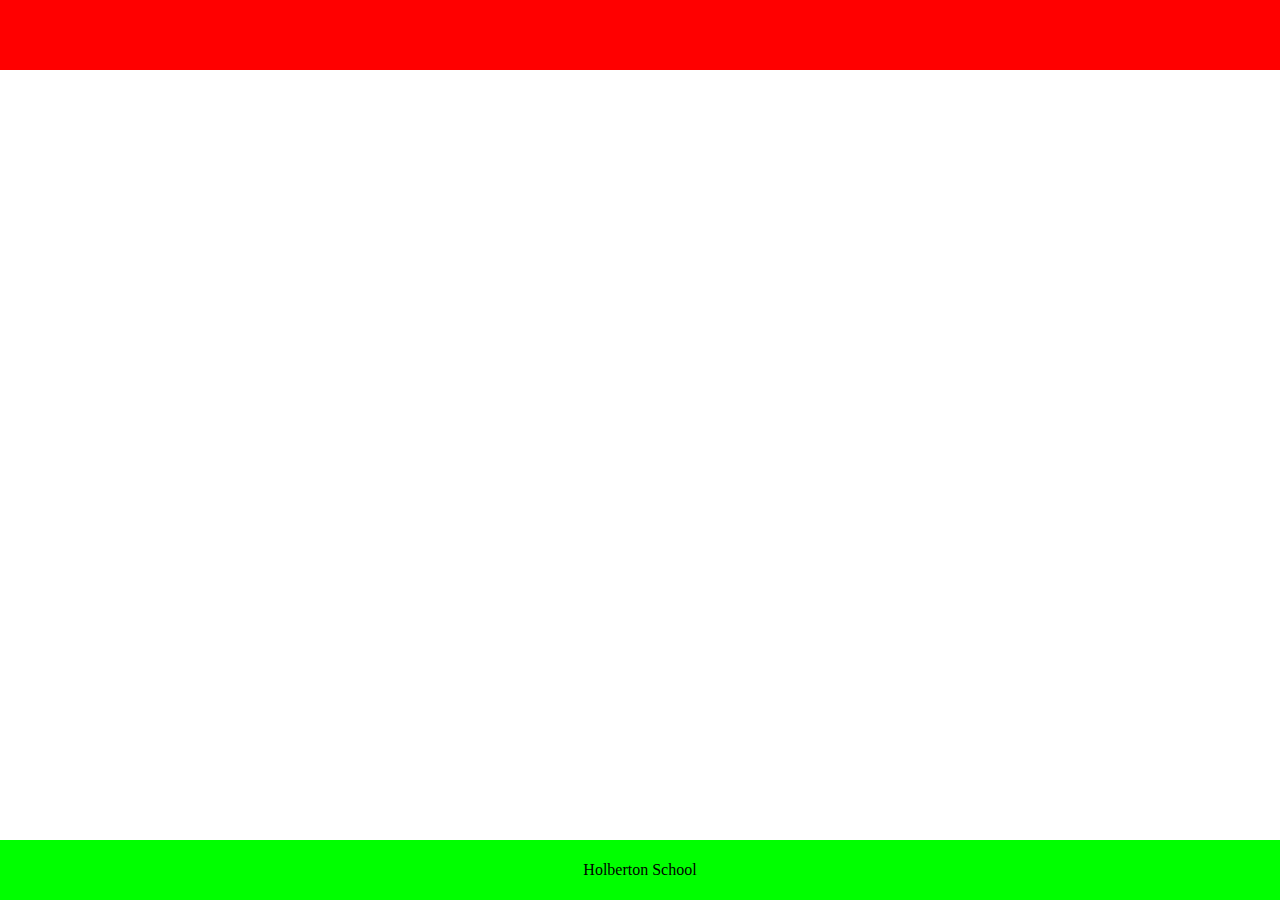
<file: web_static/0-index.html>
<!DOCTYPE html>
<html lang="en">
    <head>
        <meta charset="utf-8">
        <title>AirBnB clone</title>
    </head>
    <body style="margin: 0px; padding: 0px;">
        <header style="background-color: #FF0000; height: 70px; width: 100%;">
        </header>
        <footer style="background-color: #00FF00; 
                        height: 60px; 
                        width: 100%;
                        position: absolute;  
                        display:flex; 
                        flex-direction: column; 
                        justify-content: center; 
                        align-items: center;
                        bottom: 0">
            <p>Holberton School</p>
        </footer>
    </body>
</html>
</file>
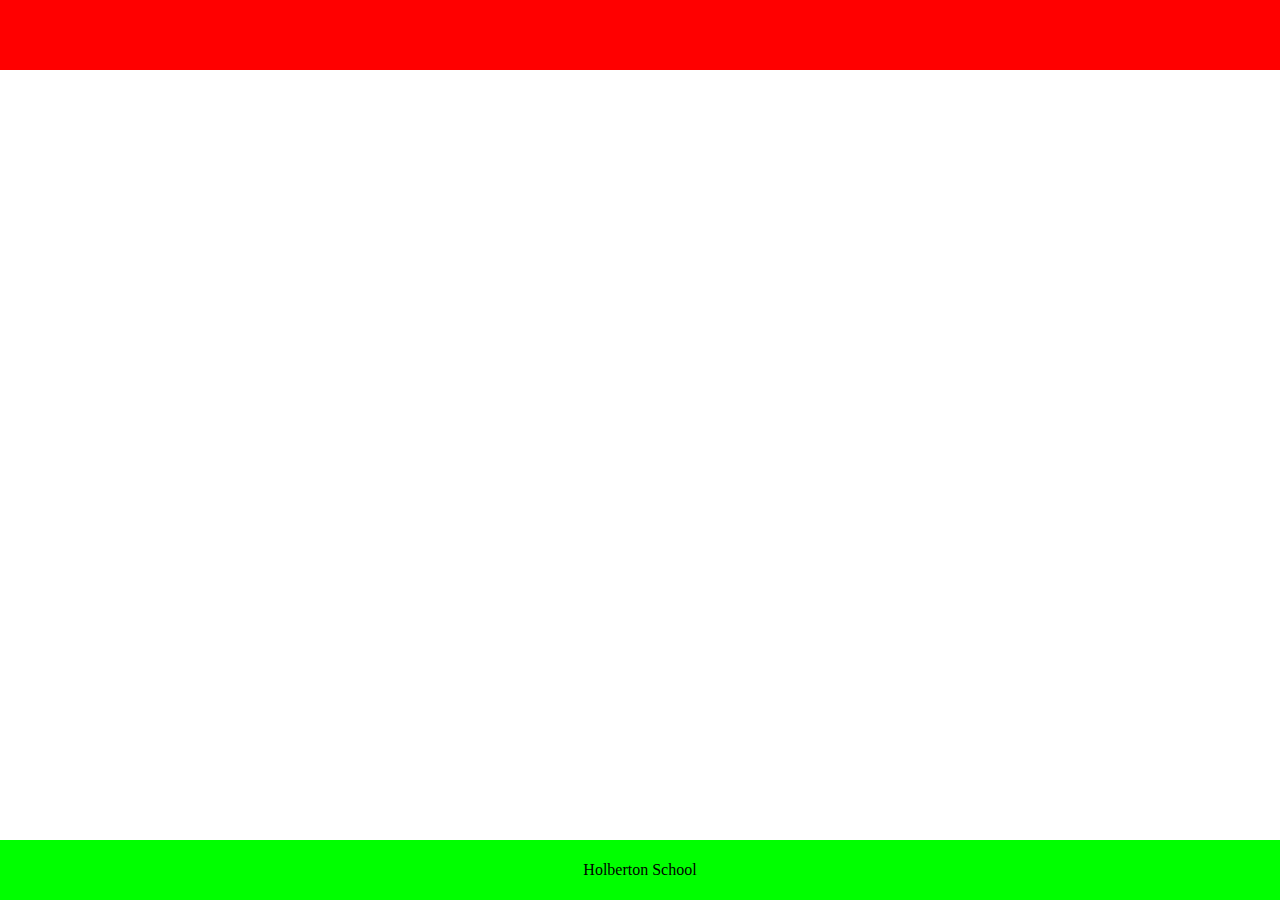
<file: web_static/1-index.html>
<!DOCTYPE html>
<html lang="en">
    <head>
        <meta charset="utf-8">
        <title>AirBnB clone</title>
        <style>
            body {
                margin: 0px;
                padding: 0px;
            }
            header {
                background-color: #FF0000; 
                height: 70px; 
                width: 100%;
            }

            footer {

                background-color: #00FF00; 
                height: 60px; 
                width: 100%;
                position: absolute;  
                display:flex; 
                flex-direction: column; 
                justify-content: center; 
                align-items: center;
                bottom: 0;
            }

        </style>
    </head>
    <body>
        <header> </header>
        <footer>
            <p>Holberton School</p>
        </footer>
    </body>
</html>
</file>
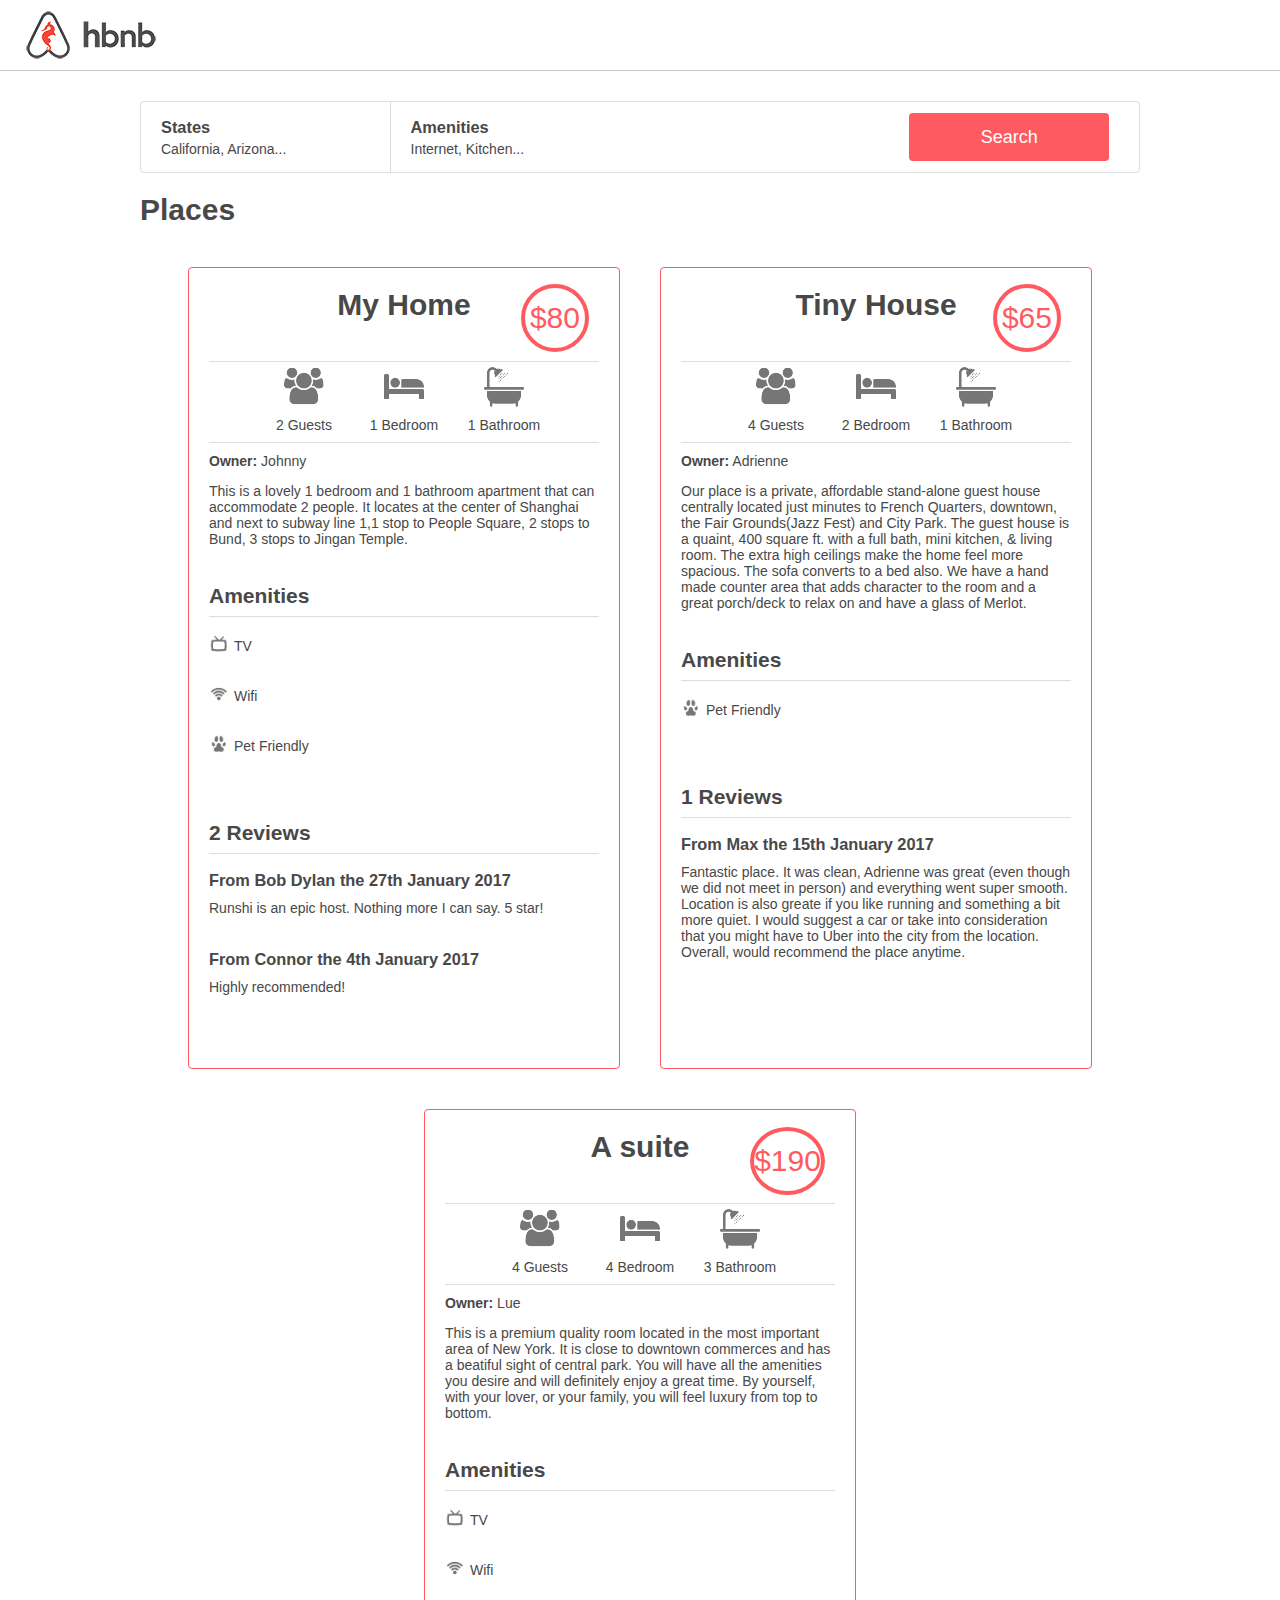
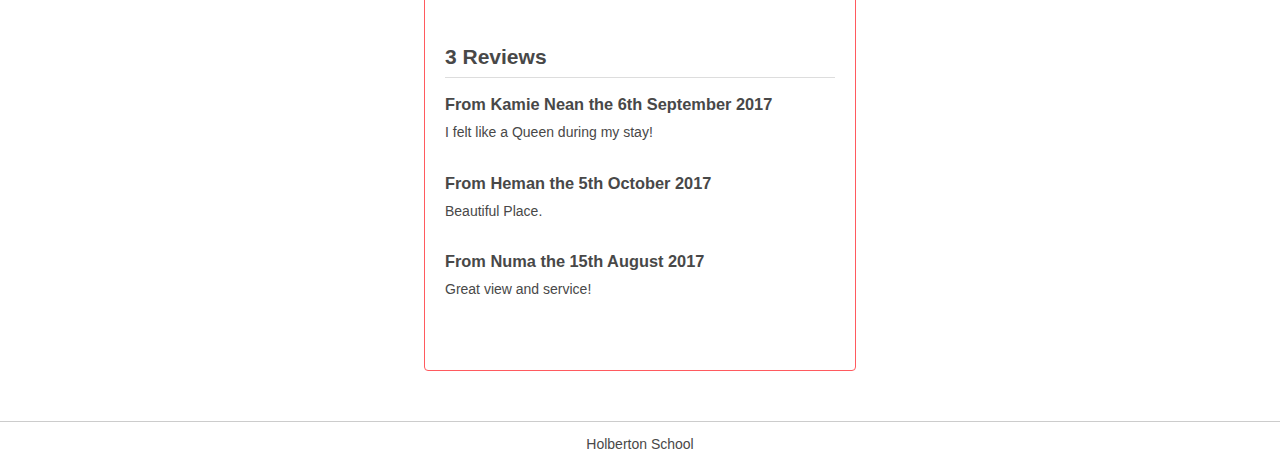
<file: web_static/100-index.html>
<!DOCTYPE html>
<html lang="en">

<head>
    <meta charset="utf-8">
    <title>AirBnB clone</title>
    <link rel="stylesheet" type="text/css" href="styles/4-common.css" />
    <link rel="stylesheet" type="text/css" href="styles/3-header.css" />
    <link rel="stylesheet" type="text/css" href="styles/3-footer.css" />
    <link rel="stylesheet" type="text/css" href="styles/6-filters.css" />
    <link rel="stylesheet" type="text/css" href="styles/100-places.css" />
    <link rel='shortcut icon' href="../images/icon.png" />
</head>

<body>
    <header> </header>
    <div class="container">
        <section class="filters">
            <button>
                Search
            </button>
            <div class="locations">
                <h3>
                    States
                </h3>
                <h4>
                    California, Arizona...
                </h4>
                <ul class="popover">
                    <li>
                        <h2>Arizona:</h2>
                    </li>
                    <li>
                        <ul>
                            <li>Page</li>
                            <li>Page2</li>
                        </ul>
                    </li>
                    <li>
                        <h2>California:</h2>
                    </li>
                    <li>
                        <ul>
                            <li>San Francisco</li>
                            <li>Los Altos</li>
                        </ul>
                    </li>
                </ul>

            </div>
            <div class="amenities">
                <h3>
                    Amenities
                </h3>
                <h4>
                    Internet, Kitchen...
                </h4>
                <ul class="popover">
                    <li>Internet</li>
                    <li>TV</li>
                    <li>Kitchen</li>
                    <li>Iron</li>
                </ul>
            </div>
        </section>
        <section class="places">
            <h1>Places</h1>
            <article>
                <h2>My Home</h2>
                <div class="price_by_night">
                    $80
                </div>
                <div class="information">
                    <div class="max_guest">
                        2 Guests
                    </div>
                    <div class="number_rooms">
                        1 Bedroom
                    </div>
                    <div class="number_bathrooms">
                        1 Bathroom
                    </div>
                </div>
                <div class="user">
                    <b>Owner:</b> Johnny
                </div>
                <div class="description">
                    <p> This is a lovely 1 bedroom and 1 bathroom apartment that
                        can accommodate 2 people. It locates at the center of
                        Shanghai and next to subway line 1,1 stop to People
                        Square, 2 stops to Bund, 3 stops to Jingan Temple.
                    </p>
                </div>

                <div class="amenities">
                    <h2>Amenities</h2>
                    <ul>
                        <li class="tv">TV</li>
                        <li class="wifi">Wifi</li>
                        <li class="pets">Pet Friendly</li>
                    </ul>
                    <div class=reviews>
                        <h2>2 Reviews</h2>
                        <ul>
                            <li>
                                <h3>From Bob Dylan the 27th January 2017</h3>
                                <p>Runshi is an epic host. Nothing more I can say. 5 star!</p>
                            </li>
                            <li>
                                <h3>From Connor the 4th January 2017</h3>
                                <p>Highly recommended!</p>
                            </li>
                        </ul>
                    </div>
                </div>
            </article>
            <article>
                <h2>Tiny House</h2>
                <div class="price_by_night">
                    $65
                </div>
                <div class="information">
                    <div class="max_guest">
                        4 Guests
                    </div>
                    <div class="number_rooms">
                        2 Bedroom
                    </div>
                    <div class="number_bathrooms">
                        1 Bathroom
                    </div>
                </div>
                <div class="user">
                    <b>Owner:</b> Adrienne
                </div>
                <div class="description">
                    <p> Our place is a private, affordable stand-alone guest
                        house centrally located just minutes to French
                        Quarters, downtown, the Fair Grounds(Jazz Fest) and
                        City Park. The guest house is a quaint, 400 square ft.
                        with a full bath, mini kitchen, & living room. The
                        extra high ceilings make the home feel more spacious.
                        The sofa converts to a bed also. We have a hand made counter
                        area that adds character to the room and a great
                        porch/deck to relax on and have a glass of Merlot.
                    </p>
                </div>
                <div class="amenities">
                    <h2>Amenities</h2>
                    <ul>
                        <li class="pets">Pet Friendly</li>
                    </ul>
                    <div class=reviews>
                        <h2>1 Reviews</h2>
                        <ul>
                            <li>
                                <h3>From Max the 15th January 2017</h3>
                                <p>
                                    Fantastic place. It was clean, Adrienne was great (even
                                    though we did not meet in person) and everything went super
                                    smooth. Location is also greate if you like running and 
                                    something a bit more quiet. I would suggest a car or take
                                    into consideration that you might have to Uber into the 
                                    city from the location. Overall, would recommend the place
                                    anytime. 
                                </p>
                            </li>
                        </ul>
                    </div>
                </div>
            </article>
            <article>
                <h2>A suite</h2>
                <div class="price_by_night">
                    $190
                </div>
                <div class="information">
                    <div class="max_guest">
                        4 Guests
                    </div>
                    <div class="number_rooms">
                        4 Bedroom
                    </div>
                    <div class="number_bathrooms">
                        3 Bathroom
                    </div>
                </div>
                <div class="user">
                    <b>Owner:</b> Lue
                </div>
                <div class="description">
                    <p> This is a premium quality room located in the
                        most important area of New York. It is close to downtown
                        commerces and has a beatiful sight of central park.
                        You will have all the amenities you desire and will
                        definitely enjoy a great time.
                        By yourself, with your lover, or your family, you will
                        feel luxury from top to bottom.
                    </p>
                </div>
                <div class="amenities">
                    <h2>Amenities</h2>
                    <ul>
                        <li class="tv">TV</li>
                        <li class="wifi">Wifi</li>
                    </ul>
                    <div class=reviews>
                        <h2>3 Reviews</h2>
                        <ul>
                            <li>
                                <h3>From Kamie Nean the 6th September 2017</h3>
                                <p>I felt like a Queen during my stay!</p>
                            </li>
                            <li>
                                <h3>From Heman the 5th October 2017</h3>
                                <p>Beautiful Place.</p>
                            </li>
                            <li>
                                <h3>From Numa the 15th August 2017</h3>
                                <p>Great view and service!</p>
                            </li>
                        </ul>
                    </div>
                </div>
            </article>
        </section>
    </div>
    <footer>
        <p>Holberton School</p>
    </footer>
</body>

</html>
</file>
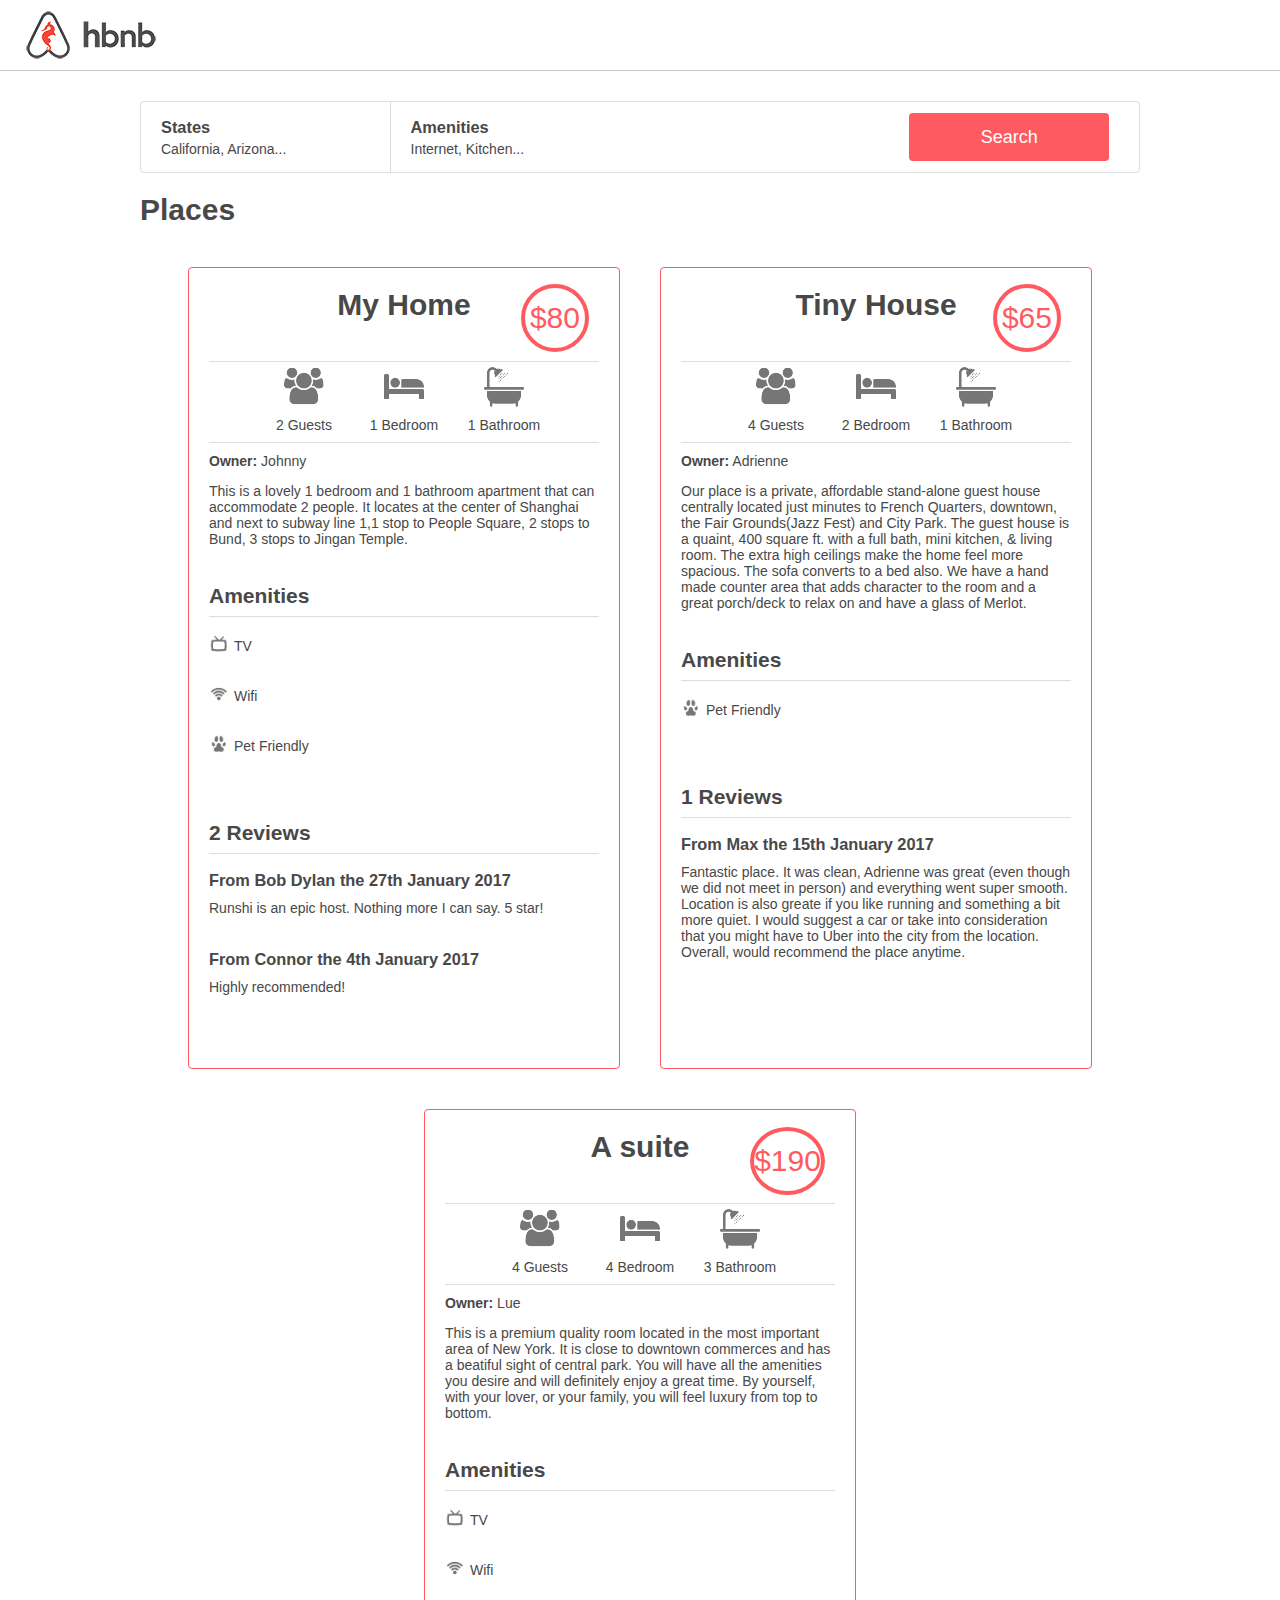
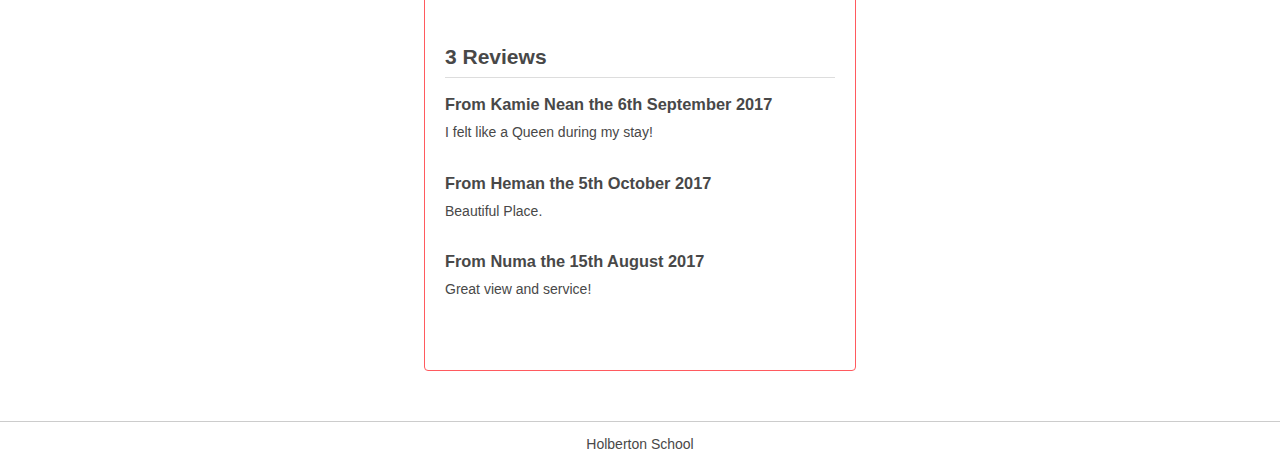
<file: web_static/102-index.html>
<!DOCTYPE html>
<html lang="en">

<head>
    <meta charset="utf-8">
    <title>AirBnB clone</title>
    <link rel="stylesheet" type="text/css" href="styles/102-common.css" />
    <link rel="stylesheet" type="text/css" href="styles/102-header.css" />
    <link rel="stylesheet" type="text/css" href="styles/102-footer.css" />
    <link rel="stylesheet" type="text/css" href="styles/102-filters.css" />
    <link rel="stylesheet" type="text/css" href="styles/102-places.css" />
    <link rel='shortcut icon' href="../images/icon.png" />
</head>

<body>
    <header> </header>
    <div class="container">
        <section class="filters">
            <button>
                Search
            </button>
            <div class="locations">
                <h3>
                    States
                </h3>
                <h4>
                    California, Arizona...
                </h4>
                <ul class="popover">
                    <li>
                        <h2>Arizona:</h2>
                    </li>
                    <li>
                        <ul>
                            <li>Page</li>
                            <li>Page2</li>
                        </ul>
                    </li>
                    <li>
                        <h2>California:</h2>
                    </li>
                    <li>
                        <ul>
                            <li>San Francisco</li>
                            <li>Los Altos</li>
                        </ul>
                    </li>
                </ul>

            </div>
            <div class="amenities">
                <h3>
                    Amenities
                </h3>
                <h4>
                    Internet, Kitchen...
                </h4>
                <ul class="popover">
                    <li>Internet</li>
                    <li>TV</li>
                    <li>Kitchen</li>
                    <li>Iron</li>
                </ul>
            </div>
        </section>
        <section class="places">
            <h1>Places</h1>
            <article>
                <h2>My Home</h2>
                <div class="price_by_night">
                    $80
                </div>
                <div class="information">
                    <div class="max_guest">
                        2 Guests
                    </div>
                    <div class="number_rooms">
                        1 Bedroom
                    </div>
                    <div class="number_bathrooms">
                        1 Bathroom
                    </div>
                </div>
                <div class="user">
                    <b>Owner:</b> Johnny
                </div>
                <div class="description">
                    <p> This is a lovely 1 bedroom and 1 bathroom apartment that
                        can accommodate 2 people. It locates at the center of
                        Shanghai and next to subway line 1,1 stop to People
                        Square, 2 stops to Bund, 3 stops to Jingan Temple.
                    </p>
                </div>

                <div class="amenities">
                    <h2>Amenities</h2>
                    <ul>
                        <li class="tv">TV</li>
                        <li class="wifi">Wifi</li>
                        <li class="pets">Pet Friendly</li>
                    </ul>
                    <div class=reviews>
                        <h2>2 Reviews</h2>
                        <ul>
                            <li>
                                <h3>From Bob Dylan the 27th January 2017</h3>
                                <p>Runshi is an epic host. Nothing more I can say. 5 star!</p>
                            </li>
                            <li>
                                <h3>From Connor the 4th January 2017</h3>
                                <p>Highly recommended!</p>
                            </li>
                        </ul>
                    </div>
                </div>
            </article>
            <article>
                <h2>Tiny House</h2>
                <div class="price_by_night">
                    $65
                </div>
                <div class="information">
                    <div class="max_guest">
                        4 Guests
                    </div>
                    <div class="number_rooms">
                        2 Bedroom
                    </div>
                    <div class="number_bathrooms">
                        1 Bathroom
                    </div>
                </div>
                <div class="user">
                    <b>Owner:</b> Adrienne
                </div>
                <div class="description">
                    <p> Our place is a private, affordable stand-alone guest
                        house centrally located just minutes to French
                        Quarters, downtown, the Fair Grounds(Jazz Fest) and
                        City Park. The guest house is a quaint, 400 square ft.
                        with a full bath, mini kitchen, & living room. The
                        extra high ceilings make the home feel more spacious.
                        The sofa converts to a bed also. We have a hand made counter
                        area that adds character to the room and a great
                        porch/deck to relax on and have a glass of Merlot.
                    </p>
                </div>
                <div class="amenities">
                    <h2>Amenities</h2>
                    <ul>
                        <li class="pets">Pet Friendly</li>
                    </ul>
                    <div class=reviews>
                        <h2>1 Reviews</h2>
                        <ul>
                            <li>
                                <h3>From Max the 15th January 2017</h3>
                                <p>
                                    Fantastic place. It was clean, Adrienne was great (even
                                    though we did not meet in person) and everything went super
                                    smooth. Location is also greate if you like running and 
                                    something a bit more quiet. I would suggest a car or take
                                    into consideration that you might have to Uber into the 
                                    city from the location. Overall, would recommend the place
                                    anytime. 
                                </p>
                            </li>
                        </ul>
                    </div>
                </div>
            </article>
            <article>
                <h2>A suite</h2>
                <div class="price_by_night">
                    $190
                </div>
                <div class="information">
                    <div class="max_guest">
                        4 Guests
                    </div>
                    <div class="number_rooms">
                        4 Bedroom
                    </div>
                    <div class="number_bathrooms">
                        3 Bathroom
                    </div>
                </div>
                <div class="user">
                    <b>Owner:</b> Lue
                </div>
                <div class="description">
                    <p> This is a premium quality room located in the
                        most important area of New York. It is close to downtown
                        commerces and has a beatiful sight of central park.
                        You will have all the amenities you desire and will
                        definitely enjoy a great time.
                        By yourself, with your lover, or your family, you will
                        feel luxury from top to bottom.
                    </p>
                </div>
                <div class="amenities">
                    <h2>Amenities</h2>
                    <ul>
                        <li class="tv">TV</li>
                        <li class="wifi">Wifi</li>
                    </ul>
                    <div class=reviews>
                        <h2>3 Reviews</h2>
                        <ul>
                            <li>
                                <h3>From Kamie Nean the 6th September 2017</h3>
                                <p>I felt like a Queen during my stay!</p>
                            </li>
                            <li>
                                <h3>From Heman the 5th October 2017</h3>
                                <p>Beautiful Place.</p>
                            </li>
                            <li>
                                <h3>From Numa the 15th August 2017</h3>
                                <p>Great view and service!</p>
                            </li>
                        </ul>
                    </div>
                </div>
            </article>
        </section>
    </div>
    <footer>
        <p>Holberton School</p>
    </footer>
</body>

</html>
</file>
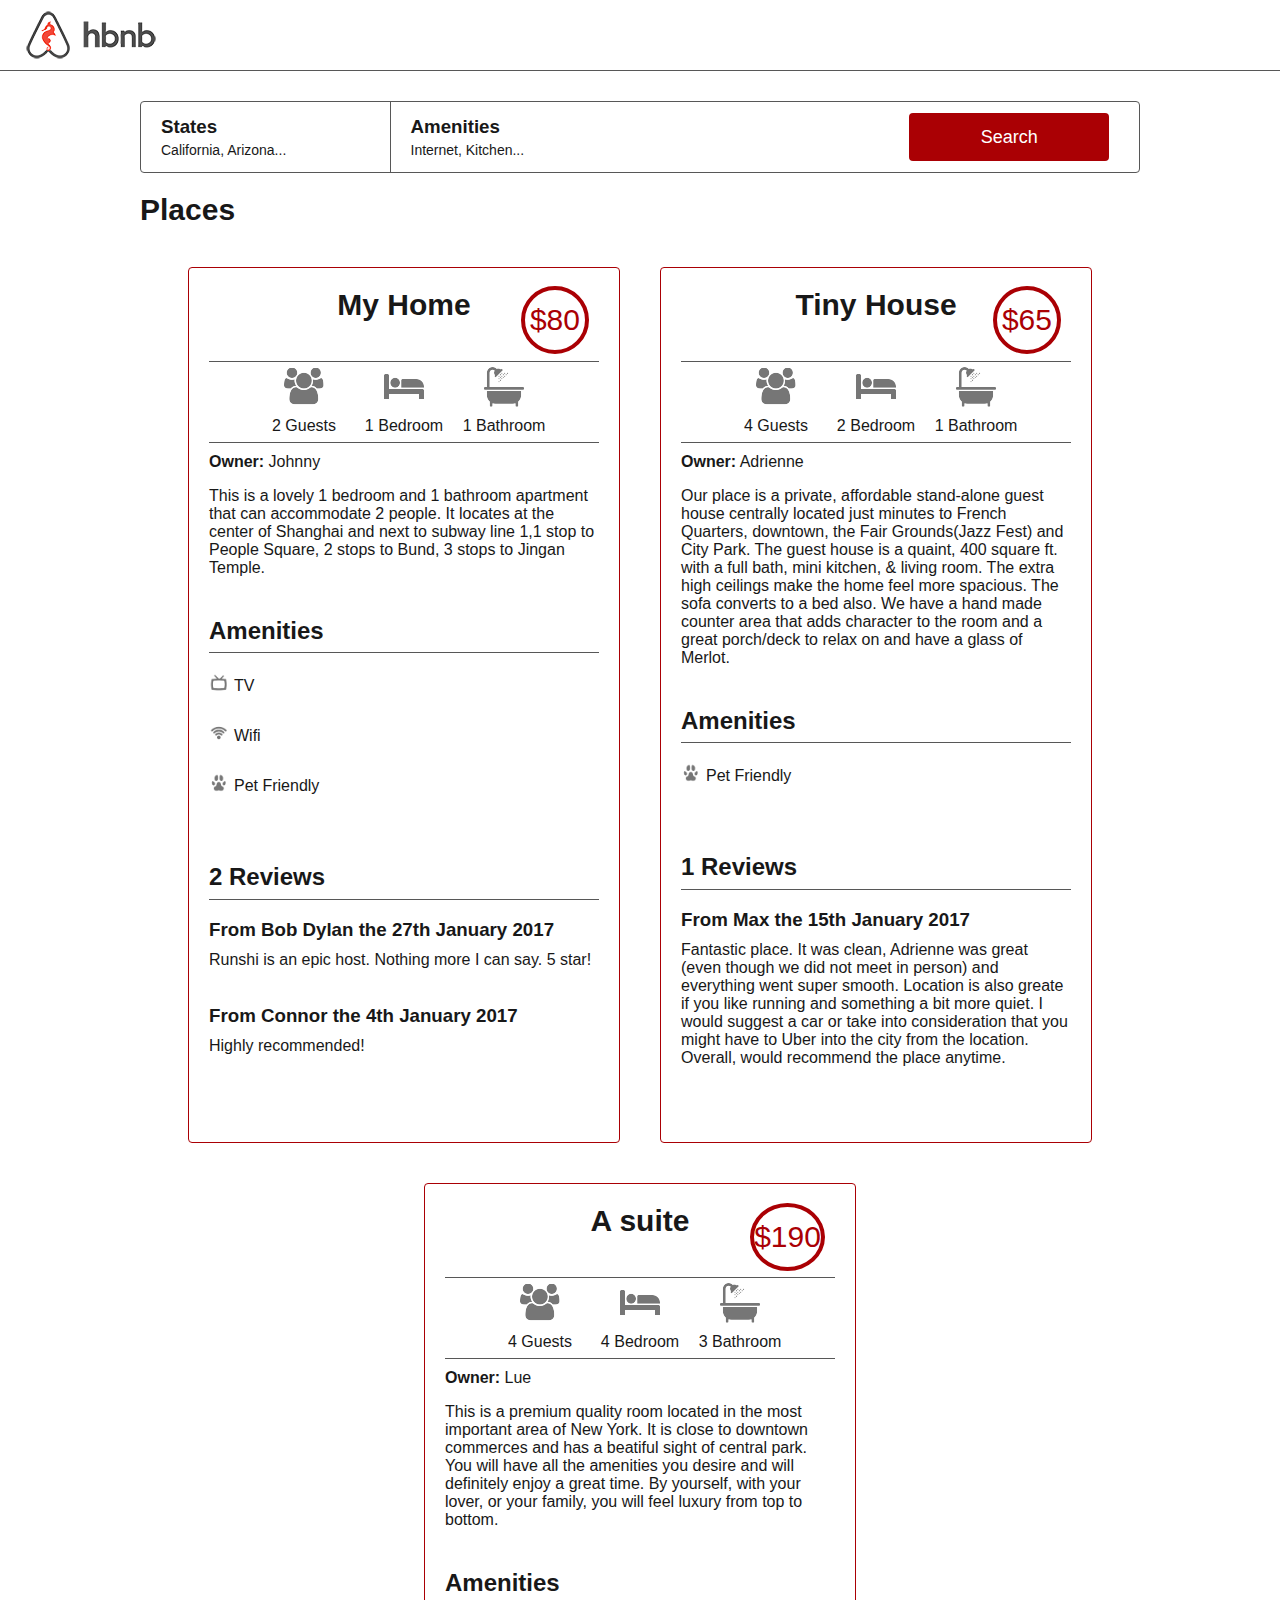
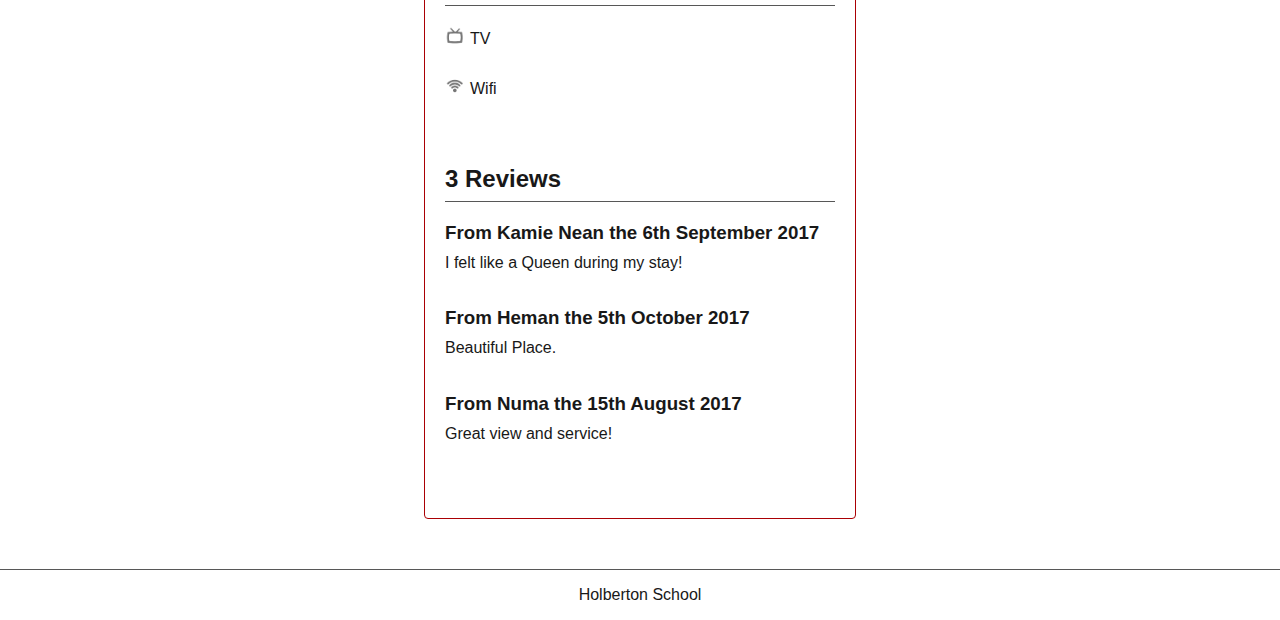
<file: web_static/103-index.html>
<!DOCTYPE html>
<html lang="en">

<head>
    <meta charset="utf-8">
    <title>AirBnB clone</title>
    <link rel="stylesheet" type="text/css" href="styles/103-common.css" />
    <link rel="stylesheet" type="text/css" href="styles/103-header.css" />
    <link rel="stylesheet" type="text/css" href="styles/103-footer.css" />
    <link rel="stylesheet" type="text/css" href="styles/103-filters.css" />
    <link rel="stylesheet" type="text/css" href="styles/103-places.css" />
    <link rel='shortcut icon' href="../images/icon.png" />
</head>

<body>
    <header title="Logo"> </header>
    <div class="container">
        <section class="filters" title="Search Bar">
            <button title="search button">
                Search
            </button>
            <div class="locations" role="menu">
                <h3>
                    States
                </h3>
                <h4>
                    California, Arizona...
                </h4>
                <ul class="popover">
                    <li>
                        <h2>Arizona:</h2>
                    </li>
                    <li>
                        <ul>
                            <li>Page</li>
                            <li>Page2</li>
                        </ul>
                    </li>
                    <li>
                        <h2>California:</h2>
                    </li>
                    <li>
                        <ul>
                            <li>San Francisco</li>
                            <li>Los Altos</li>
                        </ul>
                    </li>
                </ul>

            </div>
            <div class="amenities" role="menu">
                <h3>
                    Amenities
                </h3>
                <h4>
                    Internet, Kitchen...
                </h4>
                <ul class="popover">
                    <li>Internet</li>
                    <li>TV</li>
                    <li>Kitchen</li>
                    <li>Iron</li>
                </ul>
            </div>
        </section>
        <section class="places" role="contentinfo"> 
            <h1>Places</h1>
            <article>
                <h2>My Home</h2>
                <div class="price_by_night">
                    <h3>$80</h3>
                </div>
                <div class="information" role="list">
                    <div class="max_guest" title="Number of Guests">
                        <h3>2 Guests</h3>
                    </div>
                    <div class="number_rooms" title="Number of Rooms">
                        <h3>1 Bedroom</h3>
                    </div>
                    <div class="number_bathrooms" title="Number of Bathrooms">
                        <h3>1 Bathroom</h3>
                    </div>
                </div>
                <div class="user">
                    <b>Owner:</b> Johnny
                </div>
                <div class="description">
                    <p> This is a lovely 1 bedroom and 1 bathroom apartment that
                        can accommodate 2 people. It locates at the center of
                        Shanghai and next to subway line 1,1 stop to People
                        Square, 2 stops to Bund, 3 stops to Jingan Temple.
                    </p>
                </div>

                <div class="amenities" role="list">
                    <h2>Amenities</h2>
                    <ul>
                        <li class="tv">TV</li>
                        <li class="wifi">Wifi</li>
                        <li class="pets">Pet Friendly</li>
                    </ul>
                    <div class=reviews>
                        <h2>2 Reviews</h2>
                        <ul>
                            <li>
                                <h3>From Bob Dylan the 27th January 2017</h3>
                                <p>Runshi is an epic host. Nothing more I can say. 5 star!</p>
                            </li>
                            <li>
                                <h3>From Connor the 4th January 2017</h3>
                                <p>Highly recommended!</p>
                            </li>
                        </ul>
                    </div>
                </div>
            </article>
            <article>
                <h2>Tiny House</h2>
                <div class="price_by_night">
                    <h3>$65</h3>
                </div>
                <div class="information" role="list">
                    <div class="max_guest" title="Number of Guests">
                        <h3>4 Guests</h3>
                    </div>
                    <div class="number_rooms" title="Number of Rooms">
                        <h3>2 Bedroom</h3>
                    </div>
                    <div class="number_bathrooms" title="Number of Bathrooms">
                        <h3>1 Bathroom</h3>
                    </div>
                </div>
                <div class="user">
                    <b>Owner:</b> Adrienne
                </div>
                <div class="description">
                    <p> Our place is a private, affordable stand-alone guest
                        house centrally located just minutes to French
                        Quarters, downtown, the Fair Grounds(Jazz Fest) and
                        City Park. The guest house is a quaint, 400 square ft.
                        with a full bath, mini kitchen, & living room. The
                        extra high ceilings make the home feel more spacious.
                        The sofa converts to a bed also. We have a hand made counter
                        area that adds character to the room and a great
                        porch/deck to relax on and have a glass of Merlot.
                    </p>
                </div>
                <div class="amenities" role="list">
                    <h2>Amenities</h2>
                    <ul>
                        <li class="pets">Pet Friendly</li>
                    </ul>
                    <div class=reviews>
                        <h2>1 Reviews</h2>
                        <ul>
                            <li>
                                <h3>From Max the 15th January 2017</h3>
                                <p>
                                    Fantastic place. It was clean, Adrienne was great (even
                                    though we did not meet in person) and everything went super
                                    smooth. Location is also greate if you like running and 
                                    something a bit more quiet. I would suggest a car or take
                                    into consideration that you might have to Uber into the 
                                    city from the location. Overall, would recommend the place
                                    anytime. 
                                </p>
                            </li>
                        </ul>
                    </div>
                </div>
            </article>
            <article>
                <h2>A suite</h2>
                <div class="price_by_night">
                    <h3>$190</h3>
                </div>
                <div class="information">
                    <div class="max_guest" title="Number of Guests">
                        <h3>4 Guests</h3>
                    </div>
                    <div class="number_rooms" title="Number of Rooms">
                        <h3>4 Bedroom</h3>
                    </div>
                    <div class="number_bathrooms" title="Number of Bathrooms">
                        <h3>3 Bathroom</h3>
                    </div>
                </div>
                <div class="user">
                    <b>Owner:</b> Lue
                </div>
                <div class="description">
                    <p> This is a premium quality room located in the
                        most important area of New York. It is close to downtown
                        commerces and has a beatiful sight of central park.
                        You will have all the amenities you desire and will
                        definitely enjoy a great time.
                        By yourself, with your lover, or your family, you will
                        feel luxury from top to bottom.
                    </p>
                </div>
                <div class="amenities" role="list">
                    <h2>Amenities</h2>
                    <ul>
                        <li class="tv">TV</li>
                        <li class="wifi">Wifi</li>
                    </ul>
                    <div class=reviews>
                        <h2>3 Reviews</h2>
                        <ul>
                            <li>
                                <h3>From Kamie Nean the 6th September 2017</h3>
                                <p>I felt like a Queen during my stay!</p>
                            </li>
                            <li>
                                <h3>From Heman the 5th October 2017</h3>
                                <p>Beautiful Place.</p>
                            </li>
                            <li>
                                <h3>From Numa the 15th August 2017</h3>
                                <p>Great view and service!</p>
                            </li>
                        </ul>
                    </div>
                </div>
            </article>
        </section>
    </div>
    <footer>
        <p>Holberton School</p>
    </footer>
</body>

</html>
</file>
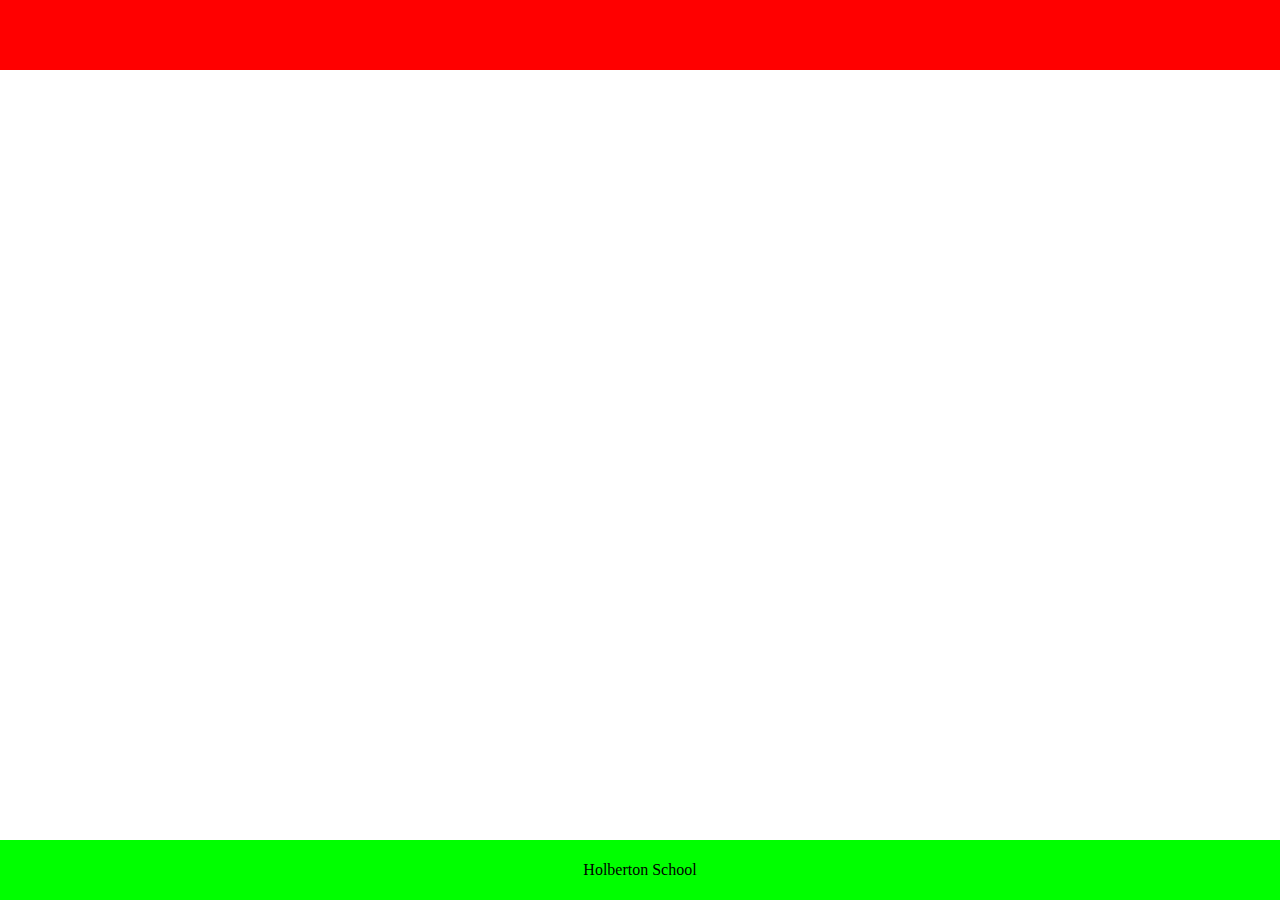
<file: web_static/2-index.html>
<!DOCTYPE html>
<html lang="en">
    <head>
        <meta charset="utf-8">
        <title>AirBnB clone</title>
        <link rel="stylesheet" type="text/css" href="styles/2-common.css" />
        <link rel="stylesheet" type="text/css" href="styles/2-header.css" />
        <link rel="stylesheet" type="text/css" href="styles/2-footer.css" />
    </head>
    <body>
        <header> </header>
        <footer>
            <p>Holberton School</p>
        </footer>
    </body>
</html>
</file>
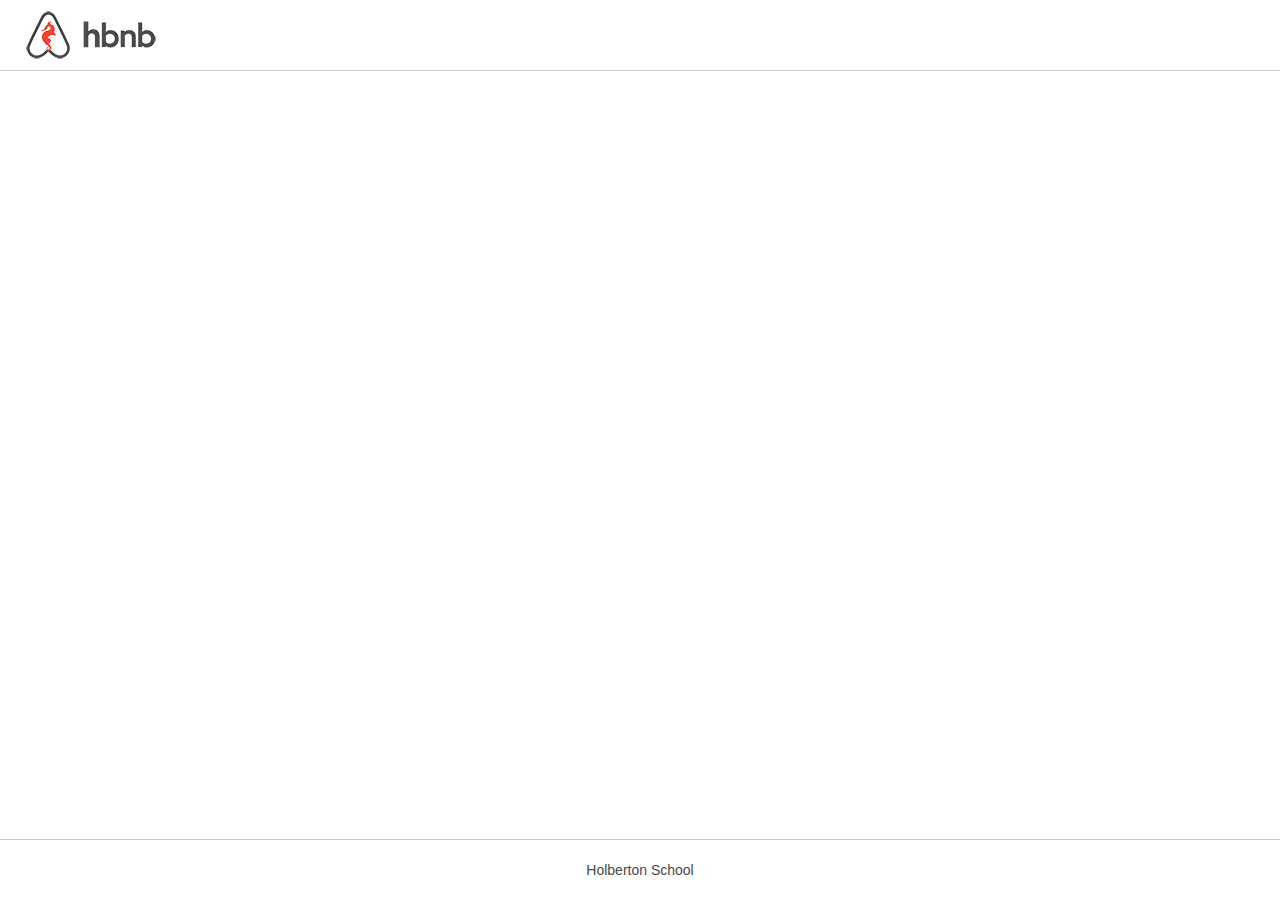
<file: web_static/3-index.html>
<!DOCTYPE html>
<html lang="en">
    <head>
        <meta charset="utf-8">
        <title>AirBnB clone</title>
        <link rel="stylesheet" type="text/css" href="styles/3-common.css" />
        <link rel="stylesheet" type="text/css" href="styles/3-header.css" />
        <link rel="stylesheet" type="text/css" href="styles/3-footer.css" />
        <link rel='shortcut icon' href="../images/icon.png" />
    </head>
    <body>
        <header> </header>
        <div class="container">
        </div>
        <footer>
            <p>Holberton School</p>
        </footer>
    </body>
</html>
</file>
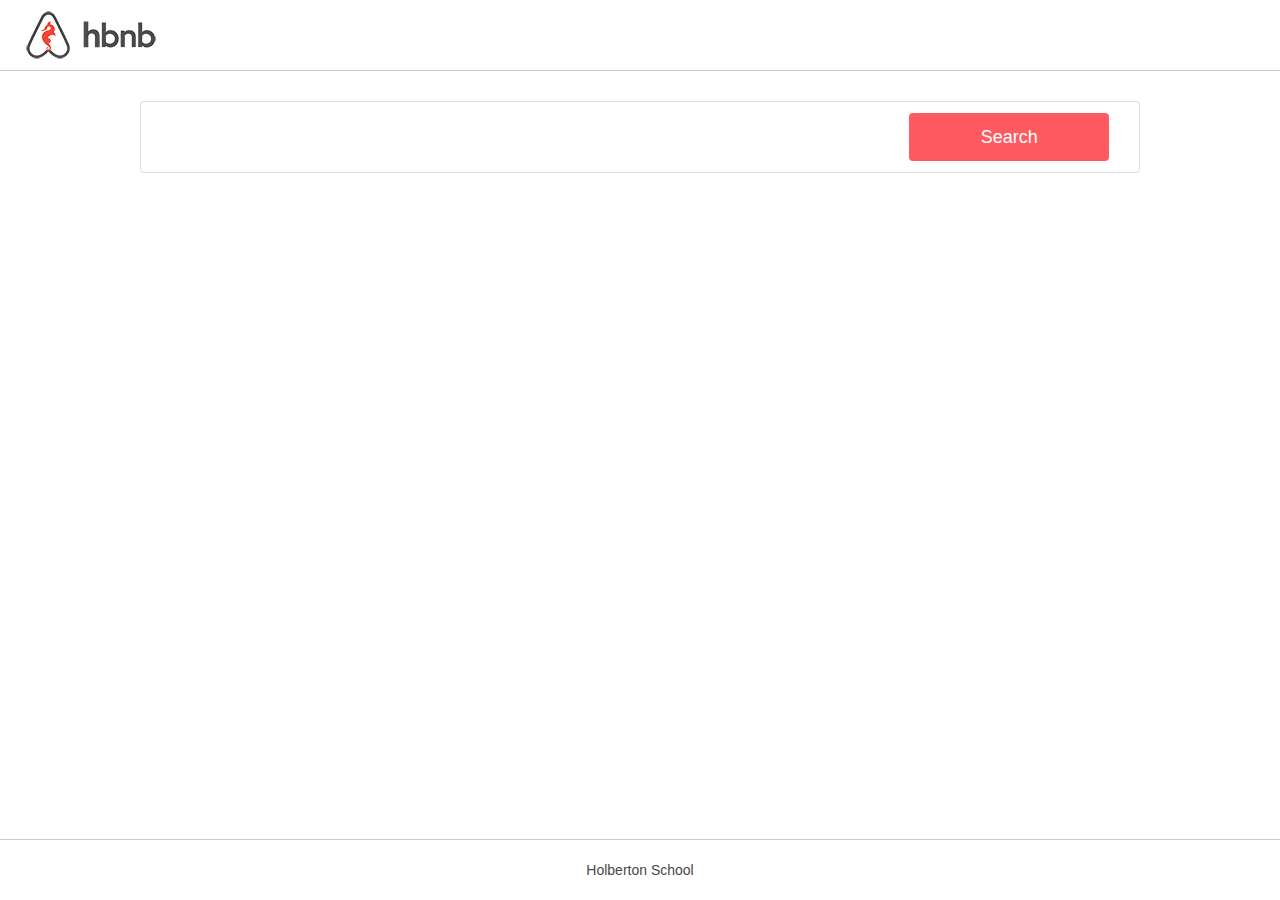
<file: web_static/4-index.html>
<!DOCTYPE html>
<html lang="en">
    <head>
        <meta charset="utf-8">
        <title>AirBnB clone</title>
        <link rel="stylesheet" type="text/css" href="styles/4-common.css" />
        <link rel="stylesheet" type="text/css" href="styles/3-header.css" />
        <link rel="stylesheet" type="text/css" href="styles/3-footer.css" />
        <link rel="stylesheet" type="text/css" href="styles/4-filters.css" />
        <link rel='shortcut icon' href="../images/icon.png" />
    </head>
    <body>
        <header> </header>
        <div class="container">
            <section class="filters">
                <button>
                    Search
                </button>

            </section>
        </div>
        <footer>
            <p>Holberton School</p>
        </footer>
    </body>
</html>
</file>
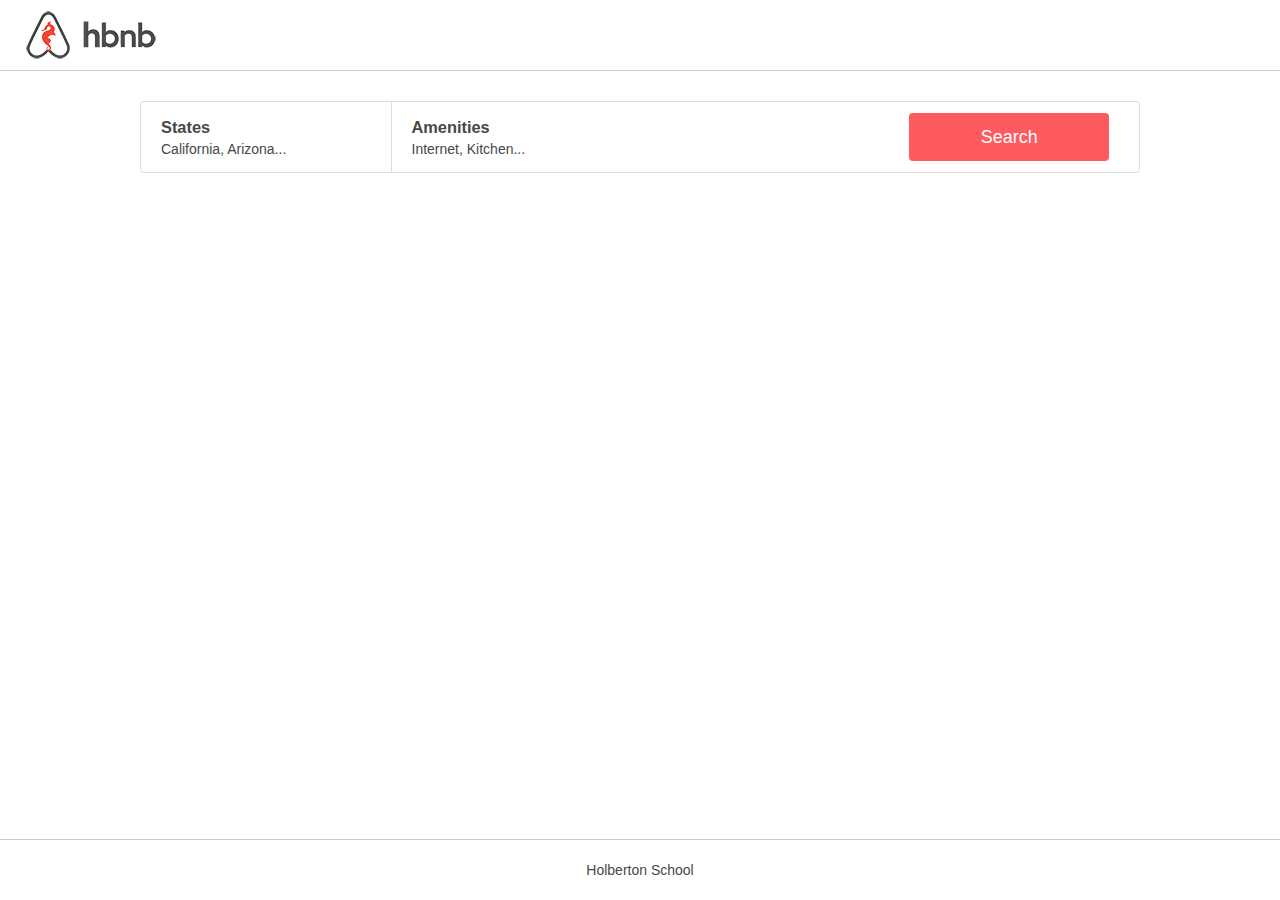
<file: web_static/5-index.html>
<!DOCTYPE html>
<html lang="en">
    <head>
        <meta charset="utf-8">
        <title>AirBnB clone</title>
        <link rel="stylesheet" type="text/css" href="styles/4-common.css" />
        <link rel="stylesheet" type="text/css" href="styles/3-header.css" />
        <link rel="stylesheet" type="text/css" href="styles/3-footer.css" />
        <link rel="stylesheet" type="text/css" href="styles/5-filters.css" />
        <link rel='shortcut icon' href="../images/icon.png" />
    </head>
    <body>
        <header> </header>
        <div class="container">
            <section class="filters">
                <button>
                    Search
                </button>
                <div class="locations">
                    <h3>
                        States
                    </h3>
                    <h4>
                        California, Arizona...
                    </h4>
                </div>
                <div class="amenities">
                    <h3>
                        Amenities
                    </h3>
                    <h4>
                        Internet, Kitchen...
                    </h4>
                </div>
            </section>
        </div>
        <footer>
            <p>Holberton School</p>
        </footer>
    </body>
</html>
</file>
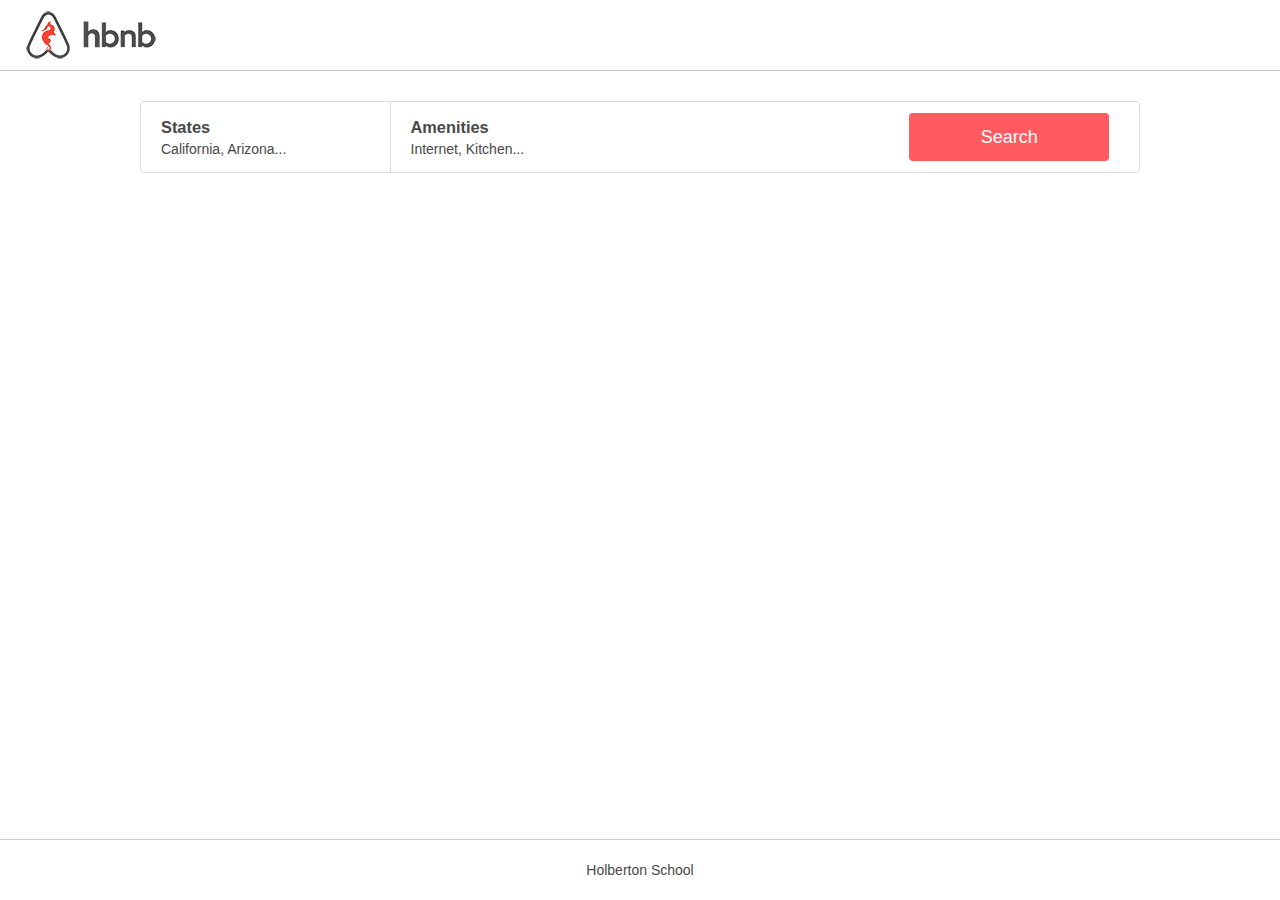
<file: web_static/6-index.html>
<!DOCTYPE html>
<html lang="en">
    <head>
        <meta charset="utf-8">
        <title>AirBnB clone</title>
        <link rel="stylesheet" type="text/css" href="styles/4-common.css" />
        <link rel="stylesheet" type="text/css" href="styles/3-header.css" />
        <link rel="stylesheet" type="text/css" href="styles/3-footer.css" />
        <link rel="stylesheet" type="text/css" href="styles/6-filters.css" />
        <link rel='shortcut icon' href="../images/icon.png" />
    </head>
    <body>
        <header> </header>
        <div class="container">
            <section class="filters">
                <button>
                    Search
                </button>
                <div class="locations">
                    <h3>
                        States
                    </h3>
                    <h4>
                        California, Arizona...
                    </h4>
                    <ul class="popover">
                            <li>
                                <h2>Arizona:</h2>
                            </li>
                            <li>
                                <ul>
                                    <li>Page</li>
                                    <li>Page2</li>
                                </ul>
                            </li>
                            <li>
                                <h2>California:</h2>
                            </li>
                            <li>
                                <ul>
                                    <li>San Francisco</li>
                                    <li>Los Altos</li>
                                </ul>
                            </li>
                    </ul>

                </div>
                <div class="amenities">
                    <h3>
                        Amenities
                    </h3>
                    <h4>
                        Internet, Kitchen...
                    </h4>
                    <ul class="popover">
                            <li>Internet</li>
                            <li>TV</li>
                            <li>Kitchen</li>
                            <li>Iron</li>
                    </ul>
                </div>
            </section>
        </div>
        <footer>
            <p>Holberton School</p>
        </footer>
    </body>
</html>
</file>
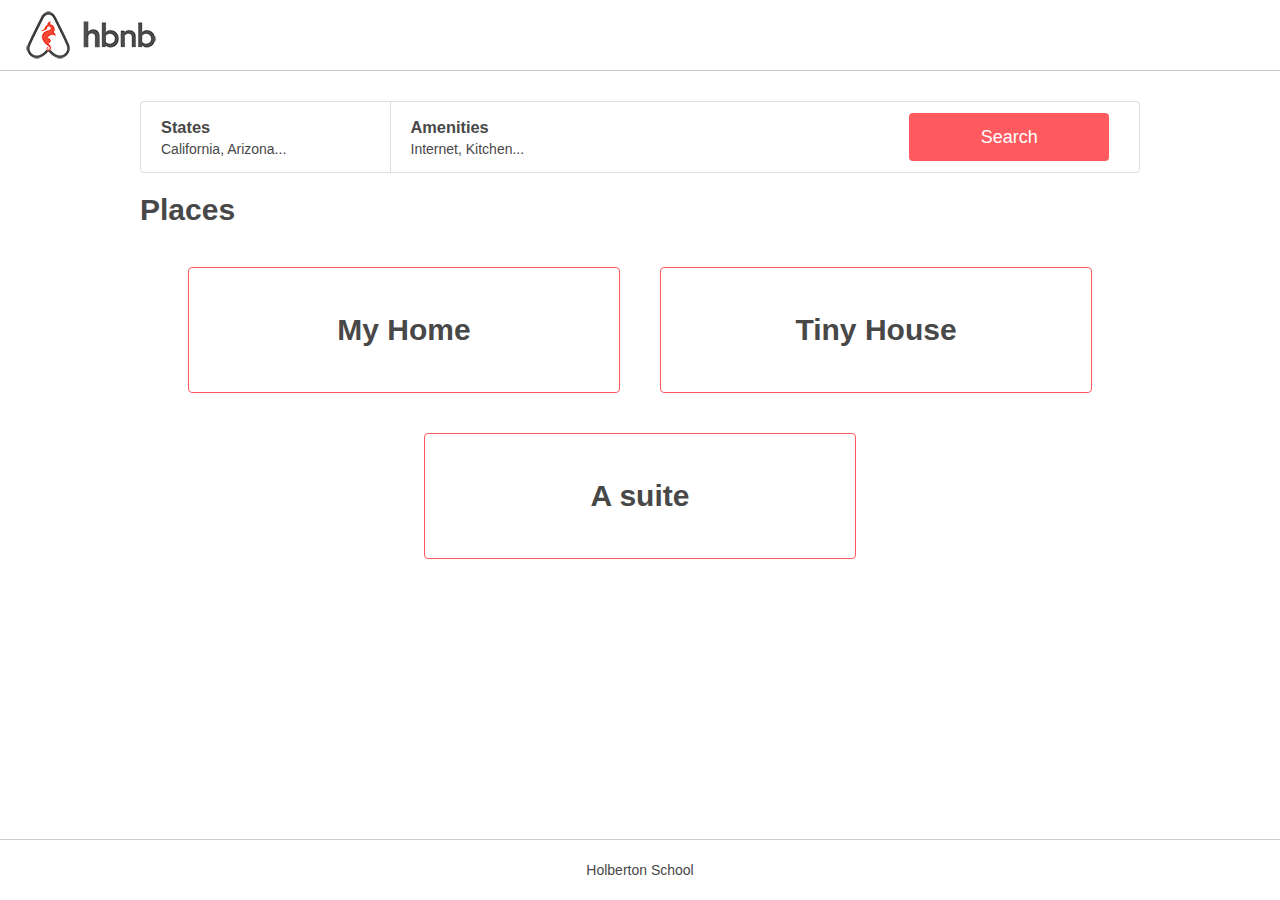
<file: web_static/7-index.html>
<!DOCTYPE html>
<html lang="en">
    <head>
        <meta charset="utf-8">
        <title>AirBnB clone</title>
        <link rel="stylesheet" type="text/css" href="styles/4-common.css" />
        <link rel="stylesheet" type="text/css" href="styles/3-header.css" />
        <link rel="stylesheet" type="text/css" href="styles/3-footer.css" />
        <link rel="stylesheet" type="text/css" href="styles/6-filters.css" />
        <link rel="stylesheet" type="text/css" href="styles/7-places.css" />
        <link rel='shortcut icon' href="../images/icon.png" />
    </head>
    <body>
        <header> </header>
        <div class="container">
            <section class="filters">
                <button>
                    Search
                </button>
                <div class="locations">
                    <h3>
                        States
                    </h3>
                    <h4>
                        California, Arizona...
                    </h4>
                    <ul class="popover">
                            <li>
                                <h2>Arizona:</h2>
                            </li>
                            <li>
                                <ul>
                                    <li>Page</li>
                                    <li>Page2</li>
                                </ul>
                            </li>
                            <li>
                                <h2>California:</h2>
                            </li>
                            <li>
                                <ul>
                                    <li>San Francisco</li>
                                    <li>Los Altos</li>
                                </ul>
                            </li>
                    </ul>

                </div>
                <div class="amenities">
                    <h3>
                        Amenities
                    </h3>
                    <h4>
                        Internet, Kitchen...
                    </h4>
                    <ul class="popover">
                            <li>Internet</li>
                            <li>TV</li>
                            <li>Kitchen</li>
                            <li>Iron</li>
                    </ul>
                </div>
            </section>
            <section class="places">
                <h1>Places</h1>
                <article>
                    <h2>My Home</h2>
                </article>
                <article>
                    <h2>Tiny House</h2>
                </article>
                <article>
                    <h2>A suite</h2>
                </article>
            </section>
        </div>
        <footer>
            <p>Holberton School</p>
        </footer>
    </body>
</html>
</file>
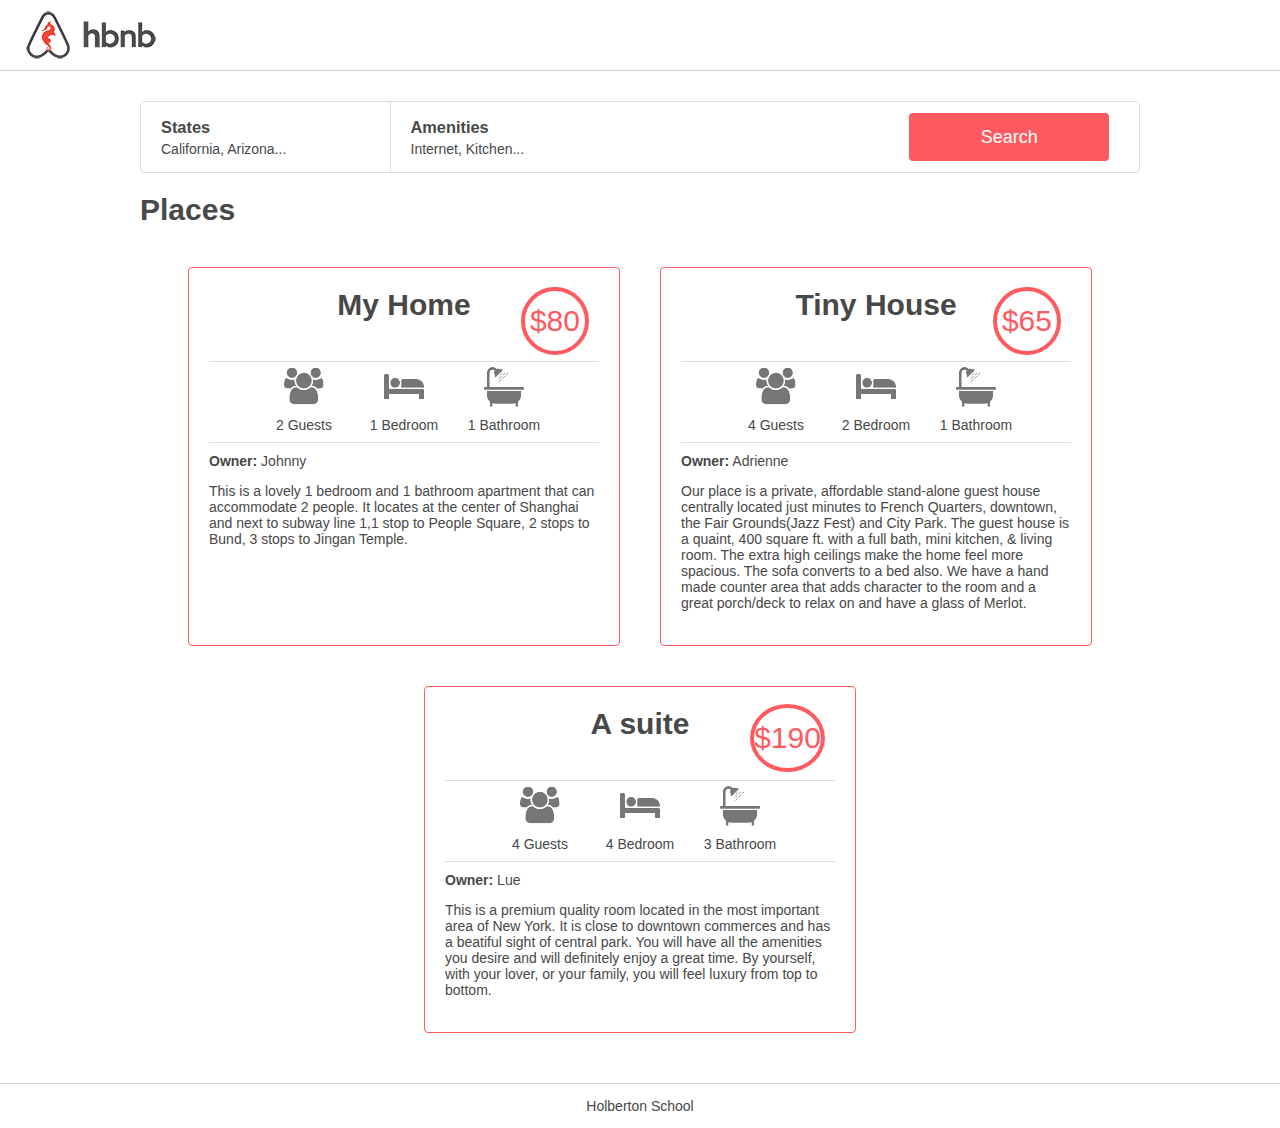
<file: web_static/8-index.html>
<!DOCTYPE html>
<html lang="en">
    <head>
        <meta charset="utf-8">
        <title>AirBnB clone</title>
        <link rel="stylesheet" type="text/css" href="styles/4-common.css" />
        <link rel="stylesheet" type="text/css" href="styles/3-header.css" />
        <link rel="stylesheet" type="text/css" href="styles/3-footer.css" />
        <link rel="stylesheet" type="text/css" href="styles/6-filters.css" />
        <link rel="stylesheet" type="text/css" href="styles/8-places.css" />
        <link rel='shortcut icon' href="../images/icon.png" />
    </head>
    <body>
        <header> </header>
        <div class="container">
            <section class="filters">
                <button>
                    Search
                </button>
                <div class="locations">
                    <h3>
                        States
                    </h3>
                    <h4>
                        California, Arizona...
                    </h4>
                    <ul class="popover">
                            <li>
                                <h2>Arizona:</h2>
                            </li>
                            <li>
                                <ul>
                                    <li>Page</li>
                                    <li>Page2</li>
                                </ul>
                            </li>
                            <li>
                                <h2>California:</h2>
                            </li>
                            <li>
                                <ul>
                                    <li>San Francisco</li>
                                    <li>Los Altos</li>
                                </ul>
                            </li>
                    </ul>
                </div>
                <div class="amenities">
                    <h3>
                        Amenities
                    </h3>
                    <h4>
                        Internet, Kitchen...
                    </h4>
                    <ul class="popover">
                            <li>Internet</li>
                            <li>TV</li>
                            <li>Kitchen</li>
                            <li>Iron</li>
                    </ul>
                </div>
            </section>
            <section class="places">
                <h1>Places</h1>
                <article>
                    <h2>My Home</h2>
                    <div class="price_by_night">
                        $80
                    </div>
                    <div class="information">
                        <div class="max_guest">
                            2 Guests
                        </div>
                        <div class="number_rooms">
                            1 Bedroom
                        </div>
                        <div class="number_bathrooms">
                            1 Bathroom
                        </div>
                    </div>
                    <div class="user">
                        <b>Owner:</b> Johnny
                    </div>
                    <div class="description">
                        <p> This is a lovely 1 bedroom and 1 bathroom apartment that
                            can accommodate 2 people. It locates at the center of 
                            Shanghai and next to subway line 1,1 stop to People 
                            Square, 2 stops to Bund,  3 stops to Jingan Temple.
                        </p>
                    </div>
                </article>
                <article>
                    <h2>Tiny House</h2>
                    <div class="price_by_night">
                        $65
                    </div>
                    <div class="information">
                        <div class="max_guest">
                            4 Guests
                        </div>
                        <div class="number_rooms">
                            2 Bedroom
                        </div>
                        <div class="number_bathrooms">
                            1 Bathroom
                        </div>
                    </div>
                    <div class="user">
                        <b>Owner:</b> Adrienne
                    </div>
                    <div class="description">
                        <p> Our place is a private, affordable stand-alone guest 
                            house centrally located just minutes to French
                            Quarters, downtown, the Fair Grounds(Jazz Fest) and 
                            City Park. The guest house is a quaint, 400 square ft. 
                            with a full bath, mini kitchen, & living room. The 
                            extra high ceilings make the home feel more spacious. 
                            The sofa converts to a bed also. We have a hand made counter
                            area that adds character to the room and a great 
                            porch/deck to relax on and have a glass of Merlot.
                        </p>
                    </div>
                </article>
                <article>
                    <h2>A suite</h2>
                    <div class="price_by_night">
                        $190
                    </div>
                    <div class="information">
                        <div class="max_guest">
                            4 Guests
                        </div>
                        <div class="number_rooms">
                            4 Bedroom
                        </div>
                        <div class="number_bathrooms">
                            3 Bathroom
                        </div>
                    </div>
                    <div class="user">
                        <b>Owner:</b> Lue
                    </div>
                    <div class="description">
                        <p> This is a premium quality room located in the 
                            most important area of New York. It is close to downtown
                            commerces and has a beatiful sight of central park.
                            You will have all the amenities you desire and will 
                            definitely enjoy a great time. 
                            By yourself, with your lover, or your family, you will
                            feel luxury from top to bottom.
                        </p>
                    </div>
                </article>
            </section>
        </div>
        <footer>
            <p>Holberton School</p>
        </footer>
    </body>
</html>
</file>
<file: web_dynamic/static/styles/4-common.css>
body {
    margin: 0;
    padding: 0;
    color: #484848;
    font-size: 14px;
    font-family: Circular,"Helvetica Neue",Helvetica,Arial,sans-serif;
}
body .container {
    max-width: 1000px;
    margin: 30px auto;
}
</file>
<file: web_dynamic/static/styles/3-header.css>
header {
    background: white;
    height: 70px;
    width: 100%;
    border-bottom: 1px solid #CCCCCC;
}
header .logo {
    
    background: url("../images/logo.png") no-repeat;
    left: 20px;
    height: 100%;
}

.second {
    position: absolute;
    width: 40px;
    right: 30px;
    background-color: #cccccc;
    border-radius: 50%;
    height: 40px;
    top: 15px;
    margin-bottom: 15px; 
}
.available{
   background-color: #ff545f;
}
</file>
<file: web_dynamic/static/styles/3-footer.css>
footer {
    position: fixed;
    background: white;
    height: 60px;
    width: 100%;
    bottom: 0;
    border-top: 1px solid #CCCCCC;
}
footer p {
    position: absolute;
    text-align: center;
    top: 10%;
    bottom: 0;
    right: 0;
    left: 0;
}
</file>
<file: web_dynamic/static/styles/6-filters.css>
.container .filters {
    position: relative;
    background: white;
    height: 70px;
    width: 100%;
    border: 1px solid #DDDDDD;
    border-radius: 4px;
}
button {
    position: absolute;
    font-size: 18px;
    background: #FF5A5F;
    color: #FFFFFF;
    height: 48px;
    width: 20%;
    border-style: none;
    border-radius: 4px;
    top: 15%;
    right: 30px;
}
button:hover {
    opacity: 0.9;
}
.filters div {
    display: inline-grid;
}
.filters h2 {
    margin-left: 15%;
    margin-top: 0;
    margin-bottom: 0;
    font-weight: 600;
}
.filters h3 {
    margin-left: 15%;
    margin-bottom: 0;
    font-weight: 600;
}
.filters h4 {
    margin-left: 15%;
    margin-top: 0;
    font-weight: 400;
    font-size: 14px;
}
.locations {
    height: 100%;
    width: 25%;
    border-right: 1px solid #DDDDDD;
}
.amenities {
    height: 100%;
    width: 25%;
}

.popover {
    visibility: hidden;
    width: 100%;
    border: 1px solid #DDDDDD;
    border-radius: 4px;
    background: #FAFAFA;
    padding-bottom: 15px;
    height: 300px;
    overflow-y: scroll;
    scrollbar-width: none;
    max-height: 300px;
}

.popover::-webkit-scrollbar{
    width: 0px;
}

.amenities .popover {
    padding: 10px 0;
    margin-left: -5px;
    margin-top: 0%;
}

.amenities .popover ul{
    margin: 0px;
}

.locations .popover {
    margin-top: 0%;
}
.popover ul {
    list-style-type: none;
    padding-bottom: 10px;
    padding-left: 10px;
}
.popover ul li{
    padding: 4px;
    padding-left: 10px;
}
.popover ul li input{
   margin-right: 10px;
}
.popover ul h2{
    margin-top: 1.5%;
    margin-bottom: 5%;
    margin-left: 0px;
}

.amenities:hover .popover,
.locations:hover .popover {
    visibility: visible;
}
</file>
<file: web_dynamic/static/styles/8-places.css>
.places {
    column-count: 2;
    columns: 30em;
    justify-content: center;
    padding: 0 20px;
    margin-top: 1%;
    margin-bottom: 8%;
}
@media only screen and (max-width: 920px)
{
    .places {
	display: flex;
	flex-wrap: wrap;
    }
}

.placesh1 h1 {
    width: 100%;
    margin-right: 400px;
    text-align: left;
    font-size: 35px;
}

.places article {
    -webkit-column-break-inside: avoid;
    page-break-inside: avoid;
    display: inline-block;
    width: 390px;
    height: 100%;
    padding: 20px;
    margin: 20px;
    border: 1px solid #FF5A5F;
    border-radius: 4px;
}
.places h2 {
    font-size: 30px;
    text-align: center;
    margin-top: 0;
}
.title_box {
    display: flex;
    justify-content: space-between;
    margin-top: -2%;
}

.title_box h2 {
    text-align: left;
    margin: 25px 3% 40px 2%;
    max-width: 75%;
    word-wrap: break-word;
}
.price_by_night {
    display: flex;
    height: 60px;
    min-width: 60px;
    font-size: 30px;
    justify-content: center;
    align-items: center;
    color: #FF5A5F;
    border: 4px solid #FF5A5F;
    border-radius: 50%;
    align-items: center;
    padding: 2.3%;
}

.information {
    display: flex;
    justify-content: center;
    align-items: center;
    height: 80px;
    border-top: 1px solid #DDDDDD;
    border-bottom: 1px solid #DDDDDD;
    margin-bottom: 5%;
}

.information div {
    display: flex;
    justify-content: flex-end;
    align-items: center;
    flex-direction: column;
    height: 65px;
}

.information .max_guest {
    background: url("../images/icon_group.png") no-repeat top center;
    width: 100px;
}

.information .number_rooms {
    background: url("../images/icon_bed.png") no-repeat top center;
    width: 100px;
}

.information .number_bathrooms {
    background: url("../images/icon_bath.png") no-repeat top center;
    width: 100px;
}

.user {
  margin-bottom: 1.5%;
}
</file>
<file: web_static/styles/4-common.css>
html, body {
    height: 100%;
}
body {
    margin: 0px;
    padding: 0px; 
    color: #484848;
    font-size: 14px;
    font-family: Circular, "Helvetica Neue",Helvetica,Arial,sans-serif;
    display: flex;
    flex-direction: column;
}
.container {
    max-width: 1000px;
    margin: 30px auto;
    width: 100%;
    flex: 1 0 auto;
}
</file>
<file: web_static/styles/3-header.css>
header {
    height: 70px; 
    width: 100%;
    border-bottom: 1px solid #CCCCCC;
    background: white url(../images/logo.png);
    background-repeat: no-repeat;
    background-position: 20px center;
    flex-shrink: 0;
}
</file>
<file: web_static/styles/3-footer.css>
footer {

    background-color: white; 
    height: 60px; 
    width: 100%;
    border-top: 1px solid #CCCCCC;  
    display:flex; 
    flex-direction: column; 
    justify-content: center; 
    align-items: center;
    bottom: 0;
    
}
</file>
<file: web_static/styles/6-filters.css>
.filters {
    background-color: white;
    height: 70px;
    border: 1px solid #DDDDDD;
    border-radius: 4px;
    display: flex;  
    align-items: center;
    position: relative;
    
}

.filters button {
    font-size: 18px;
    background-color: #FF5A5F;
    color: #FFFFFF;
    height: 48px;
    width: 20%;
    border: none;
    border-radius: 4px;
    position: absolute;
    right: 30px;
    box-sizing: border-box;
}
.filters button:hover {
    opacity: 0.9;
}

.filters .locations,.filters .amenities {

    height: 100%; 
    width: 25%;
    position: relative;
    display: flex;
    justify-content: center; 
    flex-direction: column; 
    box-sizing: border-box;
}

.locations {
    border-right: 1px solid  #DDDDDD ;
}

.filters .locations h3,  .filters .amenities h3{
    font-weight: 600;
    margin: 2px 20px;

}
.locations h4,  .amenities h4{
    font-weight: 400;
    font-size: 14px;
    margin: 2px 20px;   
    
}
.popover {
    display: none;
    background-color: #FAFAFA;
    border: 1px solid #DDDDDD;
    border-radius: 4px;
    position: absolute;
    box-sizing: border-box;
    width: 100%;
    top: 100%;
    margin-top: 0;
}

div:hover > .popover {
    display: block;
    cursor: pointer;
    
  }
.popover h2 {
    font-size: 16px;
}
.popover li {
    margin: 10px 0px 5px 0px; 
    list-style: none;
}

.filters .locations ul {
    padding: 0.5em 0 1em 1em;
  }
  
.filters .locations li {
    margin: 0 0 0 5%;
    padding: 0.2em;
}
.filters .amenities ul {
    padding: 2em 0 2em 3em;
  }
</file>
<file: web_static/styles/100-places.css>
.places {
    display: flex;
    flex-wrap: wrap;
    justify-content: center;
}

.places h1 {
    width: 100%;
    font-size: 30px;
}

article {
    width: 390px;
    padding: 20px;
    margin: 20px 20px 20px 20px;
    border: 1px solid #FF5A5F;
    border-radius: 4px;
    position: relative;
    z-index: -1;
}

article>h2 {
    font-size: 30px;
    display: flex;
    text-align: center;
    flex-direction: column;
    margin: 0;
    padding-bottom: 10%
}

.price_by_night {
    color: #FF5A5F;
    border: 4px solid #FF5A5F;
    border-radius: 100%;
    min-width: 60px;
    height: 60px;
    font-size: 30px;
    position: absolute;
    display: flex;
    justify-content: center;
    align-items: center;
    top: 2%;
    right: 7%;
}

.information {
    height: 80px;
    border-top: 1px solid #DDDDDD;
    border-bottom: 1px solid #DDDDDD;
    display: flex;
    flex-wrap: wrap;
    justify-content: center;
}

.max_guest, .number_rooms, .number_bathrooms {
    background-repeat: no-repeat;
    width: 100px;
    height: 100px;
    background-position: center top;
    line-height: 9em;
    text-align: center;
}

.max_guest {
    background-image: url(../images/icon_group.png);
}

.number_rooms {
    background-image: url(../images/icon_bed.png);
}

.number_bathrooms {
    background-image: url(../images/icon_bath.png);
}

.user {
    margin: 10px auto;
}

.places .amenities h2 {
    padding: 5% 0 5% 0;
    padding-bottom: 2%;
    border-bottom: 1px solid #DDDDDD;
}

.places .amenities>ul {
    list-style: none;
    display: flex;
    flex-direction: column;
    justify-content: center;
    padding: 0;
}

.places .amenities>ul li {
    background-size: 20px;
    padding-left: 25px;
    padding-bottom: 25px;
    background-repeat: no-repeat;
    line-height: 25px;
}

.tv {
    background-image: url(../images/icon_tv.png);
}

.wifi {
    background-image: url(../images/icon_wifi.png);
}

.pets {
    background-image: url(../images/icon_pets.png);
}

.reviews {
    margin-bottom: 5%;
}

.places .reviews>ul {
    list-style: none;
    display: flex;
    flex-direction: column;
    justify-content: center;
    padding: 0;
}

.places .reviews ul li h3 {
    margin-top: 0;
    padding-bottom: 0px;
    margin-bottom: 10px;
}

.places .reviews ul li p {
    padding-bottom: 5%;
    margin-top: 0px;
}

/*
justify-content
align-items
flex-direction
order
align-self
flex-wrap
flex-flow
align-content
*/
</file>
<file: web_static/styles/102-common.css>
html, body {
    height: 100%;
}
body {
    margin: 0px;
    padding: 0px; 
    color: #484848;
    font-size: 14px;
    font-family: Circular, "Helvetica Neue",Helvetica,Arial,sans-serif;
    display: flex;
    flex-direction: column;
}
.container {
    max-width: 1000px;
    margin: 30px auto;
    width: 100%;
    flex: 1 0 auto;
}
</file>
<file: web_static/styles/102-header.css>
header {
    height: 70px; 
    width: 100%;
    border-bottom: 1px solid #CCCCCC;
    background: white url(../images/logo.png);
    background-repeat: no-repeat;
    background-position: 20px center;
    flex-shrink: 0;
}
</file>
<file: web_static/styles/102-footer.css>
footer {

    background-color: white; 
    height: 60px; 
    width: 100%;
    border-top: 1px solid #CCCCCC;  
    display:flex; 
    flex-direction: column; 
    justify-content: center; 
    align-items: center;
    bottom: 0;
    
}
</file>
<file: web_static/styles/102-filters.css>
.filters {
    background-color: white;
    height: 70px;
    border: 1px solid #DDDDDD;
    border-radius: 4px;
    display: flex;  
    align-items: center;
    position: relative;
    
}

.filters button {
    font-size: 18px;
    background-color: #FF5A5F;
    color: #FFFFFF;
    height: 48px;
    width: 20%;
    border: none;
    border-radius: 4px;
    position: absolute;
    right: 30px;
    box-sizing: border-box;
}
.filters button:hover {
    opacity: 0.9;
}

.filters .locations,.filters .amenities {

    height: 100%; 
    width: 25%;
    position: relative;
    display: flex;
    justify-content: center; 
    flex-direction: column; 
    box-sizing: border-box;
}

.locations {
    border-right: 1px solid  #DDDDDD ;
}

.filters .locations h3,  .filters .amenities h3{
    font-weight: 600;
    margin: 2px 20px;
}
.locations h4,  .amenities h4{
    font-weight: 400;
    font-size: 14px;
    margin: 2px 20px;   
    
}
.popover {
    display: none;
    background-color: #FAFAFA;
    border: 1px solid #DDDDDD;
    border-radius: 4px;
    position: absolute;
    box-sizing: border-box;
    width: 100%;
    top: 100%;
    margin-top: 0;
}

div:hover > .popover {
    display: block;
    cursor: pointer;
    
  }
.popover h2 {
    font-size: 16px;
}
.popover li {
    margin: 10px 0px 5px 0px; 
    list-style: none;
}

.filters .locations ul {
    padding: 0.5em 0 1em 1em;
  }
  
.filters .locations li {
    margin: 0 0 0 5%;
    padding: 0.2em;
}
.filters .amenities ul {
    padding: 2em 0 2em 3em;
  }


@media only screen and (max-width: 1030px) 
{
    .filters {
        width: 90%;
        margin: 0 auto;
    }
}
@media only screen and (max-width: 600px) 
{
    .filters .locations,.filters .amenities {
        width: 35%;
    }
    .filters .locations ul, .filters .amenities ul  {
        padding: 0.7em;
      }
    .filters .locations li {
        margin: 0 0 0 5%;
        padding: 0;
    }

}
@media only screen and (max-width: 360px) 
{
    .filters button {
        font-size: 16px;
        justify-content: center;
        right: 8px;
        width: 25%;
        padding: 0px;
    }
}
@media only screen and (max-width: 350px) 
{
    .filters .locations,.filters .amenities {
        width: 35%;
        font-size: 0.85em;
    }
    .filters .locations h3,  .filters .amenities h3{
        font-size: 1.1em;
        margin: 2px 7px;
    }
    .locations h4,  .amenities h4{
        font-weight: 400;
        font-size: 0.9em;
        margin: 2px 7px;    
    }
    .filters .locations ul {
        padding: 0.1em;
      }
    .filters .amenities ul {
        padding: 0.8em;

    }
}
@media only screen and (max-width: 280px) 
{
    .filters button {
        font-size: 12px;
        width: 20%;
        padding: 0;
    }
    .popover h2 {
        font-size: 11px;
    }
    
}
@media only screen and (max-width: 250px) 
{
    .filters button {
        font-size: 11px;
        width: 20%;
        padding: 0;   
    }
    .filters .locations ul{
        padding: 0;
      }
      .filters .amenities ul {
          padding: 1em;
      } 
}
</file>
<file: web_static/styles/102-places.css>
.places {
    display: flex;
    flex-wrap: wrap;
    justify-content: center;
}

.places h1 {
    width: 100%;
    font-size: 30px;
}

article {
    width: 390px;
    padding: 20px;
    margin: 20px 20px 20px 20px;
    border: 1px solid #FF5A5F;
    border-radius: 4px;
    position: relative;
    z-index: -1;
}

article>h2 {
    font-size: 30px;
    display: flex;
    text-align: center;
    flex-direction: column;
    margin: 0;
    padding-bottom: 10%
}

.price_by_night {
    color: #FF5A5F;
    border: 4px solid #FF5A5F;
    border-radius: 100%;
    min-width: 60px;
    height: 60px;
    font-size: 30px;
    position: absolute;
    display: flex;
    justify-content: center;
    align-items: center;
    top: 2%;
    right: 7%;
}

.information {
    height: 80px;
    border-top: 1px solid #DDDDDD;
    border-bottom: 1px solid #DDDDDD;
    display: flex;
    flex-wrap: wrap;
    justify-content: center;
}

.max_guest, .number_rooms, .number_bathrooms {
    background-repeat: no-repeat;
    width: 100px;
    height: 100px;
    background-position: center top;
    line-height: 9em;
    text-align: center;
}

.max_guest {
    background-image: url(../images/icon_group.png);
}

.number_rooms {
    background-image: url(../images/icon_bed.png);
}

.number_bathrooms {
    background-image: url(../images/icon_bath.png);
}

.user {
    margin: 10px auto;
}

.places .amenities h2 {
    padding: 5% 0 5% 0;
    padding-bottom: 2%;
    border-bottom: 1px solid #DDDDDD;
}

.places .amenities>ul {
    list-style: none;
    display: flex;
    flex-direction: column;
    justify-content: center;
    padding: 0;
}

.places .amenities>ul li {
    background-size: 20px;
    padding-left: 25px;
    padding-bottom: 25px;
    background-repeat: no-repeat;
    line-height: 25px;
}

.tv {
    background-image: url(../images/icon_tv.png);
}

.wifi {
    background-image: url(../images/icon_wifi.png);
}

.pets {
    background-image: url(../images/icon_pets.png);
}

.reviews {
    margin-bottom: 5%;
}

.places .reviews>ul {
    list-style: none;
    display: flex;
    flex-direction: column;
    justify-content: center;
    padding: 0;
}

.places .reviews ul li h3 {
    margin-top: 0;
    padding-bottom: 0px;
    margin-bottom: 10px;
}

.places .reviews ul li p {
    padding-bottom: 5%;
    margin-top: 0px;
}


@media only screen and (max-width: 1030px) 
{
    .places h1 {
        width: 90%;
    }
}
@media only screen and (max-width: 410px) 
{
    .information {

        margin-top: 2%;
    }
}
@media only screen and (max-width: 381px) 
{
    .information {
      height: 20%;
      padding-top: 5%;
    }
    .price_by_night {
        position: static;
        width: 20%;
        min-width: 65px;
        display: flex;
        justify-content: center;
        margin: 0 auto 5% auto;

    }
}
@media only screen and (max-width: 281px) 
{
    .information {
      height: 23%;
    }
    .reviews {
        margin-bottom: 100%;
    }
}




/*
justify-content
align-items
flex-direction
order
align-self
flex-wrap
flex-flow
align-content
*/
</file>
<file: web_static/styles/103-common.css>
html, body {
    height: 100%;
}
body {
    margin: 0px;
    padding: 0px; 
    color: #181818;
    font-size: 16px;
    font-family: Circular, "Helvetica Neue",Helvetica,Arial,sans-serif;
    display: flex;
    flex-direction: column;
}
.container {
    max-width: 1000px;
    margin: 30px auto;
    width: 100%;
    flex: 1 0 auto;
}
</file>
<file: web_static/styles/103-header.css>
header {
    height: 70px; 
    width: 100%;
    border-bottom: 1px solid #575757;
    background: white url(../images/logo.png);
    background-repeat: no-repeat;
    background-position: 20px center;
    flex-shrink: 0;
}
</file>
<file: web_static/styles/103-footer.css>
footer {

    background-color: white; 
    height: 60px; 
    width: 100%;
    border-top: 1px solid #575757;  
    display:flex; 
    flex-direction: column; 
    justify-content: center; 
    align-items: center;
    bottom: 0;
    
}
</file>
<file: web_static/styles/103-filters.css>
.filters {
    background-color: white;
    height: 70px;
    border: 1px solid #575757;
    border-radius: 4px;
    display: flex;  
    align-items: center;
    position: relative;
    
}

.filters button {
    font-size: 18px;
    background-color: #AA0004;
    color: #FFFFFF;
    height: 48px;
    width: 20%;
    border: none;
    border-radius: 4px;
    position: absolute;
    right: 30px;
    box-sizing: border-box;
}
.filters button:hover {
    
    background-color: #223FB0;
}

.filters .locations,.filters .amenities {

    height: 100%; 
    width: 25%;
    position: relative;
    display: flex;
    justify-content: center; 
    flex-direction: column; 
    box-sizing: border-box;
}

.locations {
    border-right: 1px solid  #575757 ;
}

.filters .locations h3,  .filters .amenities h3{
    font-weight: 600;
    margin: 2px 20px;
}
.locations h4,  .amenities h4{
    font-weight: 400;
    font-size: 14px;
    margin: 2px 20px;   
    
}
.popover {
    display: none;
    background-color: #FAFAFA;
    border: 1px solid #575757;
    border-radius: 4px;
    position: absolute;
    box-sizing: border-box;
    width: 100%;
    top: 100%;
    margin-top: 0;
}

div:hover > .popover {
    display: block;
    cursor: pointer;
    
  }
.popover h2 {
    font-size: 16px;
}
.popover li {
    margin: 10px 0px 5px 0px; 
    list-style: none;
}

.filters .locations ul {
    padding: 0.5em 0 1em 1em;
  }
  
.filters .locations li {
    margin: 0 0 0 5%;
    padding: 0.2em;
}
.filters .amenities ul {
    padding: 2em 0 2em 3em;
  }


@media only screen and (max-width: 1030px) 
{
    .filters {
        width: 90%;
        margin: 0 auto;
    }
}
@media only screen and (max-width: 600px) 
{
    .filters .locations,.filters .amenities {
        width: 35%;
    }
    .filters .locations ul, .filters .amenities ul  {
        padding: 0.7em;
      }
    .filters .locations li {
        margin: 0 0 0 5%;
        padding: 0;
    }

}
@media only screen and (max-width: 360px) 
{
    .filters button {
        font-size: 16px;
        justify-content: center;
        right: 8px;
        width: 25%;
        padding: 0px;
    }
}
@media only screen and (max-width: 350px) 
{
    .filters .locations,.filters .amenities {
        width: 35%;
        font-size: 0.85em;
    }
    .filters .locations h3,  .filters .amenities h3{
        font-size: 1.1em;
        margin: 2px 7px;
    }
    .locations h4,  .amenities h4{
        font-weight: 400;
        font-size: 0.9em;
        margin: 2px 7px;    
    }
    .filters .locations ul {
        padding: 0.1em;
      }
    .filters .amenities ul {
        padding: 0.8em;

    }
}
@media only screen and (max-width: 280px) 
{
    .filters button {
        font-size: 12px;
        width: 20%;
        padding: 0;
    }
    .popover h2 {
        font-size: 11px;
    }
    .filters .locations ul {
        font-size: 0.9em;
    }
    .filters .amenities ul {
        font-size: 0.9em;
    }
    
}
@media only screen and (max-width: 250px) 
{
    .filters button {
        font-size: 11px;
        width: 20%;
        padding: 0;   
    }
    .filters .locations h3,  .filters .amenities h3{
        font-size: 0.9em;
    }

    .filters .locations ul{
        padding: 0;
      }
    .filters .amenities ul {
        padding: 1em;
    }
}
</file>
<file: web_static/styles/103-places.css>
.places {
    display: flex;
    flex-wrap: wrap;
    justify-content: center;
}

.places h1 {
    width: 100%;
    font-size: 30px;
}

article {
    width: 390px;
    padding: 20px;
    margin: 20px 20px 20px 20px;
    border: 1px solid #AA0004;
    border-radius: 4px;
    position: relative;
    z-index: -1;
}

article>h2 {
    font-size: 30px;
    display: flex;
    text-align: center;
    flex-direction: column;
    margin: 0;
    padding-bottom: 10%
}

.price_by_night {
    color: #AA0004;
    border: 4px solid #AA0004;
    border-radius: 100%;
    min-width: 60px;
    height: 60px;
    position: absolute;
    display: flex;
    justify-content: center;
    align-items: center;
    top: 2%;
    right: 7%;
}

.price_by_night h3 {
    font-weight: 100;
    font-size: 30px;
}

.information {
    height: 80px;
    border-top: 1px solid #575757;
    border-bottom: 1px solid #575757;
    display: flex;
    flex-wrap: wrap;
    justify-content: center;
}

.max_guest, .number_rooms, .number_bathrooms {
    background-repeat: no-repeat;
    width: 100px;
    height: 100px;
    background-position: center top;
    line-height: 6em;
    text-align: center;
}
.max_guest h3, .number_rooms h3, .number_bathrooms h3 {
    font-weight: 100;
    font-size: 16px;
}

.max_guest {
    background-image: url(../images/icon_group.png);
}

.number_rooms {
    background-image: url(../images/icon_bed.png);
}

.number_bathrooms {
    background-image: url(../images/icon_bath.png);
}

.user {
    margin: 10px auto;
}

.places .amenities h2 {
    padding: 5% 0 5% 0;
    padding-bottom: 2%;
    border-bottom: 1px solid #575757;
}

.places .amenities>ul {
    list-style: none;
    display: flex;
    flex-direction: column;
    justify-content: center;
    padding: 0;
}

.places .amenities>ul li {
    background-size: 20px;
    padding-left: 25px;
    padding-bottom: 25px;
    background-repeat: no-repeat;
    line-height: 25px;
}

.tv {
    background-image: url(../images/icon_tv.png);
}

.wifi {
    background-image: url(../images/icon_wifi.png);
}

.pets {
    background-image: url(../images/icon_pets.png);
}

.reviews {
    margin-bottom: 5%;
}

.places .reviews>ul {
    list-style: none;
    display: flex;
    flex-direction: column;
    justify-content: center;
    padding: 0;
}

.places .reviews ul li h3 {
    margin-top: 0;
    padding-bottom: 0px;
    margin-bottom: 10px;
}

.places .reviews ul li p {
    padding-bottom: 5%;
    margin-top: 0px;
}


@media only screen and (max-width: 1030px) 
{
    .places h1 {
        width: 90%;
    }
}
@media only screen and (max-width: 410px) 
{
    .information {

        margin-top: 2%;
    }
}
@media only screen and (max-width: 381px) 
{
    .information {
      height: 20%;
      padding-top: 5%;
    }
    .price_by_night {
        position: static;
        width: 20%;
        min-width: 65px;
        display: flex;
        justify-content: center;
        margin: 0 auto 5% auto;
    }
}
@media only screen and (max-width: 281px) 
{
    .information {
      height: 23%;
    }
    .reviews {
        margin-bottom: 100%;
    }
}

@media only screen and (max-width: 221px) 
{
    .information {
      height: 20%;
    }
}




/*
justify-content
align-items
flex-direction
order
align-self
flex-wrap
flex-flow
align-content
*/
</file>
<file: web_static/styles/2-common.css>
body {
    margin: 0px;
    padding: 0px;
}
</file>
<file: web_static/styles/2-header.css>
header {
    background-color: #FF0000; 
    height: 70px; 
    width: 100%;
}
</file>
<file: web_static/styles/2-footer.css>
footer {

    background-color: #00FF00; 
    height: 60px; 
    width: 100%;
    position: fixed;  
    display:flex;
    flex-direction: column; 
    justify-content: center; 
    align-items: center;
    bottom: 0;
}
</file>
<file: web_static/styles/3-common.css>
html, body {
    height: 100%;
}
body {
    margin: 0px;
    padding: 0px; 
    color: #484848;
    font-size: 14px;
    font-family: Circular, "Helvetica Neue",Helvetica,Arial,sans-serif;
    display: flex;
    flex-direction: column;
}
.container {
    width: 100%;
    max-width: 1000px;
    flex: 1 0 auto;
}
</file>
<file: web_static/styles/4-filters.css>
.filters {
    background-color: white;
    height: 70px;
    border: 1px solid #DDDDDD;
    border-radius: 4px;
    display: flex;  
    align-items: center;
    position: relative;
}

.filters button {
    font-size: 18px;
    background-color: #FF5A5F;
    color: #FFFFFF;
    height: 48px;
    width: 20%;
    border: none;
    border-radius: 4px;
    position: absolute;
    right: 30px;
    
}
.filters button:hover {
    opacity: 0.9;
}
</file>
<file: web_static/styles/5-filters.css>
.filters {
    background-color: white;
    height: 70px;
    border: 1px solid #DDDDDD;
    border-radius: 4px;
    display: flex;  
    align-items: center;
    position: relative;
}

.filters button {
    font-size: 18px;
    background-color: #FF5A5F;
    color: #FFFFFF;
    height: 48px;
    width: 20%;
    border: none;
    border-radius: 4px;
    position: absolute;
    right: 30px;
    
}
.filters button:hover {
    opacity: 0.9;
}

.locations, .amenities {

    height: 100%; 
    width: 25%;
    position: relative;
    display: flex;
    justify-content: center; 
    flex-direction: column; 

}

.locations {
    border-right: 1px solid  #DDDDDD ;
}

.locations h3,  .amenities h3{
    font-weight: 600;
    margin: 2px 20px;
}
.locations h4,  .amenities h4{
    font-weight: 400;
    font-size: 14px;
    margin: 2px 20px;   
}
</file>
<file: web_static/styles/7-places.css>
.places {
    font-size: 30px;
    display: flex;
    flex-wrap: wrap;
    justify-content: center;
}

.places h1 {
    width: 100%;
    font-size: 30px;
}

article { 
    width: 390px;
    padding: 20px 20px 20px 20px;
    margin: 20px 20px 20px 20px;
    border: 1px solid #FF5A5F;
    border-radius: 4px;
}

article h2 {
    font-size: 30px;
    text-align: center;
}
</file>
<file: web_static/styles/8-places.css>
.places{
    display: flex;
    flex-wrap: wrap;
    justify-content: center;
}

.places h1 {
    width: 100%;
    font-size: 30px;
}

article { 
    width: 390px;
    padding: 20px 20px 20px 20px;
    margin: 20px 20px 20px 20px;
    border: 1px solid #FF5A5F;
    border-radius: 4px;

    position: relative;
    z-index: -1;
}
.information {
    display: flex;
    flex-wrap: wrap;
}

article h2 {
    font-size: 30px;
    display: flex;
    text-align: center;
    flex-direction: column;
    margin: 0;
    padding-bottom: 10%
    
}

.price_by_night {
    color: #FF5A5F;
    border: 4px solid #FF5A5F;
    border-radius: 100%;
    min-width: 60px;
    height: 60px;
    font-size: 30px;
    position: absolute;
    display: flex;
    justify-content: center;
    align-items: center;
    top: 5%;
    right: 7%;
}

.information {
    height: 80px;
    border-top: 1px solid #DDDDDD;
    border-bottom: 1px solid #DDDDDD;
    display: flex;
    justify-content: center;
}


.max_guest, .number_rooms, .number_bathrooms {
    background-repeat: no-repeat;
    width: 100px;
    height: 100px;
    background-position: center top;
    line-height: 9em;
    text-align: center;
}
.max_guest {
    background-image: url(../images/icon_group.png);

}
.number_rooms {
    background-image: url(../images/icon_bed.png);
}
.number_bathrooms {
    background-image: url(../images/icon_bath.png);
    
}

.user {
    margin: 10px auto;
}

/*
justify-content
align-items
flex-direction
order
align-self
flex-wrap
flex-flow
align-content
*/
</file>
